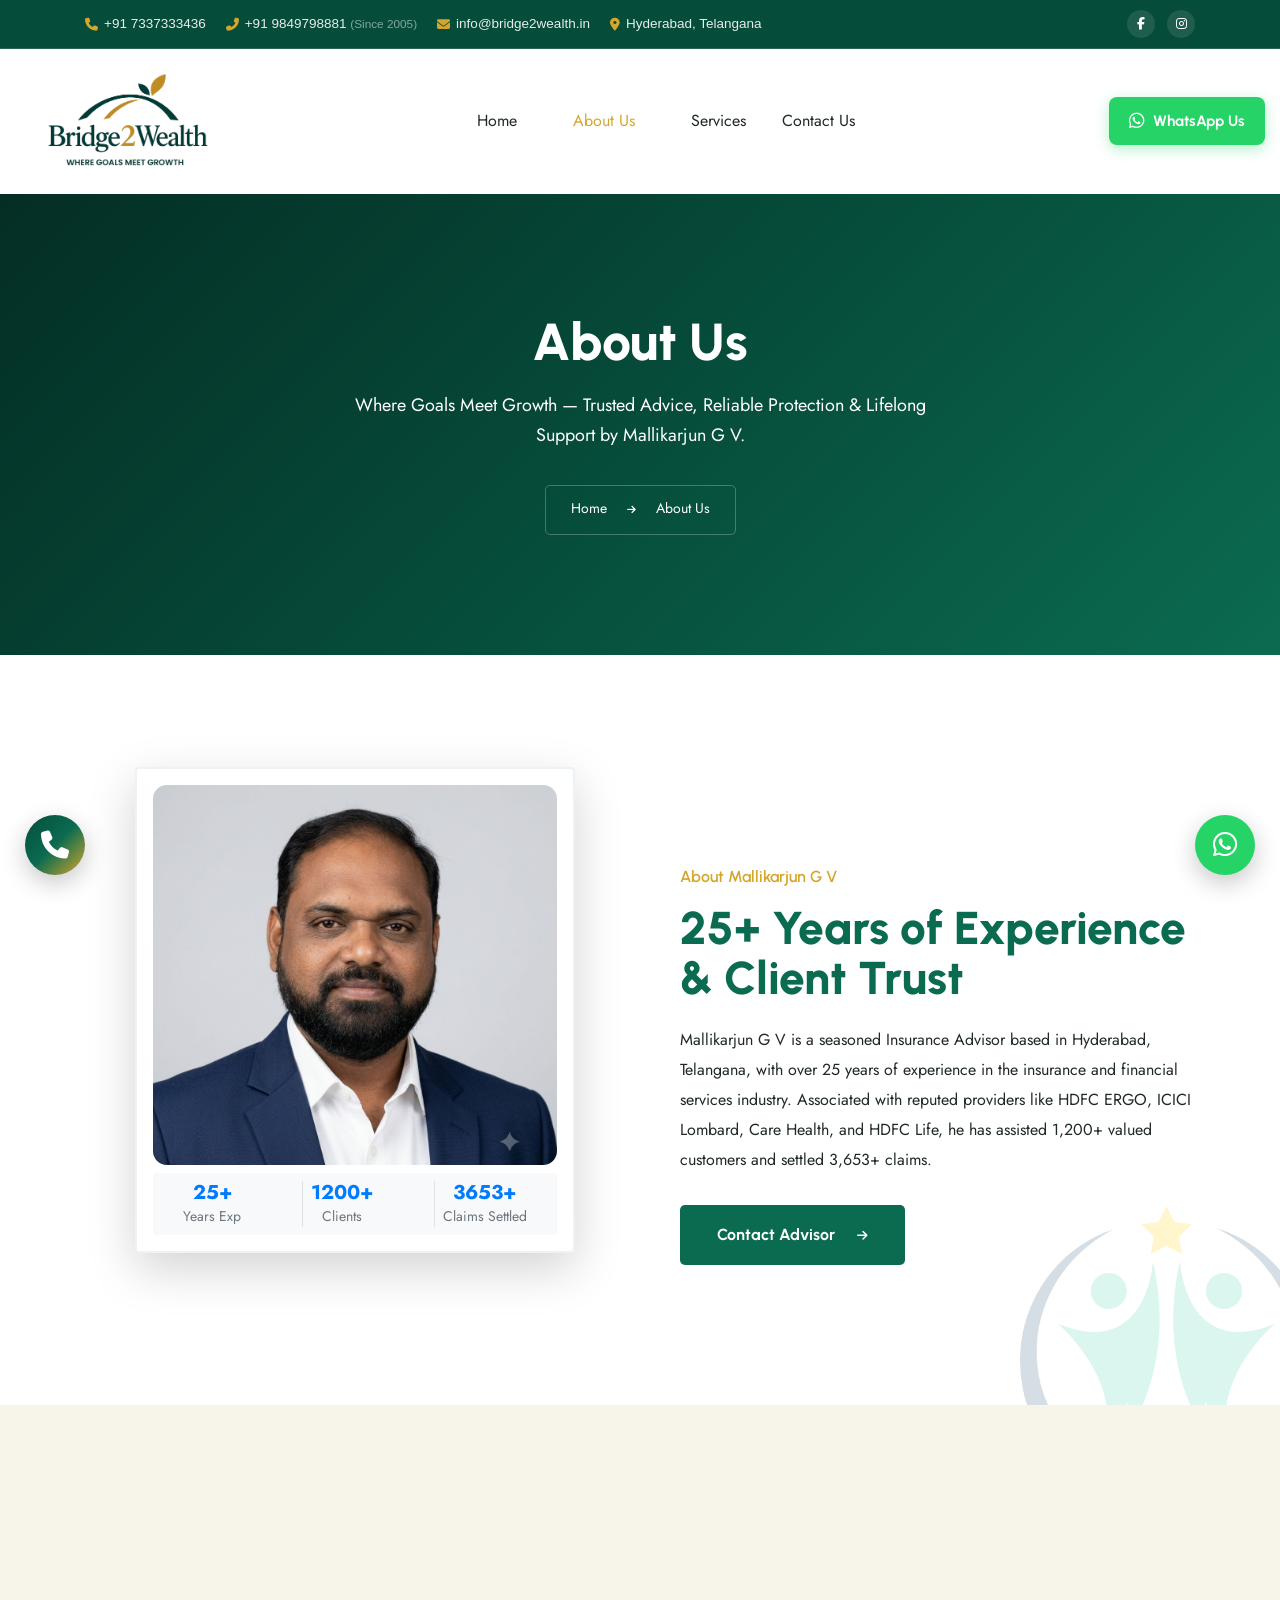
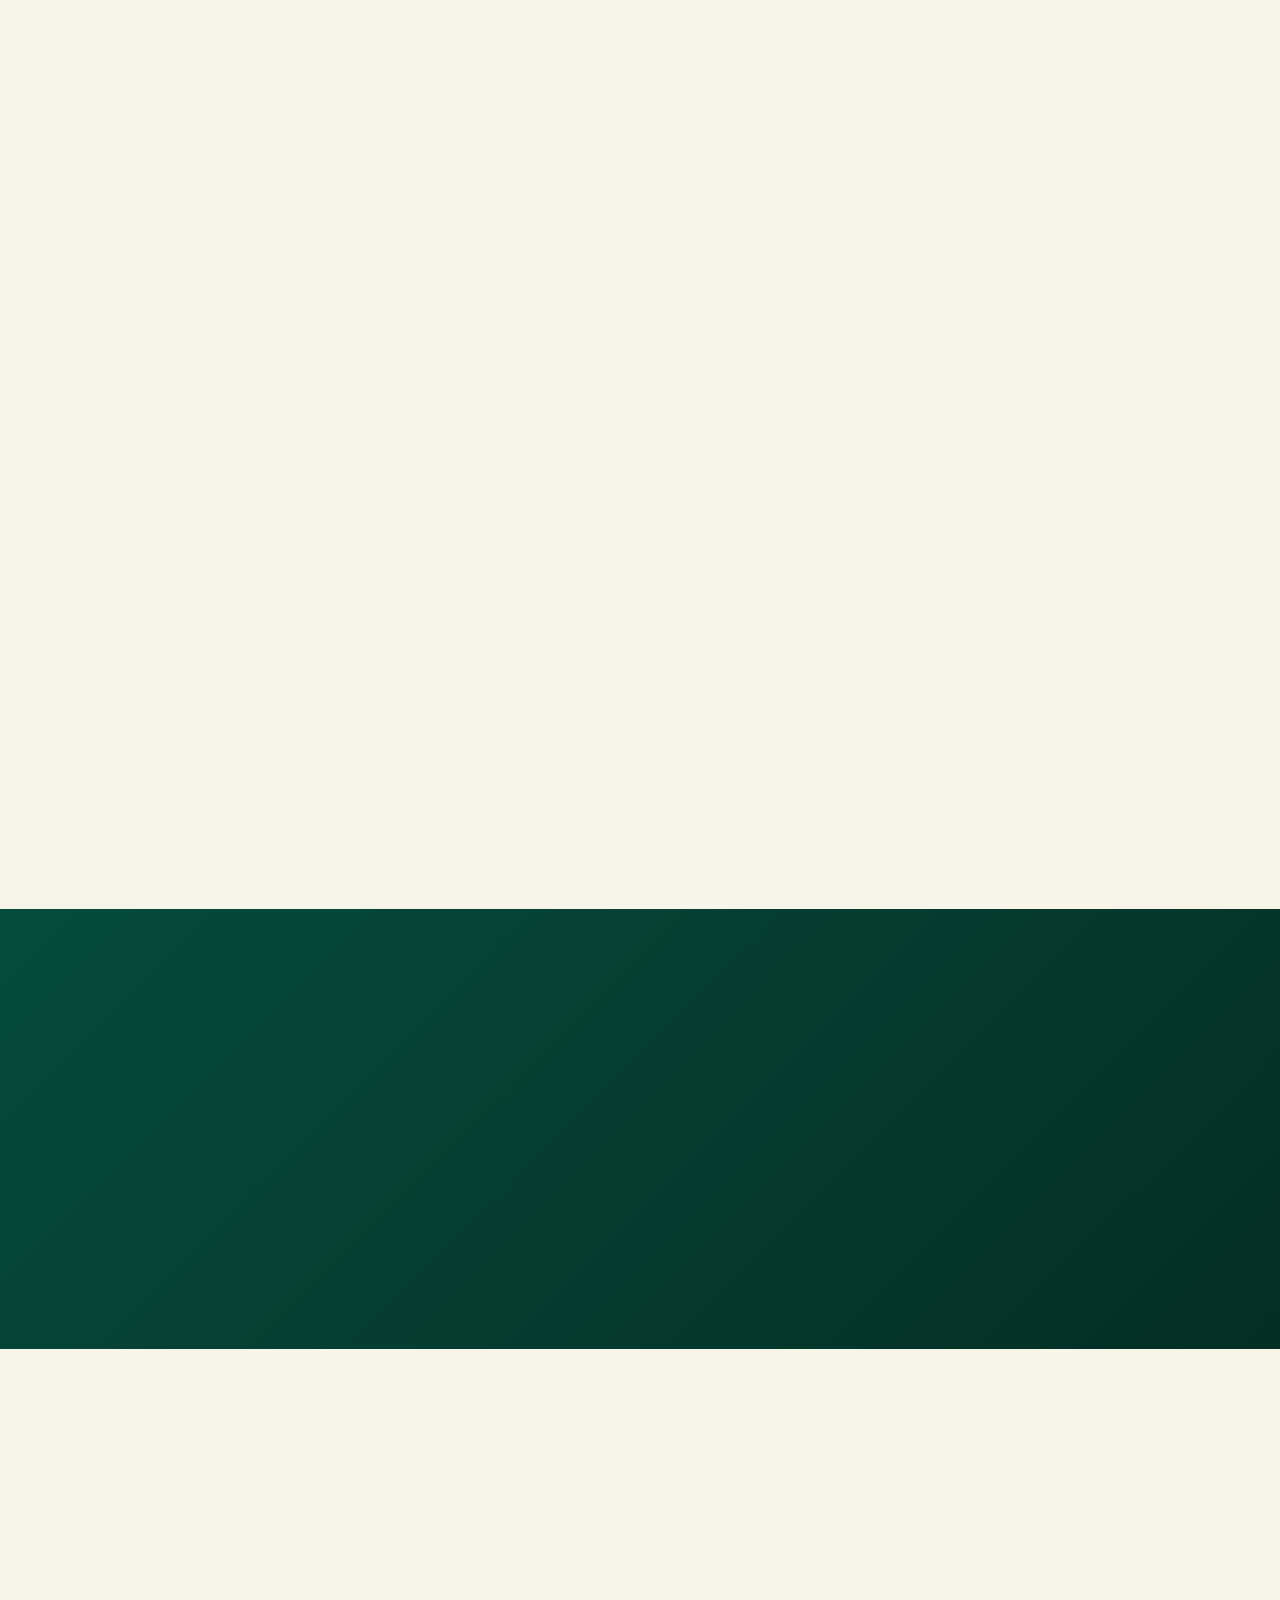
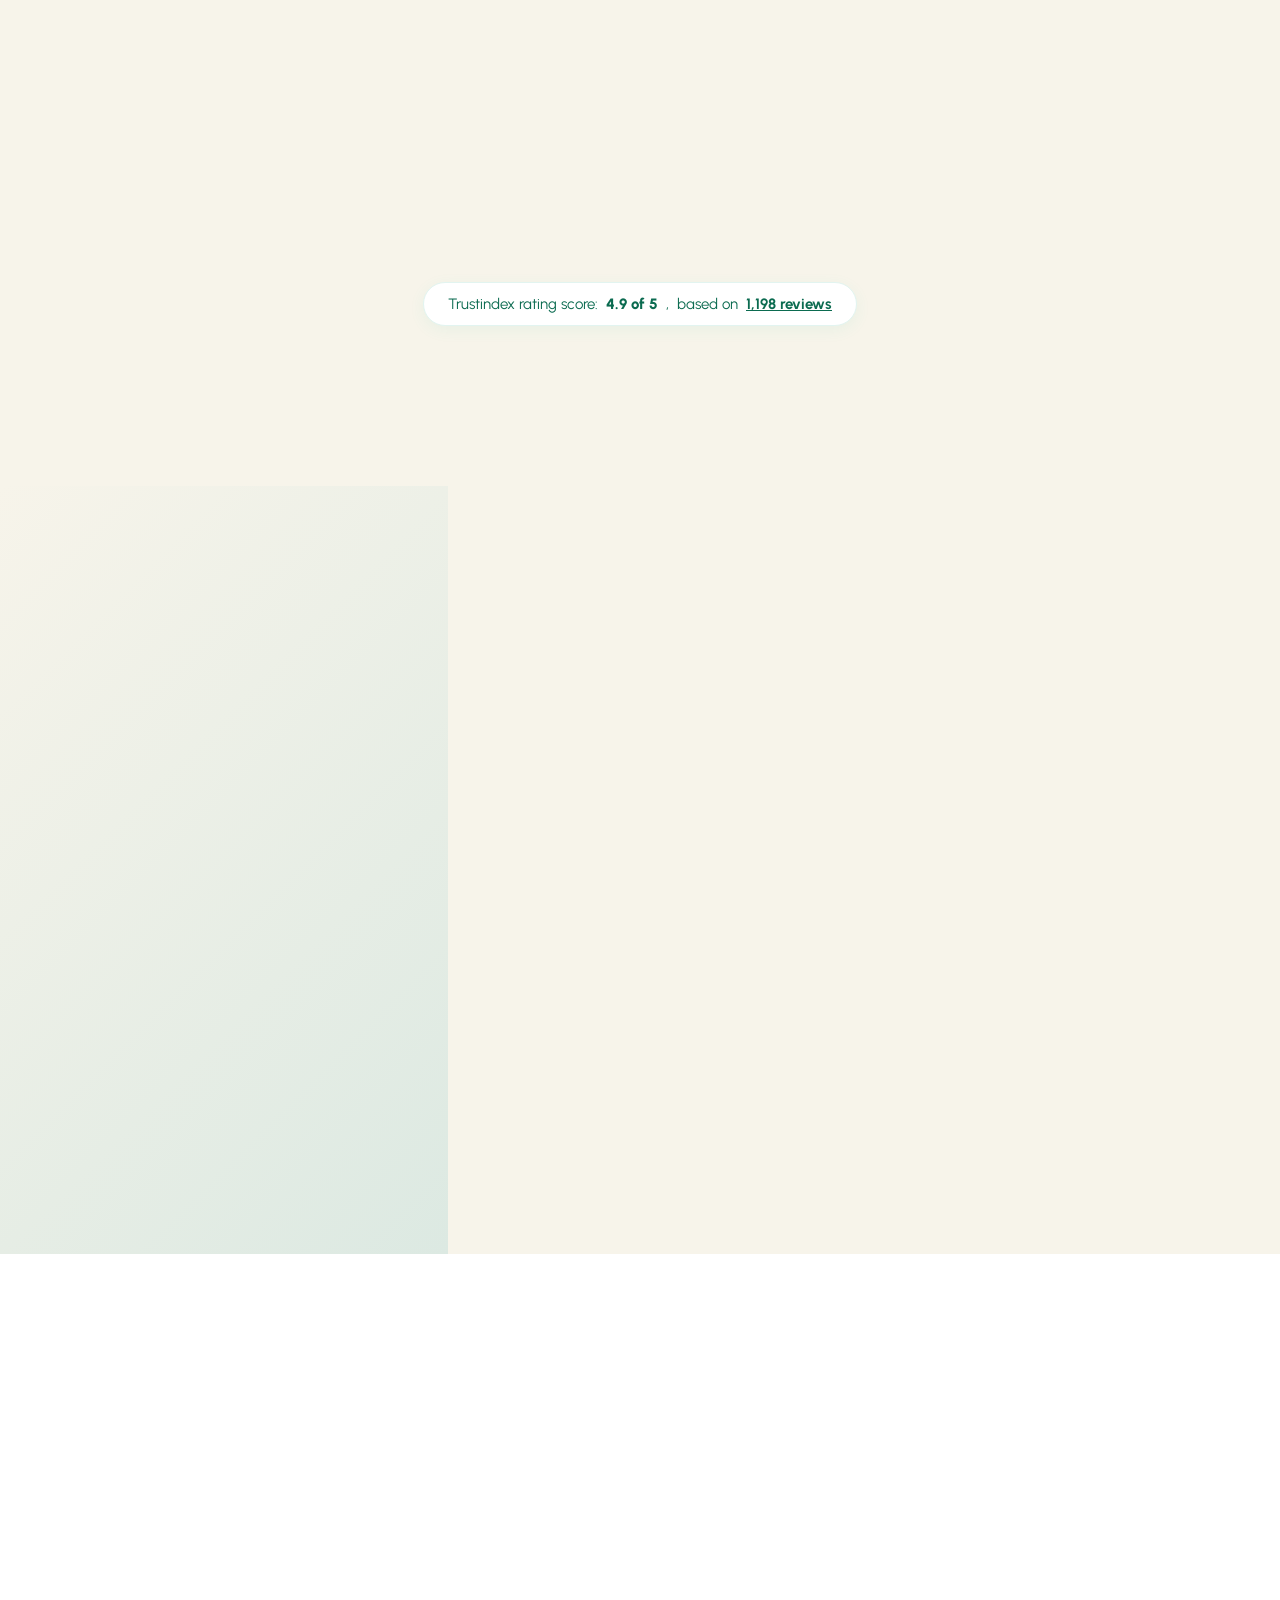
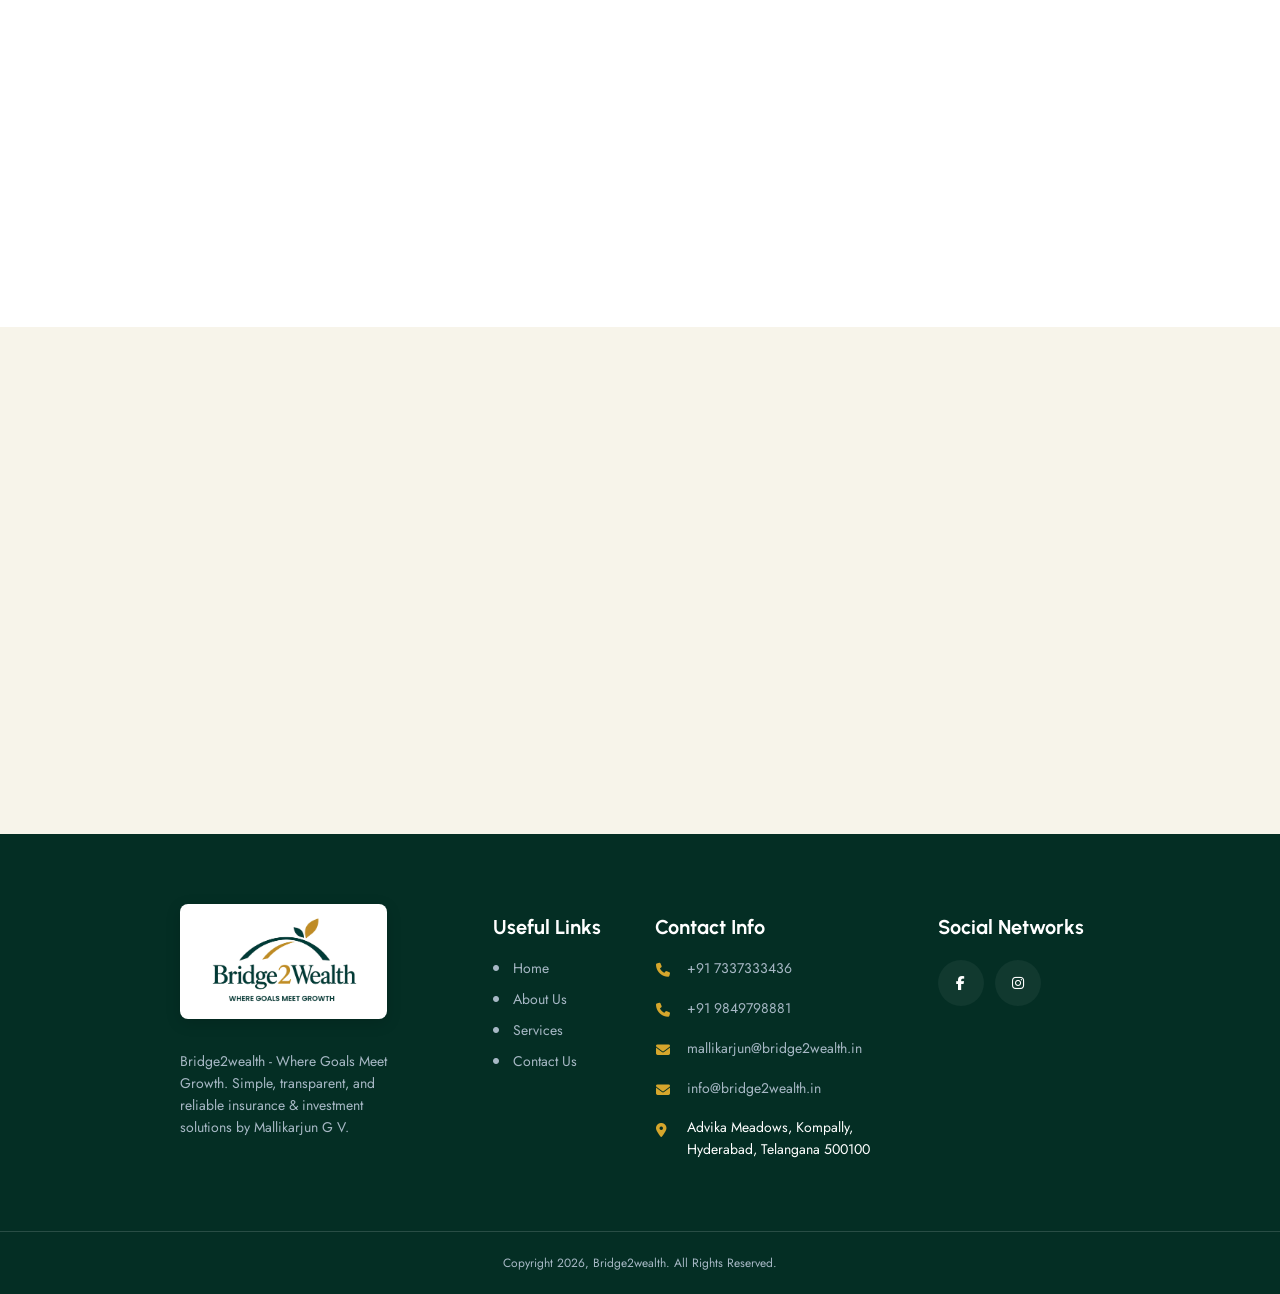
<file: about.html>
<!DOCTYPE html>
<html lang="zxx">

<head>
    <title>About Us | Bridge2wealth - Mallikarjun G V</title>
    <!-- /SEO Ultimate -->
    <meta name="viewport" content="width=device-width, initial-scale=1, maximum-scale=1, user-scalable=0">
    <meta charset="utf-8">
    <link rel="apple-touch-icon" sizes="57x57" href="./assets/images/favicon/apple-icon-57x57.png">
    <link rel="apple-touch-icon" sizes="60x60" href="./assets/images/favicon/apple-icon-60x60.png">
    <link rel="apple-touch-icon" sizes="72x72" href="./assets/images/favicon/apple-icon-72x72.png">
    <link rel="apple-touch-icon" sizes="76x76" href="./assets/images/favicon/apple-icon-76x76.png">
    <link rel="apple-touch-icon" sizes="114x114" href="./assets/images/favicon/apple-icon-114x114.png">
    <link rel="apple-touch-icon" sizes="120x120" href="./assets/images/favicon/apple-icon-120x120.png">
    <link rel="apple-touch-icon" sizes="144x144" href="./assets/images/favicon/apple-icon-144x144.png">
    <link rel="apple-touch-icon" sizes="152x152" href="./assets/images/favicon/apple-icon-152x152.png">
    <link rel="apple-touch-icon" sizes="180x180" href="./assets/images/favicon/apple-icon-180x180.png">
    <link rel="icon" type="image/png" sizes="192x192" href="./assets/images/favicon/android-icon-192x192.png">
    <link rel="icon" type="image/png" sizes="32x32" href="./assets/images/favicon/favicon-32x32.png">
    <link rel="icon" type="image/png" sizes="96x96" href="./assets/images/favicon/favicon-96x96.png">
    <link rel="icon" type="image/png" sizes="16x16" href="./assets/images/favicon/favicon-16x16.png">
    <link rel="manifest" href="./assets/images/favicon/manifest.json">
    <meta name="msapplication-TileColor" content="#ffffff">
    <meta name="msapplication-TileImage" content="/ms-icon-144x144.png">
    <meta name="theme-color" content="#ffffff">
    <!-- Latest compiled and minified CSS -->
    <link href="assets/bootstrap/bootstrap.min.css" rel="stylesheet">
    <link rel="stylesheet" href="./assets/js/bootstrap.min.js">
    <!-- Font Awesome link -->
    <link rel="stylesheet" href="https://cdnjs.cloudflare.com/ajax/libs/font-awesome/6.5.1/css/all.min.css">
    <!-- StyleSheet link CSS -->
    <link href="assets/css/style.css" rel="stylesheet" type="text/css">
    <link href="assets/css/responsive.css" rel="stylesheet" type="text/css">
    <link href="assets/css/owl.carousel.min.css" rel="stylesheet" type="text/css">
    <link href="assets/css/owl.theme.default.min.css" rel="stylesheet" type="text/css">
    <link href="assets/css/aos.css" rel="stylesheet">
    <link href="assets/css/magnific-popup.css" rel="stylesheet" type="text/css">
</head>
<body>
<!-- Back to top button -->
<a id="button"></a>
<div class="top-bar py-2 text-white">
    <div class="container d-flex justify-content-between align-items-center">
        <div class="top-bar-left d-flex align-items-center flex-wrap">
            <a href="tel:+917337333436" class="top-bar-item text-white text-decoration-none">
                <i class="fa-solid fa-phone"></i><span>+91 7337333436</span>
            </a>
            <a href="tel:+919849798881" class="top-bar-item text-white text-decoration-none">
                <i class="fa-solid fa-phone-flip"></i><span>+91 9849798881 <small class="text-white-50">(Since 2005)</small></span>
            </a>
            <a href="mailto:info@bridge2wealth.in" class="top-bar-item text-white text-decoration-none">
                <i class="fa-solid fa-envelope"></i><span>info@bridge2wealth.in</span>
            </a>
            <span class="top-bar-item text-white">
                <i class="fa-solid fa-location-dot"></i><span>Hyderabad, Telangana</span>
            </span>
        </div>
        <div class="top-bar-right d-flex align-items-center">
            <a href="https://www.facebook.com/Bridgee2Wealth" target="_blank" rel="noopener noreferrer" class="top-bar-social text-white" aria-label="Facebook">
                <i class="fa-brands fa-facebook-f"></i>
            </a>
            <a href="https://www.instagram.com/bridge_2_wealth" target="_blank" rel="noopener noreferrer" class="top-bar-social text-white" aria-label="Instagram">
                <i class="fa-brands fa-instagram"></i>
            </a>
        </div>
    </div>
</div>
<div class="sub_banner position-relative">
    <header class="header">
        <div class="container">
            <nav class="navbar navbar-expand-lg navbar-light p-0">
                <a class="navbar-brand d-flex align-items-center text-decoration-none" href="index.html">
                    <figure class="logo mb-0"><img src="assets/images/logo.png" alt="Bridge2wealth" class="img-fluid header-brand-logo"></figure>
                </a>
                <button class="navbar-toggler collapsed" type="button" data-toggle="collapse" data-target="#navbarSupportedContent" aria-controls="navbarSupportedContent"
                    aria-expanded="false" aria-label="Toggle navigation">
                    <span class="navbar-toggler-icon"></span>
                    <span class="navbar-toggler-icon"></span>
                    <span class="navbar-toggler-icon"></span>
                </button>
                <div class="collapse navbar-collapse" id="navbarSupportedContent">
                    <ul class="navbar-nav mx-auto">
                        <li class="nav-item">
                            <a class="nav-link" href="index.html">Home</a>
                        </li>
                        <li class="nav-item active">
                            <a class="nav-link" href="about.html">About Us</a>
                        </li>
                        <li class="nav-item">
                            <a class="nav-link" href="service.html">Services</a>
                        </li>
                        <li class="nav-item">
                            <a class="nav-link" href="contact.html">Contact Us</a>
                        </li>
                    </ul>
                    <div class="">
                        <a class="whatsapp_btn text-decoration-none" href="https://wa.me/917337333436?text=Hi%20Mallikarjun%20G%20V,%20I%20would%20like%20to%20know%20more%20about%20your%20insurance%20services." target="_blank" rel="noopener noreferrer"><i class="fa-brands fa-whatsapp"></i>WhatsApp Us</a>
                    </div>
                </div>
            </nav>
        </div>
    </header>
    <!-- Sub banner -->
    <section class="sub_banner_con position-relative">
        <div class="container position-relative">
            <div class="row">
                <div class="col-xl-8 col-lg-9 col-12 mx-auto">
                    <div class="sub_banner_content" data-aos="fade-up">
                        <h1 class="text-white">About Us</h1>
                        <p class="text-white text-size-18">Where Goals Meet Growth — Trusted Advice, Reliable Protection & Lifelong Support by Mallikarjun G V.</p>
                        <div class="box">
                            <a href="index.html" class="text-decoration-none">
                                <span class="mb-0">Home</span>
                            </a>
                            <i class="arrow fa-solid fa-arrow-right"></i>
                            <span class="mb-0 box_span">About Us</span>
                        </div>
                    </div>
                </div>
            </div>
        </div>
    </section>
</div>
<!-- About -->
<section class="aboutpage-con position-relative">
    <figure class="about-rightimage mb-0">
        <img src="./assets/images/about-rightimage.png" alt="image" class="img-fluid">
    </figure>
    <div class="container">
        <div class="row align-items-center">
            <div class="col-lg-6 col-md-12 col-sm-12 col-12 order-lg-1 order-2 text-center mb-4 mb-lg-0">
                <div class="position-relative d-inline-block mx-auto" data-aos="zoom-in" style="max-width: 440px; width: 100%;">
                    <div class="p-3 bg-white shadow-lg rounded" style="border-radius: 20px; border: 2px solid #edf2f7;">
                        <figure class="mb-2 overflow-hidden rounded" style="border-radius: 14px;">
                            <img src="./assets/images/advisor_hero.jpg" alt="Mallikarjun G V - Insurance & Financial Advisor" class="img-fluid w-100" style="max-height: 380px; object-fit: cover; object-position: top; border-radius: 14px;">
                        </figure>
                        <div class="d-flex justify-content-around align-items-center py-2 bg-light rounded mt-2">
                            <div>
                                <span class="font-weight-bold h5 mb-0 text-primary">25+</span>
                                <small class="d-block text-muted">Years Exp</small>
                            </div>
                            <div class="border-left pl-2">
                                <span class="font-weight-bold h5 mb-0 text-primary">1200+</span>
                                <small class="d-block text-muted">Clients</small>
                            </div>
                            <div class="border-left pl-2">
                                <span class="font-weight-bold h5 mb-0 text-primary">3653+</span>
                                <small class="d-block text-muted">Claims Settled</small>
                            </div>
                        </div>
                    </div>
                </div>
            </div>
            <div class="col-lg-6 col-md-12 col-sm-12 col-12 order-lg-2 order-1">
                <div class="about_content" data-aos="fade-up">
                    <h6>About Mallikarjun G V</h6>
                    <h2>25+ Years of Experience & Client Trust</h2>
                    <p class="text text-size-16">
                        Mallikarjun G V is a seasoned Insurance Advisor based in Hyderabad, Telangana, with over 25 years of experience in the insurance and financial services industry. Associated with reputed providers like HDFC ERGO, ICICI Lombard, Care Health, and HDFC Life, he has assisted 1,200+ valued customers and settled 3,653+ claims.
                    </p>
                    <a href="./contact.html" class="text-decoration-none all_button">Contact Advisor<i class="fa-solid fa-arrow-right"></i></a>
                </div>
            </div>
        </div>
    </div>
</section>
<!-- Partner Advisor Section: Swapna Salla -->
<section class="advisor-partner-con position-relative py-5" style="background: #F7F4EA;">
    <div class="container py-lg-4">
        <div class="row align-items-center">
            <div class="col-lg-5 col-md-12 col-sm-12 col-12 mb-4 mb-lg-0 text-center">
                <div class="position-relative d-inline-block" data-aos="zoom-in">
                    <div class="shadow-lg rounded-circle overflow-hidden p-2 bg-white" style="border: 4px solid var(--e-global-color-accent); width: 300px; height: 300px; margin: 0 auto;">
                        <img src="./assets/images/swapna_salla.jpg" alt="Swapna Salla – Mutual Fund & Insurance Advisor" class="img-fluid rounded-circle" style="width: 100%; height: 100%; object-fit: cover; object-position: top;">
                    </div>
                    <div class="position-absolute bg-white px-3 py-2 rounded shadow-sm border" style="bottom: 10px; right: 10px; border-radius: 20px;">
                        <span class="font-weight-bold text-primary"><i class="fa-solid fa-award text-warning mr-1"></i>10+ Years Exp</span>
                    </div>
                </div>
            </div>
            <div class="col-lg-7 col-md-12 col-sm-12 col-12">
                <div class="about_content pl-lg-4" data-aos="fade-up">
                    <h6 style="color: var(--e-global-color-accent); text-transform: uppercase; font-weight: 700; letter-spacing: 1px; margin-bottom: 8px;">Our Advisory Team</h6>
                    <h2 class="font-weight-bold mb-2 text-dark">Swapna Salla</h2>
                    <h5 class="text-primary font-weight-bold mb-3">Mutual Fund &amp; Insurance Advisor</h5>
                    <p class="text text-size-16 mb-3" style="color: #4a5568; line-height: 1.8;">
                        Swapna is a Mutual Fund ARN Holder, QPFP Certified and PFP expert, and Insurance Advisor with 10+ years of experience in the financial services sector. Dedicated to empowering individuals and families, she provides comprehensive wealth accumulation strategies, customized mutual fund portfolio management, and complete family protection solutions.
                    </p>
                    <div class="row mb-4">
                        <div class="col-sm-6 mb-2">
                            <div class="d-flex align-items-center">
                                <i class="fa-solid fa-circle-check text-success mr-2 fa-lg"></i>
                                <span class="font-weight-bold text-dark">Mutual Fund ARN Holder</span>
                            </div>
                        </div>
                        <div class="col-sm-6 mb-2">
                            <div class="d-flex align-items-center">
                                <i class="fa-solid fa-circle-check text-success mr-2 fa-lg"></i>
                                <span class="font-weight-bold text-dark">QPFP Certified</span>
                            </div>
                        </div>
                        <div class="col-sm-6 mb-2">
                            <div class="d-flex align-items-center">
                                <i class="fa-solid fa-circle-check text-success mr-2 fa-lg"></i>
                                <span class="font-weight-bold text-dark">PFP Expert</span>
                            </div>
                        </div>
                        <div class="col-sm-6 mb-2">
                            <div class="d-flex align-items-center">
                                <i class="fa-solid fa-circle-check text-success mr-2 fa-lg"></i>
                                <span class="font-weight-bold text-dark">10+ Years Experience</span>
                            </div>
                        </div>
                    </div>
                    <div class="d-flex flex-wrap align-items-center">
                        <a href="https://wa.me/917337333436?text=Hi%20Swapna%20Salla,%20I%20would%20like%20to%20know%20more%20about%20your%20Mutual%20Fund%20and%20Insurance%20Advisory%20services." target="_blank" rel="noopener noreferrer" class="whatsapp_btn text-decoration-none mr-3 mb-2">
                            <i class="fa-brands fa-whatsapp"></i>Consult with Swapna
                        </a>
                        <a href="./contact.html" class="text-decoration-none all_button mb-2">
                            Get in Touch<i class="fa-solid fa-arrow-right"></i>
                        </a>
                    </div>
                </div>
            </div>
        </div>
    </div>
</section>
<!-- Benefit -->
<section class="benefit-con aboutbenefit-con position-relative">
    <div class="container">
        <div class="row">
            <div class="col-lg-5 col-md-12 col-sm-12 col-12">
                <div class="benefit_content" data-aos="fade-up">
                    <h6>What We Provide</h6>
                    <h2>Benefits if You Have Our Insurance</h2>
                    <p class="text text-size-18 mb-0">Experience, integrity, and a customer-first approach to help individuals and families protect what matters most.</p>
                </div>
            </div>
            <div class="col-lg-7 col-md-12 col-sm-12 col-12">
                <div class="benefit_wrapper position-relative" data-aos="fade-up">
                   <ul class="list-unstyled mb-0">
                       <li class="beneft-box d-flex align-items-start mb-4 p-3 bg-white shadow-sm rounded" style="border-radius: 12px;">
                             <div class="icon mr-3 p-3 bg-light rounded-circle text-primary">
                                 <i class="fa-solid fa-handshake fa-2x"></i>
                             </div>
                             <div>
                                 <h5>Understanding Customer Needs</h5>
                                 <p class="text-size-16 mb-0">Thoroughly understanding your financial goals before recommending personalized insurance solutions.</p>
                             </div>
                        </li>
                       <li class="beneft-box d-flex align-items-start mb-4 p-3 bg-white shadow-sm rounded" style="border-radius: 12px;">
                             <div class="icon mr-3 p-3 bg-light rounded-circle text-primary">
                                 <i class="fa-solid fa-scale-balanced fa-2x"></i>
                             </div>
                             <div>
                                 <h5>Unbiased & Clear Guidance</h5>
                                 <p class="text-size-16 mb-0">Providing transparent policy details, clear terms, and helping clients choose the most suitable coverage.</p>
                             </div>
                        </li>
                       <li class="beneft-box d-flex align-items-start mb-4 p-3 bg-white shadow-sm rounded" style="border-radius: 12px;">
                             <div class="icon mr-3 p-3 bg-light rounded-circle text-primary">
                                 <i class="fa-solid fa-file-signature fa-2x"></i>
                             </div>
                             <div>
                                 <h5>Dedicated Claim Assistance</h5>
                                 <p class="text-size-16 mb-0">Offering continuous support throughout the policy lifecycle and standing by you during claims.</p>
                             </div>
                         </li>
                   </ul>
                </div>
            </div>
        </div>
    </div>
</section>
<!-- Secure -->
<section class="secure-con position-relative">
    <figure class="secure-leftimage mb-0">
        <img src="assets/images/choose-leftimage.png" alt="image" class="image-fluid">
    </figure>
    <div class="container">
        <div class="row">
            <div class="col-lg-8 col-md-10 col-12 mx-auto">
                <div class="secure_content text-center" data-aos="fade-up">
                    <h6 class="text-white">Secure Your Future</h6>
                    <h2 class="text-white">Let’s Get Started Your Insurance Now With Us</h2>
                    <a href="./contact.html" class="text-decoration-none all_button get_started">Get Started<i class="fa-solid fa-arrow-right"></i></a>
                </div>
            </div>
        </div>
    </div>
</section>
<!-- Testimonial -->
<section class="testimonial-con position-relative">
    <div class="container">
        <div class="row">
            <div class="col-12">
                <div class="testimonial_content text-left" data-aos="fade-up">
                    <h6>Client Testimonials</h6>
                    <h2>Stories of Trust &amp; <span class="highlight">Peace of Mind</span></h2>
                </div>
            </div>
            <div class="col-12 position-relative">
                <div class="testimonial_cards_wrapper" data-aos="fade-up">
                    <button class="testimonial-nav-btn testimonial-nav-prev" type="button" aria-label="Previous Reviews">
                        <i class="fa-solid fa-chevron-left"></i>
                    </button>
                    <button class="testimonial-nav-btn testimonial-nav-next" type="button" aria-label="Next Reviews">
                        <i class="fa-solid fa-chevron-right"></i>
                    </button>

                    <div class="owl-carousel google-reviews-carousel">
                        <!-- Card 1 -->
                        <div class="item">
                            <div class="testimonial-review-card">
                                <div class="testimonial-card-header">
                                    <div class="testimonial-user-info">
                                        <div class="testimonial-avatar avatar-pink">
                                            <span>P</span>
                                        </div>
                                        <div class="testimonial-meta">
                                            <div class="name">Prasad Varma</div>
                                            <span class="date">5 September 2026</span>
                                        </div>
                                    </div>
                                    <div class="google-icon-wrapper">
                                        <svg class="google-svg-icon" viewBox="0 0 24 24">
                                            <path fill="#4285F4" d="M23.745 12.27c0-.7-.06-1.4-.19-2.07H12v4.51h6.6c-.29 1.52-1.14 2.82-2.4 3.68v3.05h3.88c2.27-2.09 3.665-5.17 3.665-9.17z"/>
                                            <path fill="#34A853" d="M12 24c3.24 0 5.95-1.08 7.93-2.91l-3.88-3.05c-1.08.72-2.45 1.16-4.05 1.16-3.12 0-5.77-2.1-6.72-4.93H1.25v3.15C3.26 21.36 7.33 24 12 24z"/>
                                            <path fill="#FBBC05" d="M5.28 14.27c-.25-.72-.38-1.49-.38-2.27s.13-1.55.38-2.27V6.58H1.25C.45 8.18 0 9.99 0 12s.45 3.82 1.25 5.42l4.03-3.15z"/>
                                            <path fill="#EA4335" d="M12 4.75c1.77 0 3.35.61 4.6 1.8l3.42-3.42C17.95 1.19 15.24 0 12 0 7.33 0 3.26 2.64 1.25 6.58l4.03 3.15c.95-2.83 3.6-4.93 6.72-4.93z"/>
                                        </svg>
                                    </div>
                                </div>
                                <div class="testimonial-rating">
                                    <div class="stars-list">
                                        <i class="fa-solid fa-star"></i>
                                        <i class="fa-solid fa-star"></i>
                                        <i class="fa-solid fa-star"></i>
                                        <i class="fa-solid fa-star"></i>
                                        <i class="fa-solid fa-star"></i>
                                    </div>
                                    <i class="fa-solid fa-circle-check verified-check" title="Verified Review"></i>
                                </div>
                                <div class="testimonial-body">
                                    <p class="testimonial-text">Excellent service from Mallikarjun Rao and the team. They were professional, helpful, and responsive throughout the claim process...</p>
                                    <span class="testimonial-readmore">Read more</span>
                                </div>
                            </div>
                        </div>

                        <!-- Card 2 -->
                        <div class="item">
                            <div class="testimonial-review-card">
                                <div class="testimonial-card-header">
                                    <div class="testimonial-user-info">
                                        <div class="testimonial-avatar avatar-teal">
                                            <span>S</span>
                                        </div>
                                        <div class="testimonial-meta">
                                            <div class="name">Suresh Reddy</div>
                                            <span class="date">1 September 2026</span>
                                        </div>
                                    </div>
                                    <div class="google-icon-wrapper">
                                        <svg class="google-svg-icon" viewBox="0 0 24 24">
                                            <path fill="#4285F4" d="M23.745 12.27c0-.7-.06-1.4-.19-2.07H12v4.51h6.6c-.29 1.52-1.14 2.82-2.4 3.68v3.05h3.88c2.27-2.09 3.665-5.17 3.665-9.17z"/>
                                            <path fill="#34A853" d="M12 24c3.24 0 5.95-1.08 7.93-2.91l-3.88-3.05c-1.08.72-2.45 1.16-4.05 1.16-3.12 0-5.77-2.1-6.72-4.93H1.25v3.15C3.26 21.36 7.33 24 12 24z"/>
                                            <path fill="#FBBC05" d="M5.28 14.27c-.25-.72-.38-1.49-.38-2.27s.13-1.55.38-2.27V6.58H1.25C.45 8.18 0 9.99 0 12s.45 3.82 1.25 5.42l4.03-3.15z"/>
                                            <path fill="#EA4335" d="M12 4.75c1.77 0 3.35.61 4.6 1.8l3.42-3.42C17.95 1.19 15.24 0 12 0 7.33 0 3.26 2.64 1.25 6.58l4.03 3.15c.95-2.83 3.6-4.93 6.72-4.93z"/>
                                        </svg>
                                    </div>
                                </div>
                                <div class="testimonial-rating">
                                    <div class="stars-list">
                                        <i class="fa-solid fa-star"></i>
                                        <i class="fa-solid fa-star"></i>
                                        <i class="fa-solid fa-star"></i>
                                        <i class="fa-solid fa-star"></i>
                                        <i class="fa-solid fa-star"></i>
                                    </div>
                                    <i class="fa-solid fa-circle-check verified-check" title="Verified Review"></i>
                                </div>
                                <div class="testimonial-body">
                                    <p class="testimonial-text">Amazing service given by Bridge2wealth. I just want to share with the world, they pick my call in one go and listen to my situation...</p>
                                    <span class="testimonial-readmore">Read more</span>
                                </div>
                            </div>
                        </div>

                        <!-- Card 3 -->
                        <div class="item">
                            <div class="testimonial-review-card">
                                <div class="testimonial-card-header">
                                    <div class="testimonial-user-info">
                                        <div class="testimonial-avatar avatar-purple">
                                            <span>V</span>
                                        </div>
                                        <div class="testimonial-meta">
                                            <div class="name">Venkat Rao Chowdary</div>
                                            <span class="date">25 August 2026</span>
                                        </div>
                                    </div>
                                    <div class="google-icon-wrapper">
                                        <svg class="google-svg-icon" viewBox="0 0 24 24">
                                            <path fill="#4285F4" d="M23.745 12.27c0-.7-.06-1.4-.19-2.07H12v4.51h6.6c-.29 1.52-1.14 2.82-2.4 3.68v3.05h3.88c2.27-2.09 3.665-5.17 3.665-9.17z"/>
                                            <path fill="#34A853" d="M12 24c3.24 0 5.95-1.08 7.93-2.91l-3.88-3.05c-1.08.72-2.45 1.16-4.05 1.16-3.12 0-5.77-2.1-6.72-4.93H1.25v3.15C3.26 21.36 7.33 24 12 24z"/>
                                            <path fill="#FBBC05" d="M5.28 14.27c-.25-.72-.38-1.49-.38-2.27s.13-1.55.38-2.27V6.58H1.25C.45 8.18 0 9.99 0 12s.45 3.82 1.25 5.42l4.03-3.15z"/>
                                            <path fill="#EA4335" d="M12 4.75c1.77 0 3.35.61 4.6 1.8l3.42-3.42C17.95 1.19 15.24 0 12 0 7.33 0 3.26 2.64 1.25 6.58l4.03 3.15c.95-2.83 3.6-4.93 6.72-4.93z"/>
                                        </svg>
                                    </div>
                                </div>
                                <div class="testimonial-rating">
                                    <div class="stars-list">
                                        <i class="fa-solid fa-star"></i>
                                        <i class="fa-solid fa-star"></i>
                                        <i class="fa-solid fa-star"></i>
                                        <i class="fa-solid fa-star"></i>
                                        <i class="fa-solid fa-star"></i>
                                    </div>
                                    <i class="fa-solid fa-circle-check verified-check" title="Verified Review"></i>
                                </div>
                                <div class="testimonial-body">
                                    <p class="testimonial-text">Mallikarjun sir has given the one of the best policy for our family. He supported us and gave us suitable advice for our family...</p>
                                    <span class="testimonial-readmore">Read more</span>
                                </div>
                            </div>
                        </div>

                        <!-- Card 4 -->
                        <div class="item">
                            <div class="testimonial-review-card">
                                <div class="testimonial-card-header">
                                    <div class="testimonial-user-info">
                                        <div class="testimonial-avatar avatar-blue">
                                            <span>L</span>
                                        </div>
                                        <div class="testimonial-meta">
                                            <div class="name">Lakshmi Narayana</div>
                                            <span class="date">21 August 2026</span>
                                        </div>
                                    </div>
                                    <div class="google-icon-wrapper">
                                        <svg class="google-svg-icon" viewBox="0 0 24 24">
                                            <path fill="#4285F4" d="M23.745 12.27c0-.7-.06-1.4-.19-2.07H12v4.51h6.6c-.29 1.52-1.14 2.82-2.4 3.68v3.05h3.88c2.27-2.09 3.665-5.17 3.665-9.17z"/>
                                            <path fill="#34A853" d="M12 24c3.24 0 5.95-1.08 7.93-2.91l-3.88-3.05c-1.08.72-2.45 1.16-4.05 1.16-3.12 0-5.77-2.1-6.72-4.93H1.25v3.15C3.26 21.36 7.33 24 12 24z"/>
                                            <path fill="#FBBC05" d="M5.28 14.27c-.25-.72-.38-1.49-.38-2.27s.13-1.55.38-2.27V6.58H1.25C.45 8.18 0 9.99 0 12s.45 3.82 1.25 5.42l4.03-3.15z"/>
                                            <path fill="#EA4335" d="M12 4.75c1.77 0 3.35.61 4.6 1.8l3.42-3.42C17.95 1.19 15.24 0 12 0 7.33 0 3.26 2.64 1.25 6.58l4.03 3.15c.95-2.83 3.6-4.93 6.72-4.93z"/>
                                        </svg>
                                    </div>
                                </div>
                                <div class="testimonial-rating">
                                    <div class="stars-list">
                                        <i class="fa-solid fa-star"></i>
                                        <i class="fa-solid fa-star"></i>
                                        <i class="fa-solid fa-star"></i>
                                        <i class="fa-solid fa-star"></i>
                                        <i class="fa-solid fa-star"></i>
                                    </div>
                                    <i class="fa-solid fa-circle-check verified-check" title="Verified Review"></i>
                                </div>
                                <div class="testimonial-body">
                                    <p class="testimonial-text">All good. Quick response and genuine guidance on policy renewal and claim queries without any hassle.</p>
                                    <span class="testimonial-readmore">Read more</span>
                                </div>
                            </div>
                        </div>

                        <!-- Card 5 -->
                        <div class="item">
                            <div class="testimonial-review-card">
                                <div class="testimonial-card-header">
                                    <div class="testimonial-user-info">
                                        <div class="testimonial-avatar avatar-teal">
                                            <span>S</span>
                                        </div>
                                        <div class="testimonial-meta">
                                            <div class="name">Srinivasulu Naidu</div>
                                            <span class="date">14 August 2026</span>
                                        </div>
                                    </div>
                                    <div class="google-icon-wrapper">
                                        <svg class="google-svg-icon" viewBox="0 0 24 24">
                                            <path fill="#4285F4" d="M23.745 12.27c0-.7-.06-1.4-.19-2.07H12v4.51h6.6c-.29 1.52-1.14 2.82-2.4 3.68v3.05h3.88c2.27-2.09 3.665-5.17 3.665-9.17z"/>
                                            <path fill="#34A853" d="M12 24c3.24 0 5.95-1.08 7.93-2.91l-3.88-3.05c-1.08.72-2.45 1.16-4.05 1.16-3.12 0-5.77-2.1-6.72-4.93H1.25v3.15C3.26 21.36 7.33 24 12 24z"/>
                                            <path fill="#FBBC05" d="M5.28 14.27c-.25-.72-.38-1.49-.38-2.27s.13-1.55.38-2.27V6.58H1.25C.45 8.18 0 9.99 0 12s.45 3.82 1.25 5.42l4.03-3.15z"/>
                                            <path fill="#EA4335" d="M12 4.75c1.77 0 3.35.61 4.6 1.8l3.42-3.42C17.95 1.19 15.24 0 12 0 7.33 0 3.26 2.64 1.25 6.58l4.03 3.15c.95-2.83 3.6-4.93 6.72-4.93z"/>
                                        </svg>
                                    </div>
                                </div>
                                <div class="testimonial-rating">
                                    <div class="stars-list">
                                        <i class="fa-solid fa-star"></i>
                                        <i class="fa-solid fa-star"></i>
                                        <i class="fa-solid fa-star"></i>
                                        <i class="fa-solid fa-star"></i>
                                        <i class="fa-solid fa-star"></i>
                                    </div>
                                    <i class="fa-solid fa-circle-check verified-check" title="Verified Review"></i>
                                </div>
                                <div class="testimonial-body">
                                    <p class="testimonial-text">Very transparent and clear advice on health insurance for my parents. Highly recommended for genuine insurance solutions.</p>
                                    <span class="testimonial-readmore">Read more</span>
                                </div>
                            </div>
                        </div>
                    </div>
                </div>

                <!-- Trustindex Rating Footer -->
                <div class="text-center">
                    <div class="trustindex-summary">
                        <span>Trustindex rating score:</span>
                        <span class="score">4.9 of 5</span>,
                        <span>based on</span>
                        <a href="https://www.google.com" target="_blank" rel="noopener noreferrer" class="reviews-link">1,198 reviews</a>
                    </div>
                </div>
            </div>
        </div>
    </div>
</section>
<!-- Faq -->
<section class="faq-con position-relative">
    <div class="container">
        <div class="row">
            <div class="col-lg-6 col-md-12 col-sm-12 col-12">
                <div class="faq_wrapper position-relative" data-aos="zoom-in">
                    <figure class="faq-image mb-0">
                        <img src="./assets/images/why_choose_trust.jpg" alt="Client Support & Consultation" class="img-fluid rounded shadow">
                    </figure>
                </div>
            </div>
            <div class="col-lg-6 col-md-12 col-sm-12 col-12">
                <div class="faq_content" data-aos="fade-up">
                    <h6>Faq’s</h6>
                    <h2>Frequently Asked Questions</h2>
                    <p class="text text-size-16">Duisruam est qui dolorem ipsum quia dolor sit amer adipisci velit, sed nuia non numuam.</p>
                    <div class="accordian-section-inner position-relative">
                        <div class="accordian-inner">
                            <div id="faq_accordion">
                                <div class="accordion-card">
                                    <div class="card-header" id="faqheadingOne">
                                        <a href="#" class="btn btn-link collapsed" data-toggle="collapse" data-target="#faqcollapseOne" aria-expanded="false" aria-controls="faqcollapseOne">
                                            <h5 class="mb-0">Q: Can I customize my insurance plan?</h5>
                                        </a>
                                    </div>
                                    <div id="faqcollapseOne" class="collapse" aria-labelledby="faqheadingOne" data-parent="#faq_accordion">
                                        <div class="card-body">
                                            <p class="text-size-16 text-left mb-0">Our experienced insurance agents can help you assess your family's
                                                needs and recommend the appropriate coverage options based on factors such as your family size
                                            </p>
                                        </div>
                                    </div>
                                </div>
                                <div class="accordion-card">
                                    <div class="card-header" id="faqheadingTwo">
                                        <a href="#" class="btn btn-link collapsed" data-toggle="collapse" data-target="#faqcollapseTwo" aria-expanded="false" aria-controls="faqcollapseTwo">
                                            <h5 class="mb-0">Q: What factors can affect my insurance?</h5>
                                        </a>
                                    </div>
                                    <div id="faqcollapseTwo" class="collapse show" aria-labelledby="faqheadingTwo" data-parent="#faq_accordion">
                                        <div class="card-body">
                                            <p class="text-size-16 text-left mb-0">Our experienced insurance agents can help you assess your family's
                                                needs and recommend the appropriate coverage options based on factors such as your family size
                                            </p>
                                        </div>
                                    </div>
                                </div>
                                <div class="accordion-card">
                                    <div class="card-header" id="faqheadingThree">
                                        <a href="#" class="btn btn-link collapsed" data-toggle="collapse" data-target="#faqcollapseThree" aria-expanded="false" aria-controls="faqcollapseThree">
                                            <h5 class="mb-0">Q: How can I determine the right coverage?</h5>
                                        </a>
                                    </div>
                                    <div id="faqcollapseThree" class="collapse" aria-labelledby="faqheadingThree" data-parent="#faq_accordion">
                                        <div class="card-body">
                                            <p class="text-size-16 text-left mb-0">Our experienced insurance agents can help you assess your family's
                                                needs and recommend the appropriate coverage options based on factors such as your family size
                                            </p>
                                        </div>
                                    </div>
                                </div>
                            </div>
                        </div>
                    </div>
                </div>
            </div>
        </div>
    </div>
</section>
<!-- Partner -->
<section class="partner-con">
    <div class="container">
        <div class="row">
            <div class="col-12">
                <div class="partner_content text-center" data-aos="fade-up">
                    <h6>Our Partners</h6>
                    <h2>Our Trusted Partners</h2>
                </div>
            </div>
            <div class="col-12 mt-4" data-aos="fade-up">
                <div class="row justify-content-center text-center">
                    <div class="col-lg-3 col-md-4 col-sm-6 mb-4">
                        <div class="p-3 bg-white shadow-sm rounded border d-flex align-items-center justify-content-center" style="min-height: 80px; border-radius: 10px;">
                            <img src="./assets/images/prudent-logo.png" alt="Prudent" class="img-fluid" style="max-height: 48px; width: auto; object-fit: contain;">
                        </div>
                    </div>
                    <div class="col-lg-3 col-md-4 col-sm-6 mb-4">
                        <div class="p-3 bg-white shadow-sm rounded border d-flex align-items-center justify-content-center" style="min-height: 80px; border-radius: 10px;">
                            <span class="font-weight-bold h5 mb-0 text-primary"><i class="fa-solid fa-shield-halved text-danger mr-2"></i>HDFC ERGO</span>
                        </div>
                    </div>
                    <div class="col-lg-3 col-md-4 col-sm-6 mb-4">
                        <div class="p-3 bg-white shadow-sm rounded border d-flex align-items-center justify-content-center" style="min-height: 80px; border-radius: 10px;">
                            <span class="font-weight-bold h5 mb-0 text-primary"><i class="fa-solid fa-building-columns text-warning mr-2"></i>ICICI Lombard</span>
                        </div>
                    </div>
                    <div class="col-lg-3 col-md-4 col-sm-6 mb-4">
                        <div class="p-3 bg-white shadow-sm rounded border d-flex align-items-center justify-content-center" style="min-height: 80px; border-radius: 10px;">
                            <span class="font-weight-bold h5 mb-0 text-primary"><i class="fa-solid fa-heart-pulse text-success mr-2"></i>Care Health</span>
                        </div>
                    </div>
                    <div class="col-lg-3 col-md-4 col-sm-6 mb-4">
                        <div class="p-3 bg-white shadow-sm rounded border d-flex align-items-center justify-content-center" style="min-height: 80px; border-radius: 10px;">
                            <span class="font-weight-bold h5 mb-0 text-primary"><i class="fa-solid fa-umbrella text-info mr-2"></i>HDFC Life</span>
                        </div>
                    </div>
                    <div class="col-lg-3 col-md-4 col-sm-6 mb-4">
                        <div class="p-3 bg-white shadow-sm rounded border d-flex align-items-center justify-content-center" style="min-height: 80px; border-radius: 10px;">
                            <span class="font-weight-bold h5 mb-0 text-primary"><i class="fa-solid fa-star text-warning mr-2"></i>Star Health</span>
                        </div>
                    </div>
                    <div class="col-lg-3 col-md-4 col-sm-6 mb-4">
                        <div class="p-3 bg-white shadow-sm rounded border d-flex align-items-center justify-content-center" style="min-height: 80px; border-radius: 10px;">
                            <span class="font-weight-bold h5 mb-0 text-primary"><i class="fa-solid fa-hospital text-danger mr-2"></i>Niva Bupa</span>
                        </div>
                    </div>
                    <div class="col-lg-3 col-md-4 col-sm-6 mb-4">
                        <div class="p-3 bg-white shadow-sm rounded border d-flex align-items-center justify-content-center" style="min-height: 80px; border-radius: 10px;">
                            <span class="font-weight-bold h5 mb-0 text-primary"><i class="fa-solid fa-user-shield text-dark mr-2"></i>Tata AIG</span>
                        </div>
                    </div>
                    <div class="col-lg-3 col-md-4 col-sm-6 mb-4">
                        <div class="p-3 bg-white shadow-sm rounded border d-flex align-items-center justify-content-center" style="min-height: 80px; border-radius: 10px;">
                            <span class="font-weight-bold h5 mb-0 text-primary"><i class="fa-solid fa-landmark text-primary mr-2"></i>SBI General</span>
                        </div>
                    </div>
                </div>
            </div>
        </div>
    </div>
</section>
<!-- Contact -->
<section class="contact-con">
    <div class="container">
        <div class="row">
            <div class="col-lg-4 col-md-12 col-sm-12 col-12">
                <div class="contact_content" data-aos="fade-up">
                    <h6>Get a Quote</h6>
                    <h2>Secure Your Family Future With us.</h2>
                    <p class="text-size-18 mb-0">Reiciendis voluptatibus maiores alias perferendis doloribus aseriores.</p>
                </div>
            </div>
            <div class="col-lg-8 col-md-12 col-sm-12 col-12">
                <div class="contact_form" data-aos="fade-up">
                    <form id="contactpage" method="POST">
                        <div class="row">
                            <div class="col-12">
                                <ul class="list-unstyled mb-0">
                                    <li class="">
                                        <div class="form-group float-left small_box position-relative">
                                            <input type="text" class="form_style" placeholder="Name" name="fname" id="fname"> 
                                        </div>
                                    </li>
                                    <li class="">
                                        <div class="form-group float-left small_box position-relative">
                                            <input type="email" class="form_style" placeholder="Email" name="email" id="email">
                                        </div>
                                    </li> 
                                    <li class="">
                                        <div class="form-group float-left position-relative">
                                            <select class="form-control" required>
                                                <option value="" disabled selected hidden>Insurance Type</option>
                                                <option value="Insurance Type">Insurance Type</option>
                                                <option value="Healty Insurance">Healty Insurance</option>
                                                <option value="Auto Insurance">Auto Insurance</option>
                                                <option value="Life Insurance">Life Insurance</option>
                                            </select>
                                        </div>
                                    </li>
                                    <li class="">
                                        <div class=" form-group message">
                                            <textarea class="form_style w-100" placeholder="Message" rows="3" name="msg"></textarea>
                                        </div>
                                    </li>
                                    <li class="button">
                                        <div class="manage-button">
                                            <button type="submit" id="submit" class="submit_now text-white text-decoration-none">Submit Now<i class="fa-solid fa-arrow-right"></i></button>
                                        </div>
                                    </li>
                                </ul>
                            </div>
                        </div>            
                    </form>
                </div>
            </div>
        </div>
    </div>
</section>
<!-- Footer -->
<section class="footer-con position-relative">
    <div class="container position-relative">
        <div class="middle_portion">
            <div class="row">
                <div class="col-xl-10 col-12 mx-auto">
                    <div class="row">
                        <div class="col-lg-3 col-md-3 col-sm-12 col-12">
                            <div class="logo-content">
                                <a href="./index.html" class="footer-logo">
                                    <figure class="mb-0"><img src="./assets/images/footer-logo.png" alt="image"></figure>
                                </a>
                                <p class="text-size-14 mb-0">Bridge2wealth - Where Goals Meet Growth. Simple, transparent, and reliable insurance & investment solutions by Mallikarjun G V.</p>
                            </div>
                        </div>
                        <div class="col-lg-3 col-md-3 col-sm-4 col-6">
                            <div class="links">
                                <h4 class="heading">Useful Links</h4>
                                <ul class="list-unstyled mb-0">
                                    <li><i class="fa-solid fa-circle"></i><a href="./index.html" class="text-decoration-none">Home</a></li>
                                    <li><i class="fa-solid fa-circle"></i><a href="./about.html" class="text-decoration-none">About Us</a></li>
                                    <li><i class="fa-solid fa-circle"></i><a href="./service.html" class="text-decoration-none">Services</a></li>
                                    <li><i class="fa-solid fa-circle"></i><a href="./contact.html" class="text-decoration-none">Contact Us</a></li>
                                </ul>
                            </div>
                        </div>
                        <div class="col-lg-3 col-md-3 col-sm-4 col-6">
                            <div class="contact">
                                <h4 class="heading">Contact Info</h4>
                                <ul class="list-unstyled mb-0">
                                    <li class="text">
                                        <i class="fa-solid fa-phone"></i>
                                        <a href="tel:+917337333436" class="text-decoration-none">+91 7337333436</a>
                                    </li>
                                    <li class="text">
                                        <i class="fa-solid fa-phone"></i>
                                        <a href="tel:+919849798881" class="text-decoration-none">+91 9849798881</a>
                                    </li>
                                    <li class="text">
                                        <i class="fa-solid fa-envelope"></i>
                                        <a href="mailto:mallikarjun@bridge2wealth.in" class="text-decoration-none">mallikarjun@bridge2wealth.in</a>
                                    </li>
                                    <li class="text">
                                        <i class="fa-solid fa-envelope"></i>
                                        <a href="mailto:info@bridge2wealth.in" class="text-decoration-none">info@bridge2wealth.in</a>
                                    </li>
                                    <li class="text">
                                        <i class="fa-solid fa-location-dot"></i>
                                        <p class="address mb-0">
                                            <a href="https://maps.app.goo.gl/uxG6dQk66AHizL2d6" target="_blank" rel="noopener noreferrer" class="text-white text-decoration-none">
                                                Advika Meadows, Kompally, Hyderabad, Telangana 500100
                                            </a>
                                        </p>
                                    </li>
                                </ul>
                            </div>
                        </div>
                        <div class="col-lg-3 col-md-3 col-sm-4 col-6">
                            <div class="icon">
                                <h4 class="heading">Social Networks</h4>
                                <ul class="list-unstyled mb-0 social-icons">
                                    <li><a href="https://www.facebook.com/Bridgee2Wealth" target="_blank" class="text-decoration-none"><i class="fa-brands fa-facebook-f social-networks"></i></a></li>
                                    <li><a href="https://www.instagram.com/bridge_2_wealth" target="_blank" class="text-decoration-none"><i class="fa-brands fa-instagram social-networks"></i></a></li>
                                </ul>
                            </div>
                        </div>
                    </div>
                </div>
            </div>
        </div>
    </div>
    <div class="copyright">
        <p class="mb-0">Copyright 2026, Bridge2wealth. All Rights Reserved.</p>
    </div>
</section>
<!-- Floating Action Buttons -->
<!-- WhatsApp Float Button (Bottom Right) -->
<a href="https://wa.me/917337333436" target="_blank" rel="noopener noreferrer" class="float-btn float-btn-whatsapp btn-glow" aria-label="Chat on WhatsApp">
    <i class="fa-brands fa-whatsapp"></i>
    <span class="float-tooltip">Chat on WhatsApp</span>
</a>

<!-- Call Float Button (Bottom Left) -->
<a href="tel:+917337333436" class="float-btn float-btn-call btn-glow" aria-label="Call Now">
    <i class="fa-solid fa-phone"></i>
    <span class="float-tooltip">Call Now</span>
</a>

<!-- PRE LOADER -->
<div class="loader-mask">
    <div class="loader">
        <div></div>
        <div></div>
    </div>
</div>
<!-- Latest compiled JavaScript -->
<script src="assets/js/jquery-3.7.1.min.js"></script>
<script src="assets/js/popper.min.js"></script>
<script src="assets/js/bootstrap.min.js"></script>
<script src="assets/js/aos.js"></script>
<script src="assets/js/owl.carousel.js"></script>
<script src="assets/js/carousel.js"></script>
<script src="assets/js/animation.js"></script>
<script src="assets/js/back-to-top-button.js"></script>
<script src="assets/js/preloader.js"></script>
<script src="assets/js/contact-form.js"></script>
<script src="assets/js/contact-validate.js"></script>
<script src="assets/js/counter.js"></script>
</body>
</html>
</file>
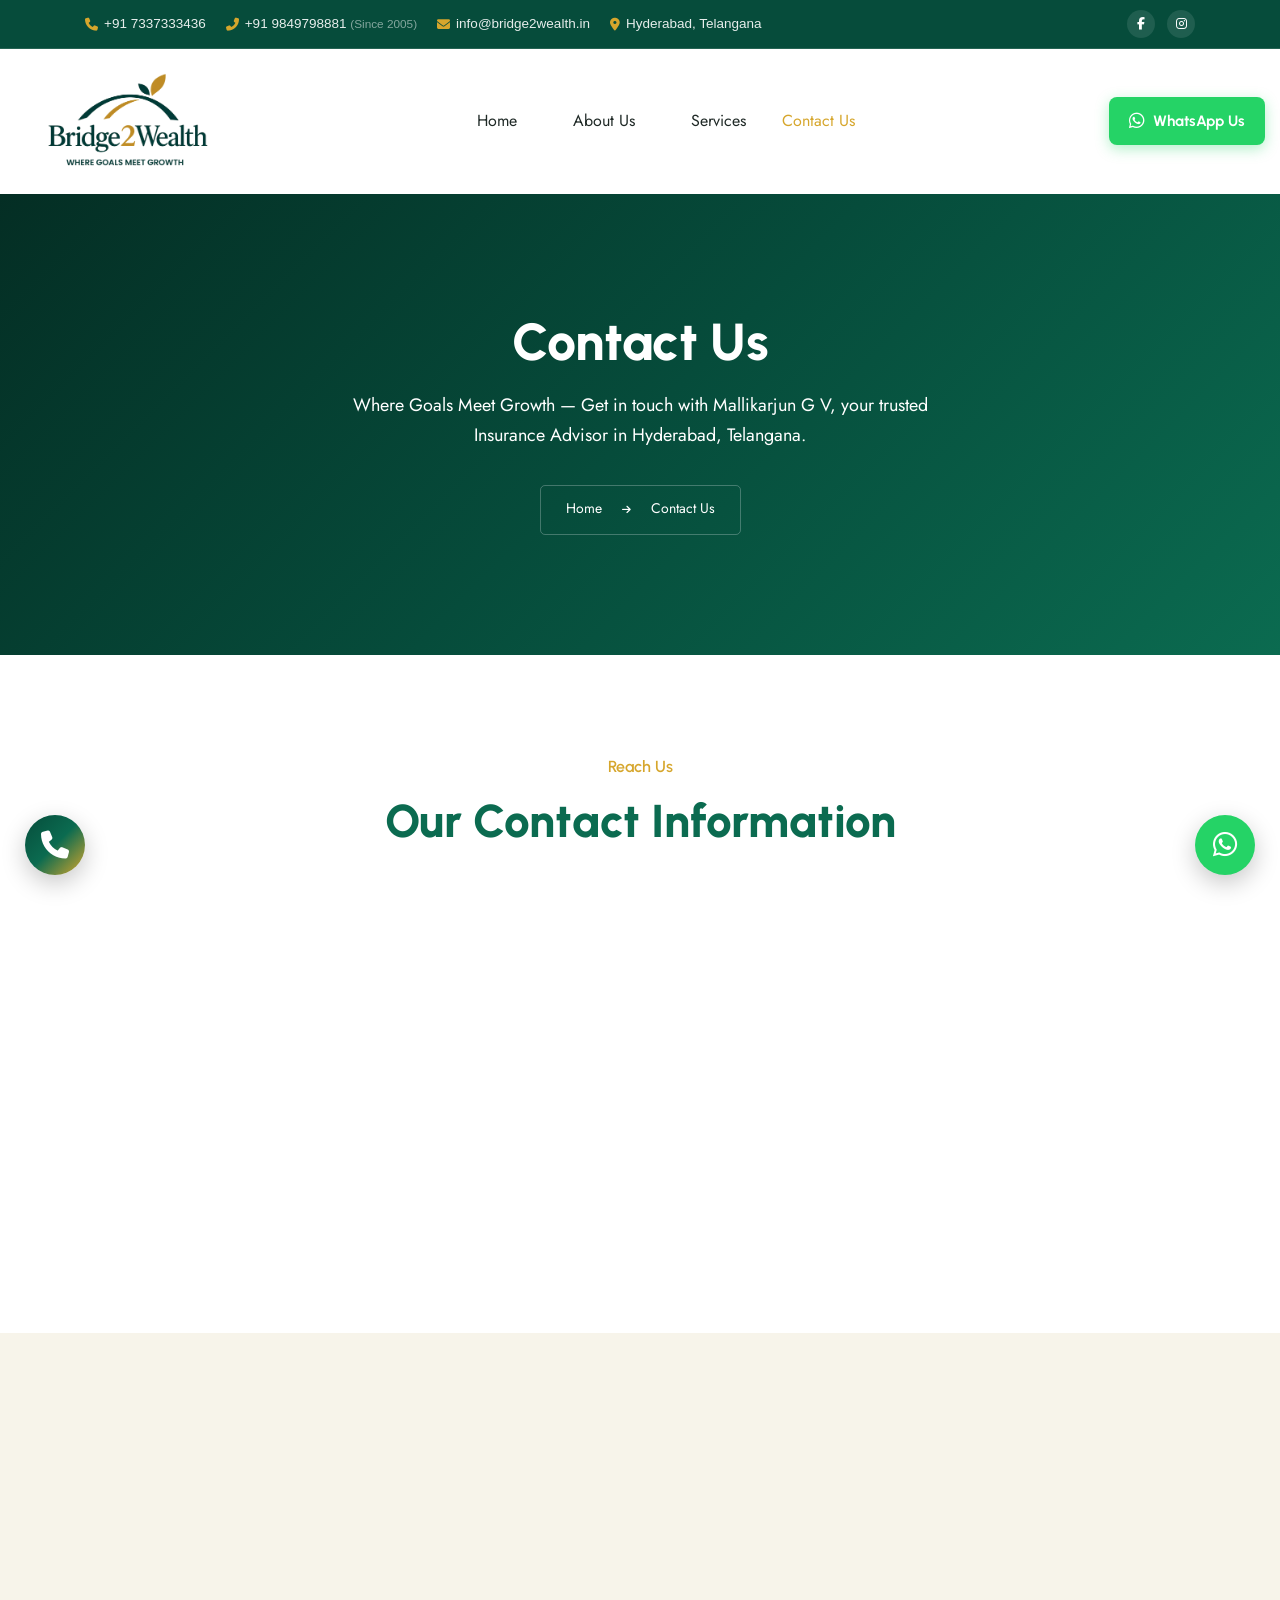
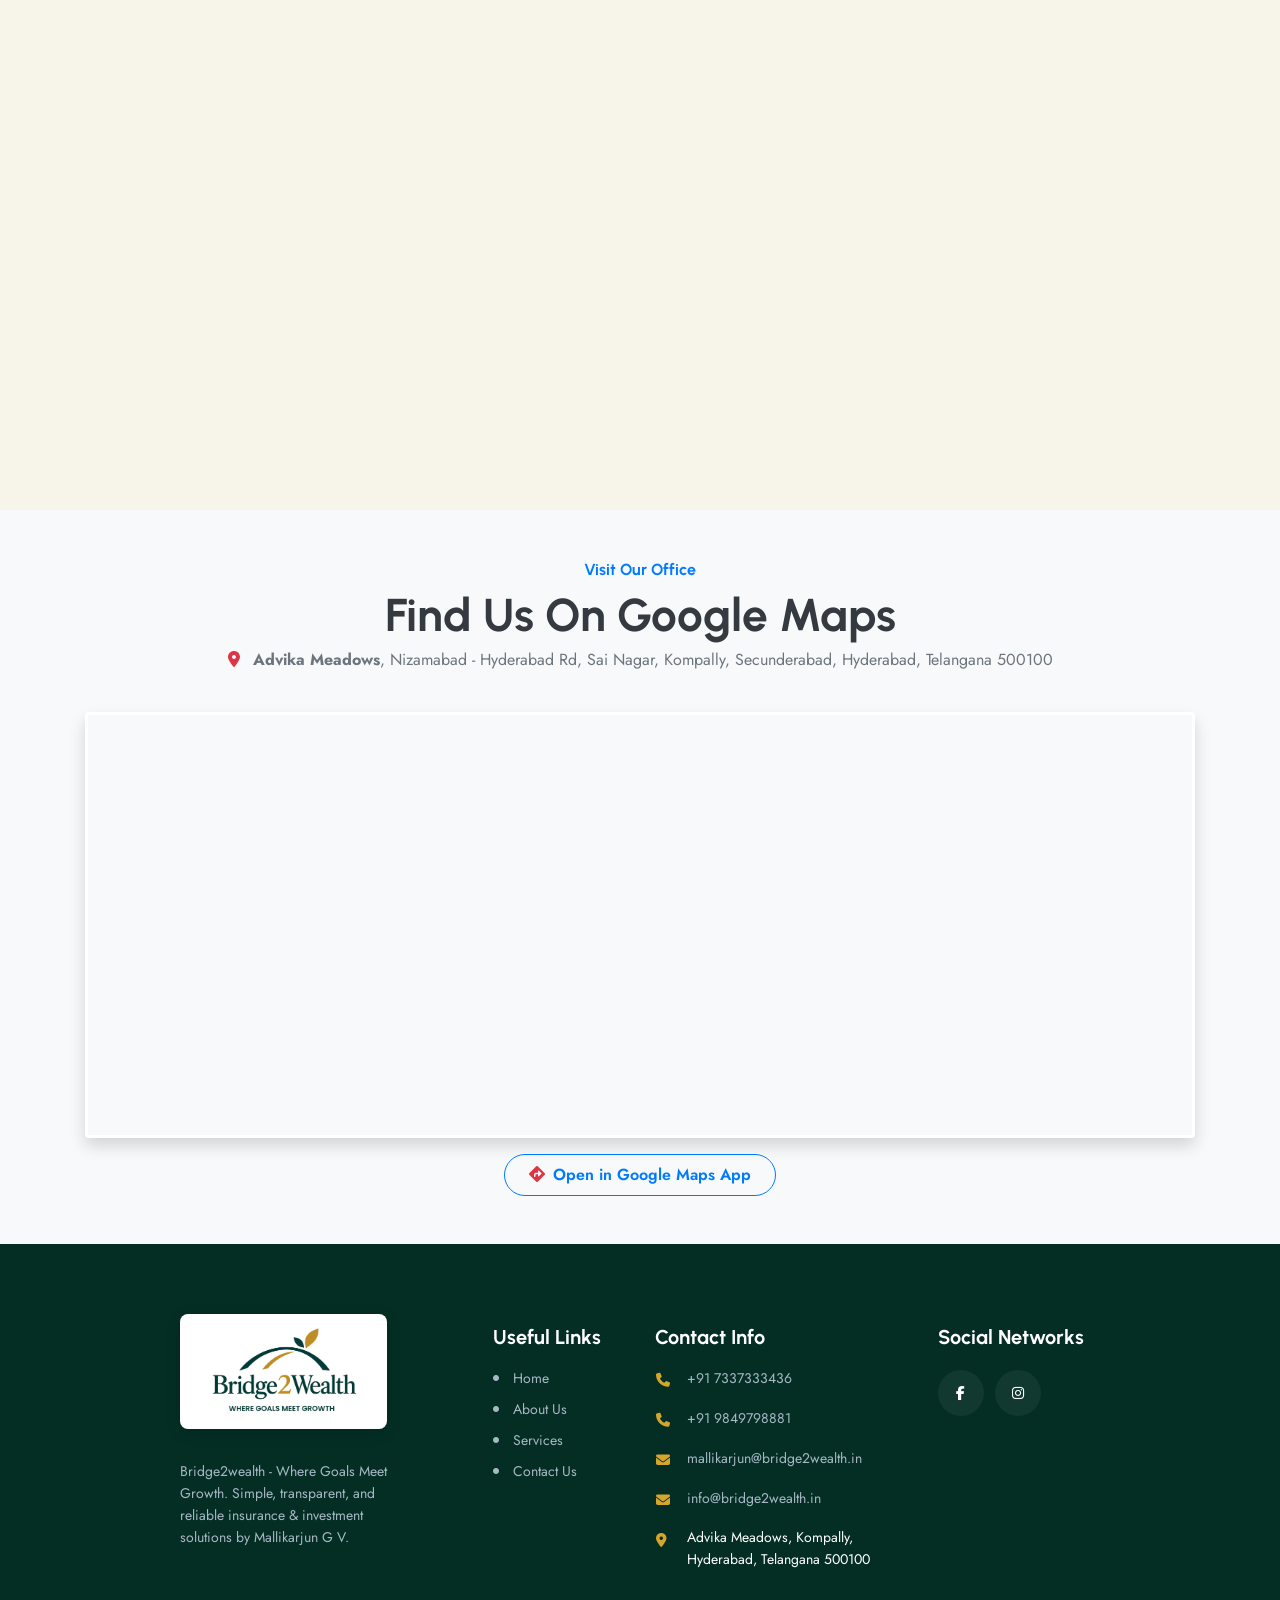
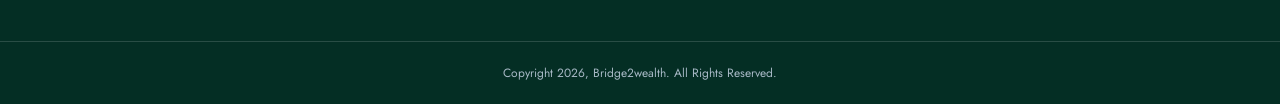
<file: contact.html>
<!DOCTYPE html>
<html lang="zxx">

<head>
    <title>Contact Us | Bridge2wealth - Mallikarjun G V</title>
    <!-- /SEO Ultimate -->
    <meta name="viewport" content="width=device-width, initial-scale=1, maximum-scale=1, user-scalable=0">
    <meta charset="utf-8">
    <link rel="apple-touch-icon" sizes="57x57" href="./assets/images/favicon/apple-icon-57x57.png">
    <link rel="apple-touch-icon" sizes="60x60" href="./assets/images/favicon/apple-icon-60x60.png">
    <link rel="apple-touch-icon" sizes="72x72" href="./assets/images/favicon/apple-icon-72x72.png">
    <link rel="apple-touch-icon" sizes="76x76" href="./assets/images/favicon/apple-icon-76x76.png">
    <link rel="apple-touch-icon" sizes="114x114" href="./assets/images/favicon/apple-icon-114x114.png">
    <link rel="apple-touch-icon" sizes="120x120" href="./assets/images/favicon/apple-icon-120x120.png">
    <link rel="apple-touch-icon" sizes="144x144" href="./assets/images/favicon/apple-icon-144x144.png">
    <link rel="apple-touch-icon" sizes="152x152" href="./assets/images/favicon/apple-icon-152x152.png">
    <link rel="apple-touch-icon" sizes="180x180" href="./assets/images/favicon/apple-icon-180x180.png">
    <link rel="icon" type="image/png" sizes="192x192" href="./assets/images/favicon/android-icon-192x192.png">
    <link rel="icon" type="image/png" sizes="32x32" href="./assets/images/favicon/favicon-32x32.png">
    <link rel="icon" type="image/png" sizes="96x96" href="./assets/images/favicon/favicon-96x96.png">
    <link rel="icon" type="image/png" sizes="16x16" href="./assets/images/favicon/favicon-16x16.png">
    <link rel="manifest" href="./assets/images/favicon/manifest.json">
    <meta name="msapplication-TileColor" content="#ffffff">
    <meta name="msapplication-TileImage" content="/ms-icon-144x144.png">
    <meta name="theme-color" content="#ffffff">
    <!-- Latest compiled and minified CSS -->
    <link href="assets/bootstrap/bootstrap.min.css" rel="stylesheet">
    <link rel="stylesheet" href="./assets/js/bootstrap.min.js">
    <!-- Font Awesome link -->
    <link rel="stylesheet" href="https://cdnjs.cloudflare.com/ajax/libs/font-awesome/6.5.1/css/all.min.css">
    <!-- StyleSheet link CSS -->
    <link href="assets/css/style.css" rel="stylesheet" type="text/css">
    <link href="assets/css/responsive.css" rel="stylesheet" type="text/css">
    <link href="assets/css/owl.carousel.min.css" rel="stylesheet" type="text/css">
    <link href="assets/css/owl.theme.default.min.css" rel="stylesheet" type="text/css">
    <link href="assets/css/aos.css" rel="stylesheet">
    <link href="assets/css/magnific-popup.css" rel="stylesheet" type="text/css">
</head>
<body>
<!-- Back to top button -->
<a id="button"></a>
<div class="top-bar py-2 text-white">
    <div class="container d-flex justify-content-between align-items-center">
        <div class="top-bar-left d-flex align-items-center flex-wrap">
            <a href="tel:+917337333436" class="top-bar-item text-white text-decoration-none">
                <i class="fa-solid fa-phone"></i><span>+91 7337333436</span>
            </a>
            <a href="tel:+919849798881" class="top-bar-item text-white text-decoration-none">
                <i class="fa-solid fa-phone-flip"></i><span>+91 9849798881 <small class="text-white-50">(Since 2005)</small></span>
            </a>
            <a href="mailto:info@bridge2wealth.in" class="top-bar-item text-white text-decoration-none">
                <i class="fa-solid fa-envelope"></i><span>info@bridge2wealth.in</span>
            </a>
            <span class="top-bar-item text-white">
                <i class="fa-solid fa-location-dot"></i><span>Hyderabad, Telangana</span>
            </span>
        </div>
        <div class="top-bar-right d-flex align-items-center">
            <a href="https://www.facebook.com/Bridgee2Wealth" target="_blank" rel="noopener noreferrer" class="top-bar-social text-white" aria-label="Facebook">
                <i class="fa-brands fa-facebook-f"></i>
            </a>
            <a href="https://www.instagram.com/bridge_2_wealth" target="_blank" rel="noopener noreferrer" class="top-bar-social text-white" aria-label="Instagram">
                <i class="fa-brands fa-instagram"></i>
            </a>
        </div>
    </div>
</div>
<div class="sub_banner position-relative">
    <header class="header">
        <div class="container">
            <nav class="navbar navbar-expand-lg navbar-light p-0">
                <a class="navbar-brand d-flex align-items-center text-decoration-none" href="index.html">
                    <figure class="logo mb-0"><img src="assets/images/logo.png" alt="Bridge2wealth" class="img-fluid header-brand-logo"></figure>
                </a>
                <button class="navbar-toggler collapsed" type="button" data-toggle="collapse" data-target="#navbarSupportedContent" aria-controls="navbarSupportedContent"
                    aria-expanded="false" aria-label="Toggle navigation">
                    <span class="navbar-toggler-icon"></span>
                    <span class="navbar-toggler-icon"></span>
                    <span class="navbar-toggler-icon"></span>
                </button>
                <div class="collapse navbar-collapse" id="navbarSupportedContent">
                    <ul class="navbar-nav mx-auto">
                        <li class="nav-item">
                            <a class="nav-link" href="index.html">Home</a>
                        </li>
                        <li class="nav-item">
                            <a class="nav-link" href="about.html">About Us</a>
                        </li>
                        <li class="nav-item">
                            <a class="nav-link" href="service.html">Services</a>
                        </li>
                        <li class="nav-item active">
                            <a class="nav-link" href="contact.html">Contact Us</a>
                        </li>
                    </ul>
                    <div class="">
                        <a class="whatsapp_btn text-decoration-none" href="https://wa.me/917337333436?text=Hi%20Mallikarjun%20G%20V,%20I%20would%20like%20to%20know%20more%20about%20your%20insurance%20services." target="_blank" rel="noopener noreferrer"><i class="fa-brands fa-whatsapp"></i>WhatsApp Us</a>
                    </div>
                </div>
            </nav>
        </div>
    </header>
    <!-- Sub banner -->
    <section class="sub_banner_con position-relative">
        <div class="container position-relative">
            <div class="row">
                <div class="col-xl-8 col-lg-9 col-12 mx-auto">
                    <div class="sub_banner_content" data-aos="fade-up">
                        <h1 class="text-white">Contact Us</h1>
                        <p class="text-white text-size-18">Where Goals Meet Growth — Get in touch with Mallikarjun G V, your trusted Insurance Advisor in Hyderabad, Telangana.</p>
                        <div class="box">
                            <a href="index.html" class="text-decoration-none">
                                <span class="mb-0">Home</span>
                            </a>
                            <i class="arrow fa-solid fa-arrow-right"></i>
                            <span class="mb-0 box_span">Contact Us</span>
                        </div>
                    </div>
                </div>
            </div>
        </div>
    </section>
</div>
<!-- Contact Info -->
<section class="contactinfo-con">
    <div class="container">
        <div class="row">
            <div class="col-12">
                <div class="contactinfo_content text-center" data-aos="fade-up">
                    <h6>Reach Us</h6>
                    <h2>Our Contact Information</h2>
                </div>
            </div>
        </div>
        <div class="row" data-aos="fade-up">
            <div class="col-lg-3 col-md-6 col-sm-12 col-12 mb-4">
                <div class="contact-box p-4 bg-white shadow-sm rounded h-100" style="border-radius: 12px;">
                    <div class="icon mb-3 p-3 bg-light rounded-circle text-primary text-center d-inline-block">
                        <i class="fa-solid fa-location-dot fa-2x"></i>
                    </div>
                    <h4>Our Location</h4>
                    <p class="text-size-15 mb-2 font-weight-bold text-dark">Advika Meadows</p>
                    <p class="text-size-14 text-muted mb-3" style="line-height: 1.5;">Nizamabad - Hyderabad Rd, Sai Nagar, Kompally, Secunderabad, Hyderabad, Telangana 500100</p>
                    <div class="clearfix"></div>
                    <a href="https://maps.app.goo.gl/uxG6dQk66AHizL2d6" target="_blank" rel="noopener noreferrer"
                        class="text-decoration-none button">Get Directions<i class="fa-solid fa-arrow-right"></i>
                    </a>
                </div>
            </div>
            <div class="col-lg-3 col-md-6 col-sm-12 col-12 mb-4">
                <div class="contact-box p-4 bg-white shadow-sm rounded h-100" style="border-radius: 12px;">
                    <div class="icon mb-3 p-3 bg-light rounded-circle text-primary text-center d-inline-block">
                        <i class="fa-solid fa-phone-volume fa-2x"></i>
                    </div>
                    <h4>Phone Number</h4>
                    <a href="tel:+917337333436" class="mb-0 text-decoration-none text-size-16 d-block">+91 7337333436 (Primary)</a>
                    <a href="tel:+919849798881" class="text-decoration-none text-size-16 d-block">+91 9849798881 (Since 2005)</a>
                    <div class="clearfix"></div>
                    <a href="tel:+917337333436" class="text-decoration-none button mt-2">Call us Now<i class="fa-solid fa-arrow-right"></i></a>
                </div>
            </div>
            <div class="col-lg-3 col-md-6 col-sm-12 col-12 mb-4">
                <div class="contact-box p-4 bg-white shadow-sm rounded h-100" style="border-radius: 12px;">
                    <div class="icon mb-3 p-3 bg-light rounded-circle text-primary text-center d-inline-block">
                        <i class="fa-solid fa-envelope fa-2x"></i>
                    </div>
                    <h4>Email Address</h4>
                    <a href="mailto:mallikarjun@bridge2wealth.in" class="mb-0 text-decoration-none text-size-15 d-block" style="word-break: break-all;">mallikarjun@bridge2wealth.in</a>
                    <a href="mailto:info@bridge2wealth.in" class="text-decoration-none text-size-15 d-block mt-1">info@bridge2wealth.in</a>
                    <div class="clearfix"></div>
                    <a href="mailto:info@bridge2wealth.in" class="text-decoration-none button mt-2">Send Email<i class="fa-solid fa-arrow-right"></i></a>
                </div>
            </div>
            <div class="col-lg-3 col-md-6 col-sm-12 col-12 mb-4">
                <div class="contact-box p-4 bg-white shadow-sm rounded h-100" style="border-radius: 12px;">
                    <div class="icon mb-3 p-3 bg-light rounded-circle text-primary text-center d-inline-block">
                        <i class="fa-solid fa-share-nodes fa-2x"></i>
                    </div>
                    <h4>Social Networks</h4>
                    <a href="https://www.facebook.com/Bridgee2Wealth" target="_blank" class="mb-0 text-decoration-none text-size-16 d-block">Facebook: Bridge2wealth</a>
                    <a href="https://www.instagram.com/bridge_2_wealth" target="_blank" class="text-decoration-none text-size-16 d-block">Instagram: bridge_2_wealth</a>
                    <div class="clearfix"></div>
                    <a href="https://www.facebook.com/Bridgee2Wealth" target="_blank" class="text-decoration-none button mt-2">Connect With Us<i class="fa-solid fa-arrow-right"></i></a>
                </div>
            </div>         
        </div>
    </div>
</section>
<!-- Contact -->
<section class="contact-con">
    <div class="container">
        <div class="row">
            <div class="col-lg-4 col-md-12 col-sm-12 col-12">
                <div class="contact_content" data-aos="fade-up">
                    <h6>Get a Quote</h6>
                    <h2>Secure Your Family's Future With Us</h2>
                    <p class="text-size-18 mb-3">Speak directly with Mallikarjun G V for personalized insurance plans and claim support.</p>
                    <figure class="mt-3 mb-0">
                        <img src="./assets/images/about_consultation.jpg" alt="Personal Consultation" class="img-fluid rounded shadow">
                    </figure>
                </div>
            </div>
            <div class="col-lg-8 col-md-12 col-sm-12 col-12">
                <div class="contact_form" data-aos="fade-up">
                    <form id="contactpage" method="POST">
                        <div class="row">
                            <div class="col-md-6 col-12 mb-3">
                                <div class="form-group">
                                    <label for="fname" class="font-weight-bold text-dark mb-1">Your Full Name <span class="text-danger">*</span></label>
                                    <input type="text" class="form_style form-control" placeholder="e.g. Rajesh Kumar" name="fname" id="fname" required> 
                                </div>
                            </div>
                            <div class="col-md-6 col-12 mb-3">
                                <div class="form-group">
                                    <label for="phone" class="font-weight-bold text-dark mb-1">Phone Number <span class="text-danger">*</span></label>
                                    <input type="tel" class="form_style form-control" placeholder="e.g. +91 98765 43210" name="phone" id="phone" required>
                                </div>
                            </div> 
                            <div class="col-md-6 col-12 mb-3">
                                <div class="form-group">
                                    <label for="email" class="font-weight-bold text-dark mb-1">Email Address</label>
                                    <input type="email" class="form_style form-control" placeholder="e.g. name@example.com" name="email" id="email">
                                </div>
                            </div>
                            <div class="col-md-6 col-12 mb-3">
                                <div class="form-group">
                                    <label for="service" class="font-weight-bold text-dark mb-1">Service Interested In</label>
                                    <select class="form_style form-control" name="service" id="service">
                                        <option value="" selected disabled>Select Service Requirement</option>
                                        <option value="Mutual Funds & SIP">Mutual Funds &amp; SIP</option>
                                        <option value="Specialized Investment Funds (SIF)">Specialized Investment Funds (SIF)</option>
                                        <option value="Portfolio Management Services (PMS)">Portfolio Management Services (PMS)</option>
                                        <option value="Alternative Investment Funds (AIF)">Alternative Investment Funds (AIF)</option>
                                        <option value="GIFT City & IFSC Investments">GIFT City &amp; IFSC Investments</option>
                                        <option value="Bonds">Bonds (Corporate &amp; Government)</option>
                                        <option value="Fixed Deposits (FD)">Fixed Deposits (FD)</option>
                                        <option value="Loan against Securities (LAS)">Loan against Securities (LAS)</option>
                                        <option value="Loan against Mutual Funds (LAMF)">Loan against Mutual Funds (LAMF)</option>
                                        <option value="Tax Planning">Tax Planning</option>
                                        <option value="Goal Based Planning">Goal Based Planning</option>
                                        <option value="Retirement Planning">Retirement Planning</option>
                                        <option value="Health Insurance">Health Insurance (Cashless Coverage)</option>
                                        <option value="Life & Term Insurance">Life &amp; Term Insurance</option>
                                        <option value="Motor Insurance">Motor &amp; Vehicle Insurance</option>
                                        <option value="Claim Assistance">Claim Settlement Assistance</option>
                                    </select>
                                </div>
                            </div>
                            <div class="col-12 mb-3">
                                <div class="form-group message mb-0">
                                    <label for="msg" class="font-weight-bold text-dark mb-1">Your Message / Inquiry</label>
                                    <textarea class="form_style form-control w-100" placeholder="Tell us how Mallikarjun G V can assist you with your insurance or investment needs..." rows="4" name="msg" id="msg"></textarea>
                                </div>
                            </div>
                            <div class="col-12 mb-2">
                                <div id="form_result" style="display:none;"></div>
                            </div>
                            <div class="col-12 mt-2">
                                <button type="submit" id="submit" class="submit_now btn w-100 text-white text-decoration-none">
                                    Send via WhatsApp <i class="fa-brands fa-whatsapp ml-2"></i>
                                </button>
                            </div>
                        </div>            
                    </form>
                </div>
            </div>
        </div>
    </div>
</section>
<!-- Map Section -->
<div class="contact_map_con position-relative py-5 bg-light">
    <div class="container">
        <div class="row">
            <div class="col-12 mb-3 text-center">
                <h6 class="text-primary font-weight-bold">Visit Our Office</h6>
                <h2 class="font-weight-bold text-dark mb-2">Find Us On Google Maps</h2>
                <p class="text-muted text-size-16 mb-4">
                    <i class="fa-solid fa-location-dot text-danger mr-2"></i>
                    <strong>Advika Meadows</strong>, Nizamabad - Hyderabad Rd, Sai Nagar, Kompally, Secunderabad, Hyderabad, Telangana 500100
                </p>
            </div>
            <div class="col-12">
                <div class="map-wrapper shadow rounded overflow-hidden" style="border-radius: 16px; border: 3px solid #ffffff;">
                    <iframe 
                        src="https://maps.google.com/maps?q=Advika%20Meadows,%20Kompally,%20Hyderabad&t=&z=15&ie=UTF8&iwloc=&output=embed" 
                        width="100%" 
                        height="420" 
                        style="border:0; display: block;" 
                        allowfullscreen="" 
                        loading="lazy" 
                        referrerpolicy="no-referrer-when-downgrade"
                        title="Bridge2wealth Office Location - Advika Meadows Kompally">
                    </iframe>
                </div>
                <div class="text-center mt-3">
                    <a href="https://maps.app.goo.gl/uxG6dQk66AHizL2d6" target="_blank" rel="noopener noreferrer" class="btn btn-outline-primary px-4 py-2" style="border-radius: 30px; font-weight: 600;">
                        <i class="fa-solid fa-diamond-turn-right mr-2 text-danger"></i>Open in Google Maps App
                    </a>
                </div>
            </div>
        </div>
    </div>
</div>
<!-- Footer -->
<section class="footer-con position-relative">
    <div class="container position-relative">
        <div class="middle_portion">
            <div class="row">
                <div class="col-xl-10 col-12 mx-auto">
                    <div class="row">
                        <div class="col-lg-3 col-md-3 col-sm-12 col-12">
                            <div class="logo-content">
                                <a href="./index.html" class="footer-logo">
                                    <figure class="mb-0"><img src="./assets/images/footer-logo.png" alt="image"></figure>
                                </a>
                                <p class="text-size-14 mb-0">Bridge2wealth - Where Goals Meet Growth. Simple, transparent, and reliable insurance & investment solutions by Mallikarjun G V.</p>
                            </div>
                        </div>
                        <div class="col-lg-3 col-md-3 col-sm-4 col-6">
                            <div class="links">
                                <h4 class="heading">Useful Links</h4>
                                <ul class="list-unstyled mb-0">
                                    <li><i class="fa-solid fa-circle"></i><a href="./index.html" class="text-decoration-none">Home</a></li>
                                    <li><i class="fa-solid fa-circle"></i><a href="./about.html" class="text-decoration-none">About Us</a></li>
                                    <li><i class="fa-solid fa-circle"></i><a href="./service.html" class="text-decoration-none">Services</a></li>
                                    <li><i class="fa-solid fa-circle"></i><a href="./contact.html" class="text-decoration-none">Contact Us</a></li>
                                </ul>
                            </div>
                        </div>
                        <div class="col-lg-3 col-md-3 col-sm-4 col-6">
                            <div class="contact">
                                <h4 class="heading">Contact Info</h4>
                                <ul class="list-unstyled mb-0">
                                    <li class="text">
                                        <i class="fa-solid fa-phone"></i>
                                        <a href="tel:+917337333436" class="text-decoration-none">+91 7337333436</a>
                                    </li>
                                    <li class="text">
                                        <i class="fa-solid fa-phone"></i>
                                        <a href="tel:+919849798881" class="text-decoration-none">+91 9849798881</a>
                                    </li>
                                    <li class="text">
                                        <i class="fa-solid fa-envelope"></i>
                                        <a href="mailto:mallikarjun@bridge2wealth.in" class="text-decoration-none">mallikarjun@bridge2wealth.in</a>
                                    </li>
                                    <li class="text">
                                        <i class="fa-solid fa-envelope"></i>
                                        <a href="mailto:info@bridge2wealth.in" class="text-decoration-none">info@bridge2wealth.in</a>
                                    </li>
                                    <li class="text">
                                        <i class="fa-solid fa-location-dot"></i>
                                        <p class="address mb-0">
                                            <a href="https://maps.app.goo.gl/uxG6dQk66AHizL2d6" target="_blank" rel="noopener noreferrer" class="text-white text-decoration-none">
                                                Advika Meadows, Kompally, Hyderabad, Telangana 500100
                                            </a>
                                        </p>
                                    </li>
                                </ul>
                            </div>
                        </div>
                        <div class="col-lg-3 col-md-3 col-sm-4 col-6">
                            <div class="icon">
                                <h4 class="heading">Social Networks</h4>
                                <ul class="list-unstyled mb-0 social-icons">
                                    <li><a href="https://www.facebook.com/Bridgee2Wealth" target="_blank" class="text-decoration-none"><i class="fa-brands fa-facebook-f social-networks"></i></a></li>
                                    <li><a href="https://www.instagram.com/bridge_2_wealth" target="_blank" class="text-decoration-none"><i class="fa-brands fa-instagram social-networks"></i></a></li>
                                </ul>
                            </div>
                        </div>
                    </div>
                </div>
            </div>
        </div>
    </div>
    <div class="copyright">
        <p class="mb-0">Copyright 2026, Bridge2wealth. All Rights Reserved.</p>
    </div>
</section>
<!-- Floating Action Buttons -->
<!-- WhatsApp Float Button (Bottom Right) -->
<a href="https://wa.me/917337333436" target="_blank" rel="noopener noreferrer" class="float-btn float-btn-whatsapp btn-glow" aria-label="Chat on WhatsApp">
    <i class="fa-brands fa-whatsapp"></i>
    <span class="float-tooltip">Chat on WhatsApp</span>
</a>

<!-- Call Float Button (Bottom Left) -->
<a href="tel:+917337333436" class="float-btn float-btn-call btn-glow" aria-label="Call Now">
    <i class="fa-solid fa-phone"></i>
    <span class="float-tooltip">Call Now</span>
</a>

<!-- PRE LOADER -->
<div class="loader-mask">
    <div class="loader">
        <div></div>
        <div></div>
    </div>
</div>
<!-- Latest compiled JavaScript -->
<script src="assets/js/jquery-3.7.1.min.js"></script>
<script src="assets/js/popper.min.js"></script>
<script src="assets/js/bootstrap.min.js"></script>
<script src="assets/js/aos.js"></script>
<script src="assets/js/owl.carousel.js"></script>
<script src="assets/js/carousel.js"></script>
<script src="assets/js/animation.js"></script>
<script src="assets/js/back-to-top-button.js"></script>
<script src="assets/js/preloader.js"></script>
<script src="assets/js/contact-form.js"></script>
<script src="assets/js/contact-validate.js"></script>
<script src="assets/js/counter.js"></script>
</body>
</html>
</file>
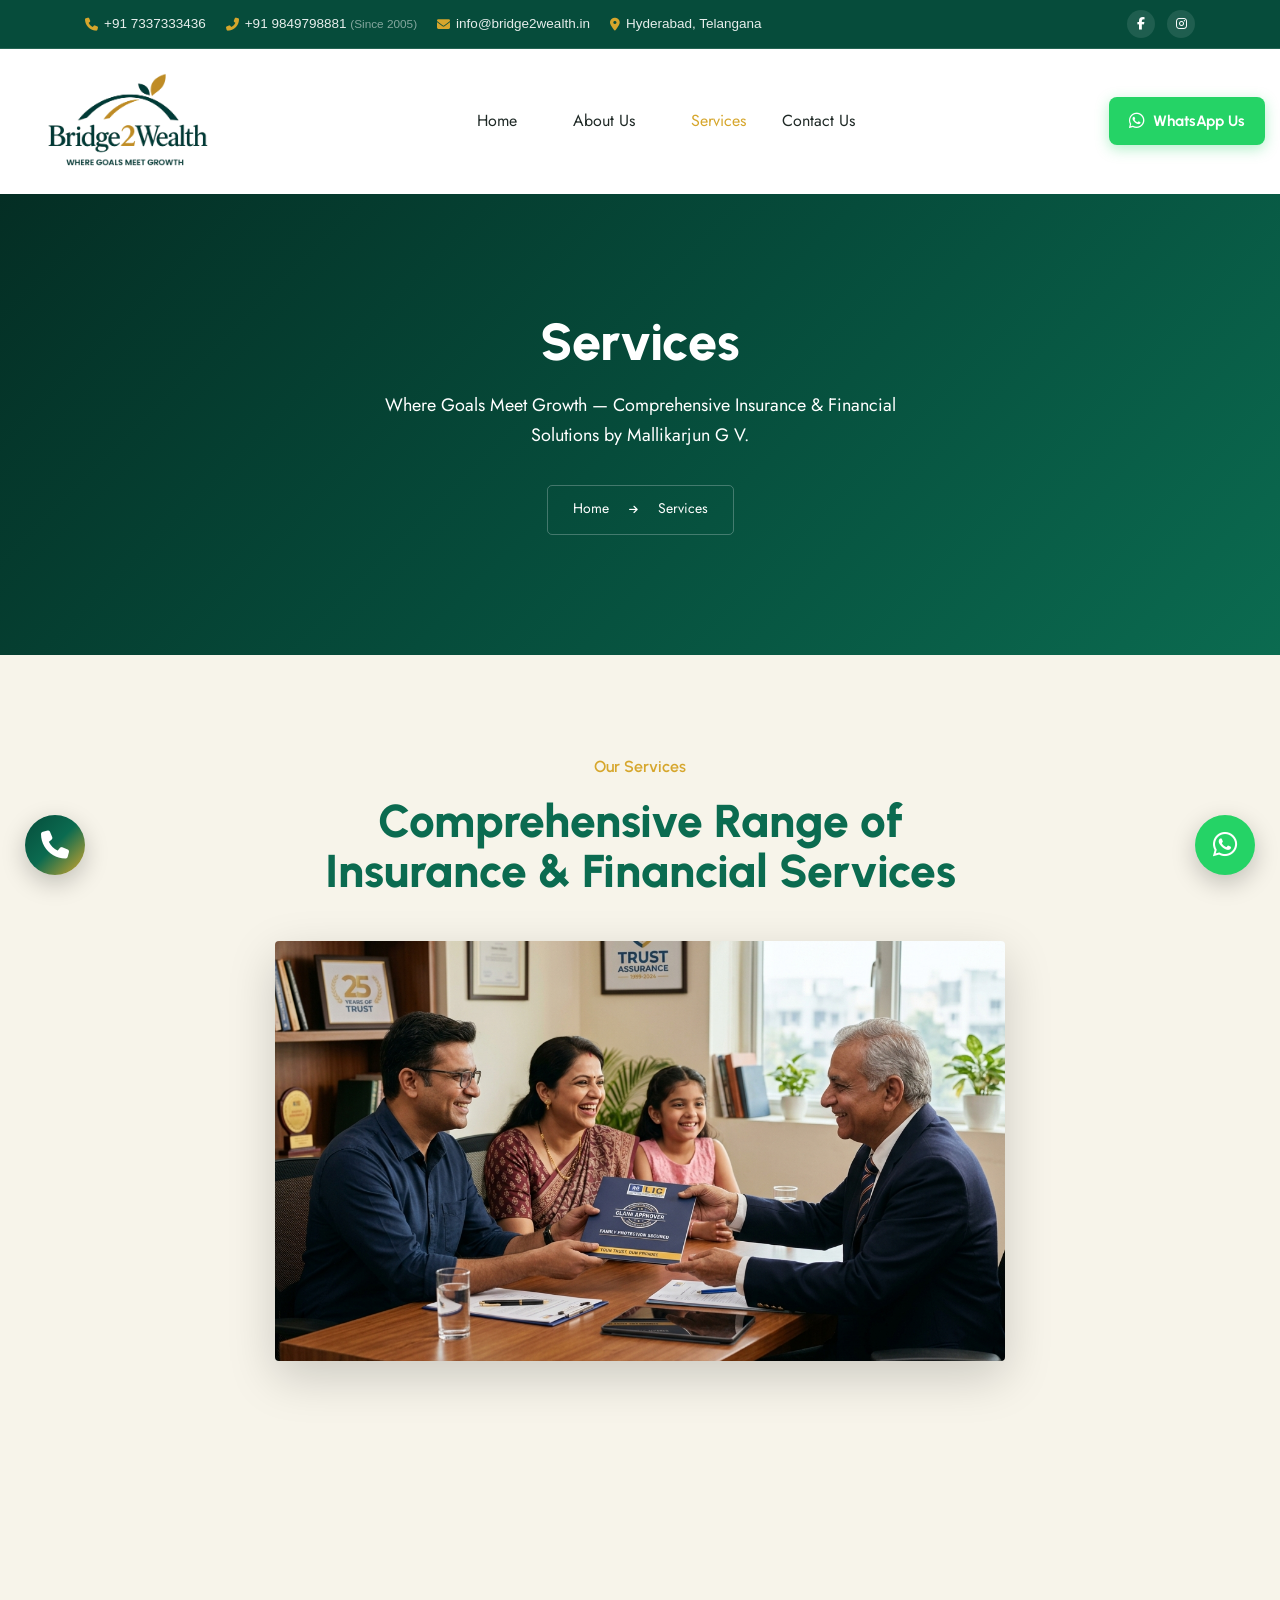
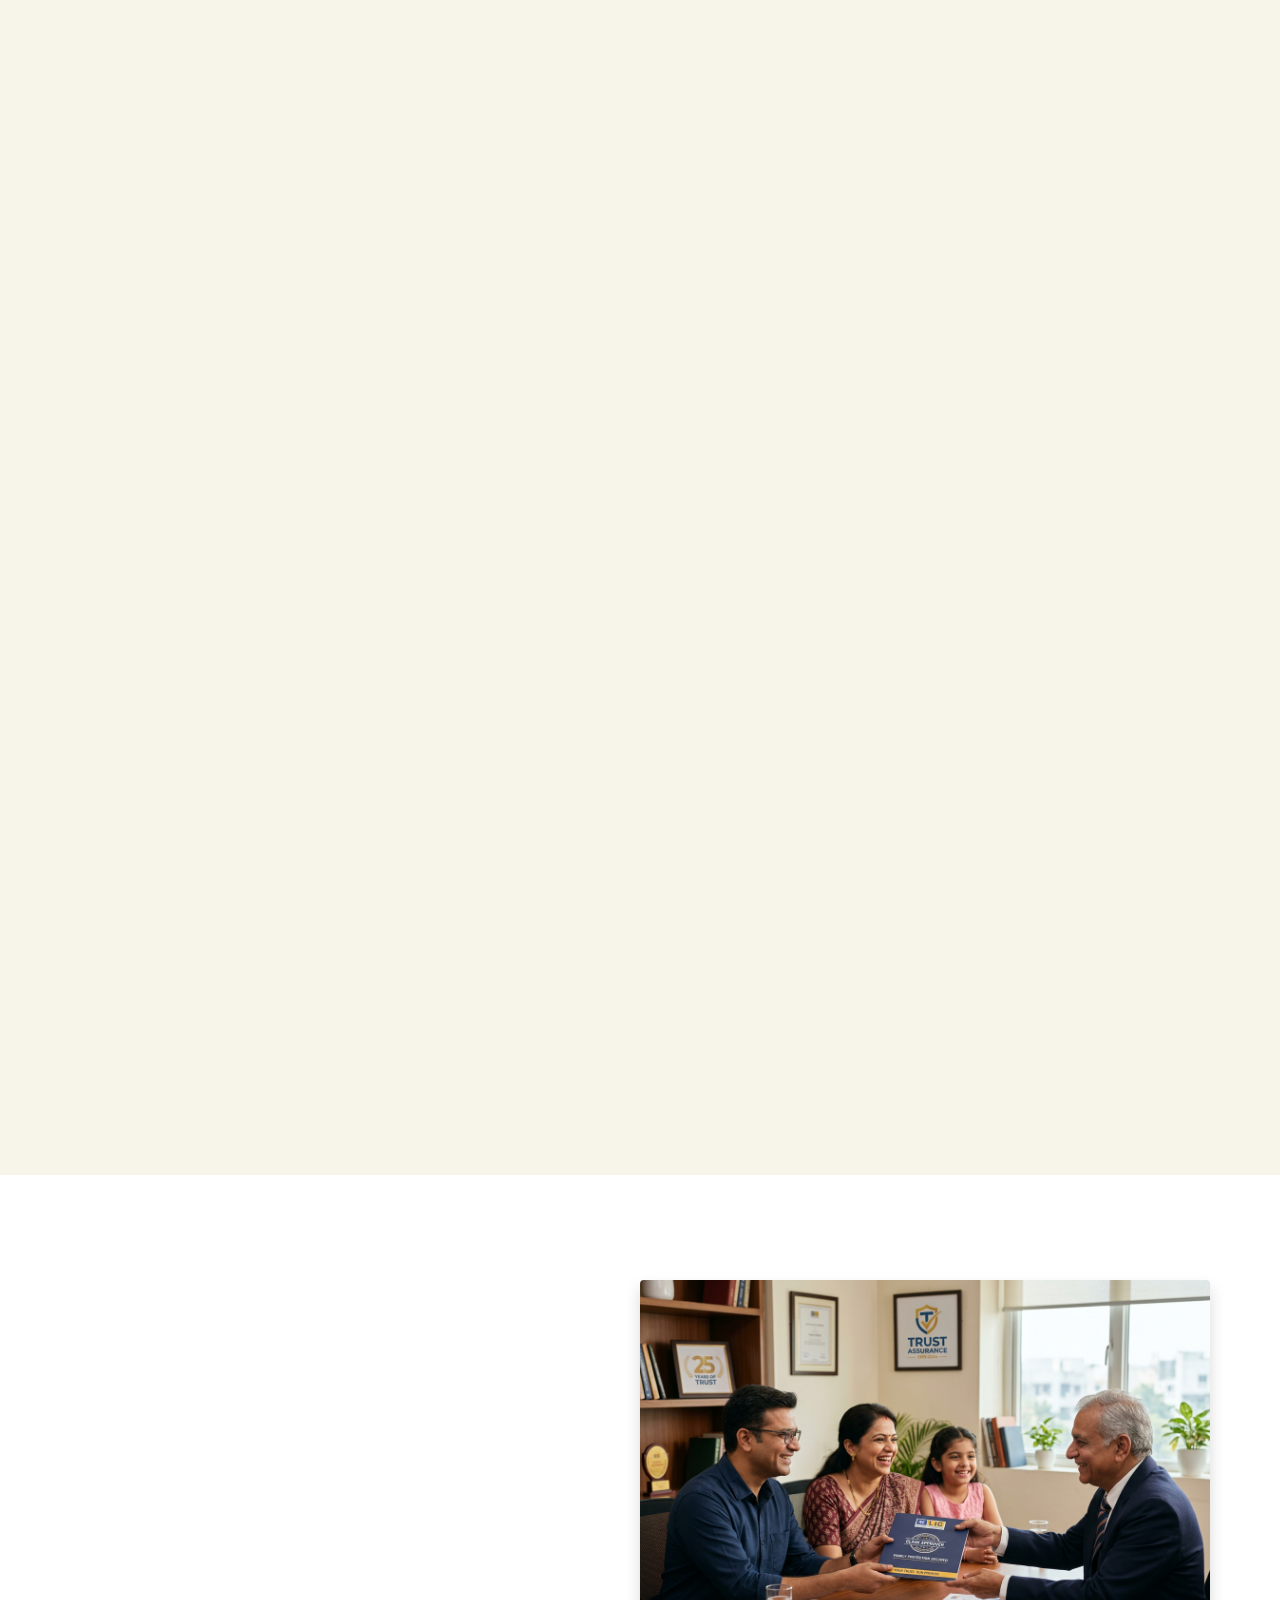
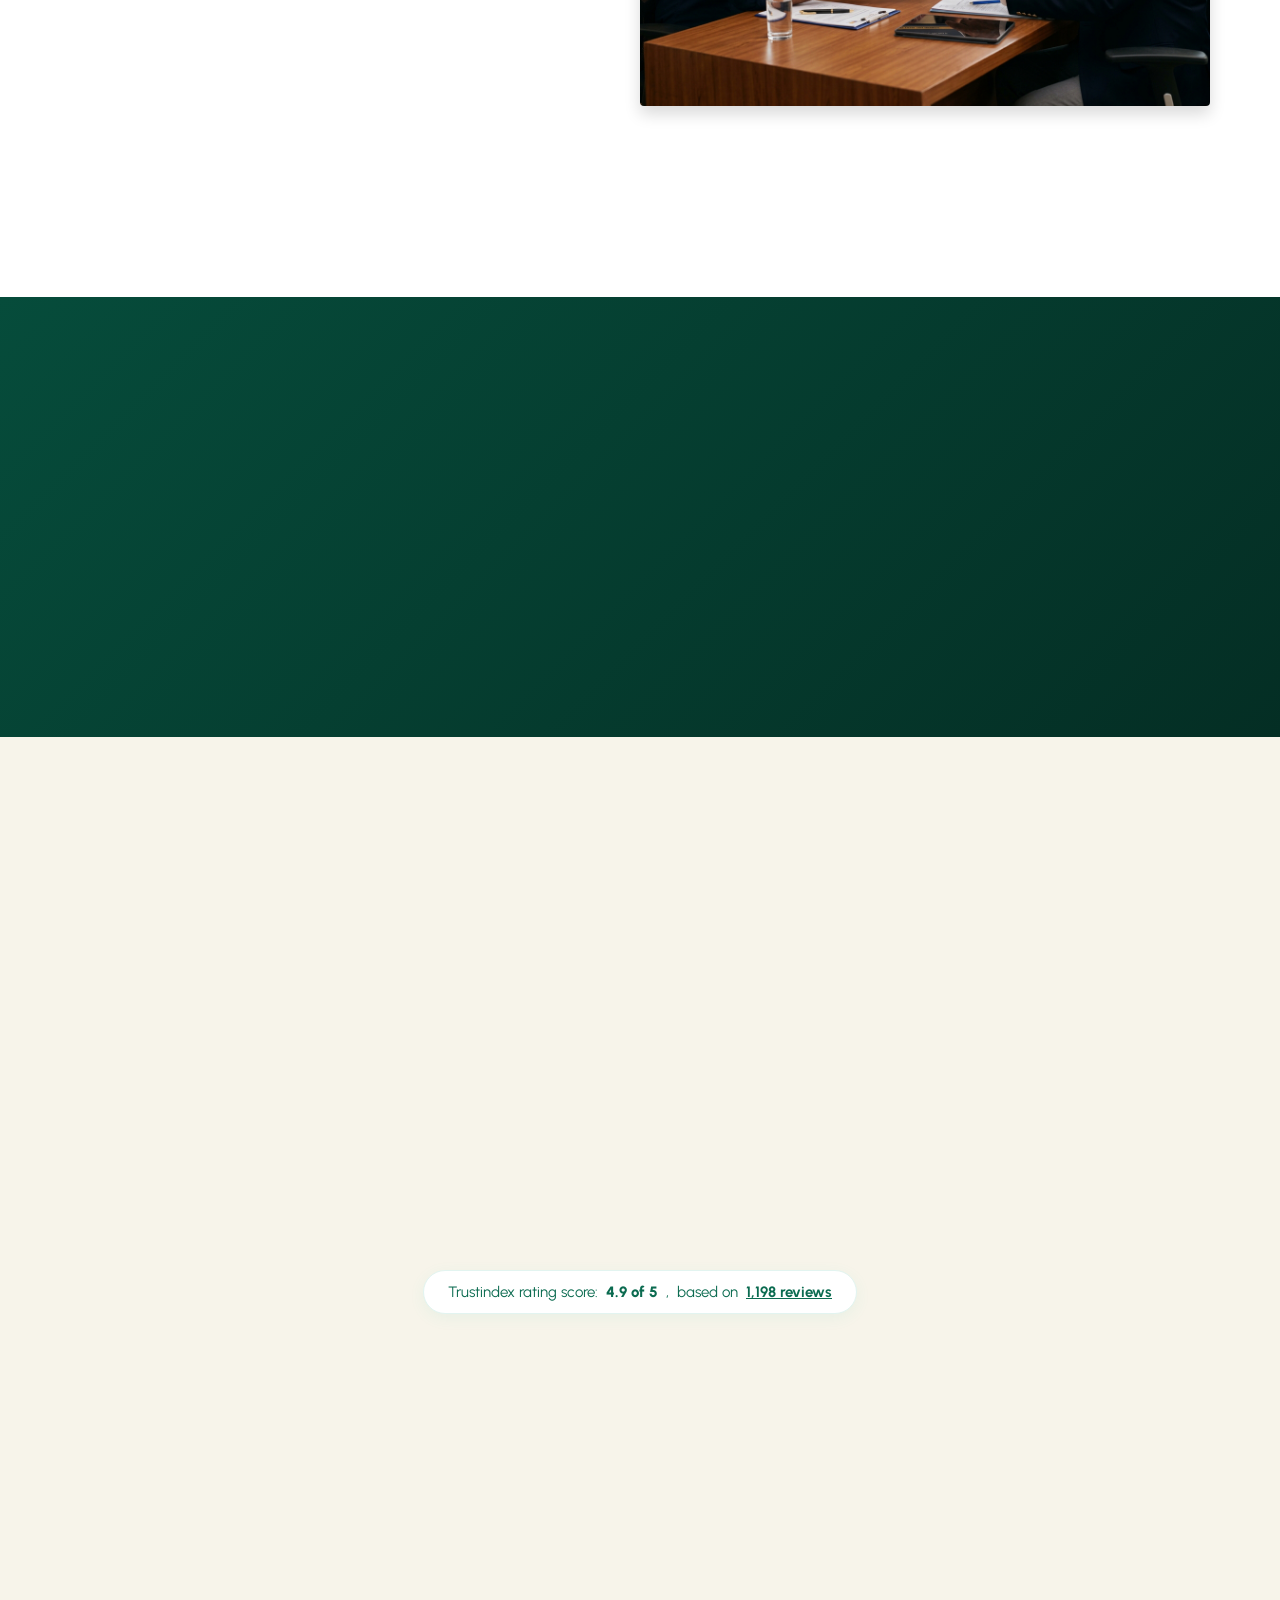
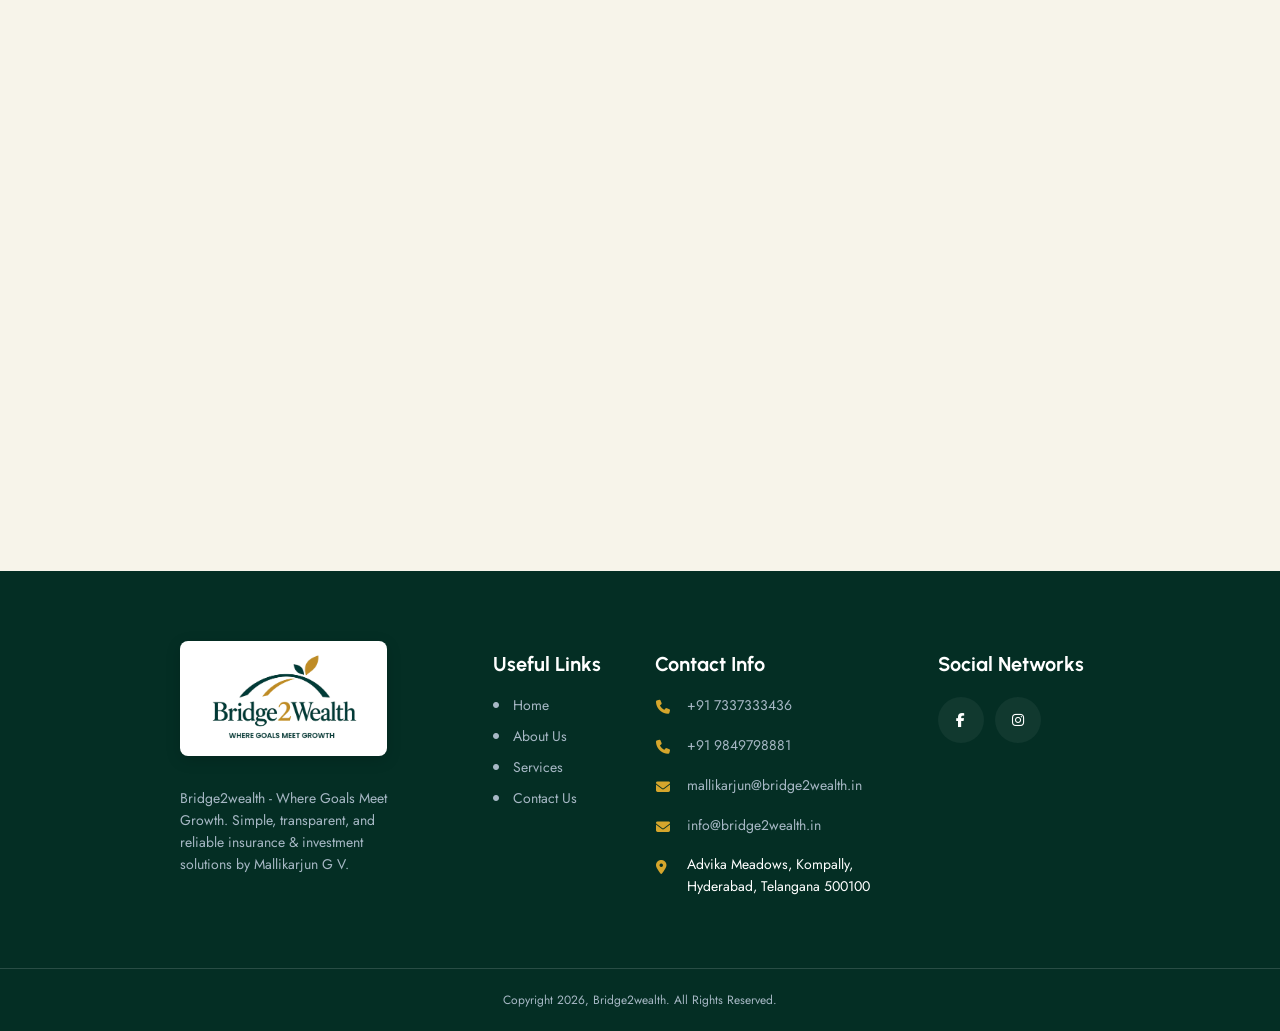
<file: service.html>
<!DOCTYPE html>
<html lang="zxx">

<head>
    <title>Services | Bridge2wealth - Health, Life, Mutual Funds & Claims</title>
    <!-- /SEO Ultimate -->
    <meta name="viewport" content="width=device-width, initial-scale=1, maximum-scale=1, user-scalable=0">
    <meta charset="utf-8">
    <link rel="apple-touch-icon" sizes="57x57" href="./assets/images/favicon/apple-icon-57x57.png">
    <link rel="apple-touch-icon" sizes="60x60" href="./assets/images/favicon/apple-icon-60x60.png">
    <link rel="apple-touch-icon" sizes="72x72" href="./assets/images/favicon/apple-icon-72x72.png">
    <link rel="apple-touch-icon" sizes="76x76" href="./assets/images/favicon/apple-icon-76x76.png">
    <link rel="apple-touch-icon" sizes="114x114" href="./assets/images/favicon/apple-icon-114x114.png">
    <link rel="apple-touch-icon" sizes="120x120" href="./assets/images/favicon/apple-icon-120x120.png">
    <link rel="apple-touch-icon" sizes="144x144" href="./assets/images/favicon/apple-icon-144x144.png">
    <link rel="apple-touch-icon" sizes="152x152" href="./assets/images/favicon/apple-icon-152x152.png">
    <link rel="apple-touch-icon" sizes="180x180" href="./assets/images/favicon/apple-icon-180x180.png">
    <link rel="icon" type="image/png" sizes="192x192" href="./assets/images/favicon/android-icon-192x192.png">
    <link rel="icon" type="image/png" sizes="32x32" href="./assets/images/favicon/favicon-32x32.png">
    <link rel="icon" type="image/png" sizes="96x96" href="./assets/images/favicon/favicon-96x96.png">
    <link rel="icon" type="image/png" sizes="16x16" href="./assets/images/favicon/favicon-16x16.png">
    <link rel="manifest" href="./assets/images/favicon/manifest.json">
    <meta name="msapplication-TileColor" content="#ffffff">
    <meta name="msapplication-TileImage" content="/ms-icon-144x144.png">
    <meta name="theme-color" content="#ffffff">
    <!-- Latest compiled and minified CSS -->
    <link href="assets/bootstrap/bootstrap.min.css" rel="stylesheet">
    <link rel="stylesheet" href="./assets/js/bootstrap.min.js">
    <!-- Font Awesome link -->
    <link rel="stylesheet" href="https://cdnjs.cloudflare.com/ajax/libs/font-awesome/6.5.1/css/all.min.css">
    <!-- StyleSheet link CSS -->
    <link href="assets/css/style.css" rel="stylesheet" type="text/css">
    <link href="assets/css/responsive.css" rel="stylesheet" type="text/css">
    <link href="assets/css/owl.carousel.min.css" rel="stylesheet" type="text/css">
    <link href="assets/css/owl.theme.default.min.css" rel="stylesheet" type="text/css">
    <link href="assets/css/aos.css" rel="stylesheet">
    <link href="assets/css/magnific-popup.css" rel="stylesheet" type="text/css">
</head>
<body>
<!-- Back to top button -->
<a id="button"></a>
<div class="top-bar py-2 text-white">
    <div class="container d-flex justify-content-between align-items-center">
        <div class="top-bar-left d-flex align-items-center flex-wrap">
            <a href="tel:+917337333436" class="top-bar-item text-white text-decoration-none">
                <i class="fa-solid fa-phone"></i><span>+91 7337333436</span>
            </a>
            <a href="tel:+919849798881" class="top-bar-item text-white text-decoration-none">
                <i class="fa-solid fa-phone-flip"></i><span>+91 9849798881 <small class="text-white-50">(Since 2005)</small></span>
            </a>
            <a href="mailto:info@bridge2wealth.in" class="top-bar-item text-white text-decoration-none">
                <i class="fa-solid fa-envelope"></i><span>info@bridge2wealth.in</span>
            </a>
            <span class="top-bar-item text-white">
                <i class="fa-solid fa-location-dot"></i><span>Hyderabad, Telangana</span>
            </span>
        </div>
        <div class="top-bar-right d-flex align-items-center">
            <a href="https://www.facebook.com/Bridgee2Wealth" target="_blank" rel="noopener noreferrer" class="top-bar-social text-white" aria-label="Facebook">
                <i class="fa-brands fa-facebook-f"></i>
            </a>
            <a href="https://www.instagram.com/bridge_2_wealth" target="_blank" rel="noopener noreferrer" class="top-bar-social text-white" aria-label="Instagram">
                <i class="fa-brands fa-instagram"></i>
            </a>
        </div>
    </div>
</div>
<div class="sub_banner position-relative">
    <header class="header">
        <div class="container">
            <nav class="navbar navbar-expand-lg navbar-light p-0">
                <a class="navbar-brand d-flex align-items-center text-decoration-none" href="index.html">
                    <figure class="logo mb-0"><img src="assets/images/logo.png" alt="Bridge2wealth" class="img-fluid header-brand-logo"></figure>
                </a>
                <button class="navbar-toggler collapsed" type="button" data-toggle="collapse" data-target="#navbarSupportedContent" aria-controls="navbarSupportedContent"
                    aria-expanded="false" aria-label="Toggle navigation">
                    <span class="navbar-toggler-icon"></span>
                    <span class="navbar-toggler-icon"></span>
                    <span class="navbar-toggler-icon"></span>
                </button>
                <div class="collapse navbar-collapse" id="navbarSupportedContent">
                    <ul class="navbar-nav mx-auto">
                        <li class="nav-item">
                            <a class="nav-link" href="index.html">Home</a>
                        </li>
                        <li class="nav-item">
                            <a class="nav-link" href="about.html">About Us</a>
                        </li>
                        <li class="nav-item active">
                            <a class="nav-link" href="service.html">Services</a>
                        </li>
                        <li class="nav-item">
                            <a class="nav-link" href="contact.html">Contact Us</a>
                        </li>
                    </ul>
                    <div class="">
                        <a class="whatsapp_btn text-decoration-none" href="https://wa.me/917337333436?text=Hi%20Mallikarjun%20G%20V,%20I%20would%20like%20to%20know%20more%20about%20your%20insurance%20services." target="_blank" rel="noopener noreferrer"><i class="fa-brands fa-whatsapp"></i>WhatsApp Us</a>
                    </div>
                </div>
            </nav>
        </div>
    </header>
    <!-- Sub banner -->
    <section class="sub_banner_con position-relative">
        <div class="container position-relative">
            <div class="row">
                <div class="col-xl-8 col-lg-9 col-12 mx-auto">
                    <div class="sub_banner_content" data-aos="fade-up">
                        <h1 class="text-white">Services</h1>
                        <p class="text-white text-size-18">Where Goals Meet Growth — Comprehensive Insurance & Financial Solutions by Mallikarjun G V.</p>
                        <div class="box">
                            <a href="index.html" class="text-decoration-none">
                                <span class="mb-0">Home</span>
                            </a>
                            <i class="arrow fa-solid fa-arrow-right"></i>
                            <span class="mb-0 box_span">Services</span>
                        </div>
                    </div>
                </div>
            </div>
        </div>
    </section>
</div>
<!-- Service -->
<section class="service-con position-relative">
    <div class="container">
        <div class="row">
            <div class="col-xl-8 col-lg-10 col-12 mx-auto">
                <div class="service_content text-center mb-4" data-aos="fade-up">
                    <h6>Our Services</h6>
                    <h2>Comprehensive Range of Insurance & Financial Services</h2>
                    <figure class="mt-4 mb-3">
                        <img src="./assets/images/why_choose_trust.jpg" alt="Bridge2wealth Family Protection & Trust" class="img-fluid rounded shadow-lg" style="border-radius: 16px; max-height: 420px; width: 100%; object-fit: cover;">
                    </figure>
                </div>
            </div>
        </div>
        <div class="row" data-aos="fade-up">
            <div class="col-lg-4 col-md-6 col-sm-6 col-12 mb-4">
                <div class="service-box h-100 shadow-sm rounded p-3" style="background: #ffffff; border: 1px solid #eef2f6; border-radius: 12px; transition: transform 0.3s ease;">
                    <figure class="service-img mb-3">
                        <img src="./assets/images/service_health_insurance.jpg" alt="Health Insurance" class="img-fluid rounded" style="height: 200px; width: 100%; object-fit: cover; border-radius: 8px;">
                    </figure>
                    <h4>Health Insurance</h4>
                    <p class="text-size-16">Individual, Family, Senior Citizen, Critical Illness, Personal Accident, and OPD/Maternity coverage.</p>
                    <a href="./contact.html" class="text-decoration-none learn_more">Get Quote<i class="fa-solid fa-arrow-right"></i></a>
                </div>
            </div>
            <div class="col-lg-4 col-md-6 col-sm-6 col-12 mb-4">
                <div class="service-box h-100 shadow-sm rounded p-3" style="background: #ffffff; border: 1px solid #eef2f6; border-radius: 12px; transition: transform 0.3s ease;">
                    <figure class="service-img mb-3">
                        <img src="./assets/images/service_life_insurance.jpg" alt="Life Insurance" class="img-fluid rounded" style="height: 200px; width: 100%; object-fit: cover; border-radius: 8px;">
                    </figure>
                    <h4>Life Insurance</h4>
                    <p class="text-size-16">Term Insurance Plans, Endowment Plans, ULIPs, Money Back Plans, and Whole Life protection.</p>
                    <a href="./contact.html" class="text-decoration-none learn_more">Get Quote<i class="fa-solid fa-arrow-right"></i></a>
                </div>
            </div>
            <div class="col-lg-4 col-md-6 col-sm-6 col-12 mb-4">
                <div class="service-box h-100 shadow-sm rounded p-3" style="background: #ffffff; border: 1px solid #eef2f6; border-radius: 12px; transition: transform 0.3s ease;">
                    <figure class="service-img mb-3">
                        <img src="./assets/images/service_mutual_funds.jpg" alt="Mutual Funds" class="img-fluid rounded" style="height: 200px; width: 100%; object-fit: cover; border-radius: 8px;">
                    </figure>
                    <h4>Mutual Funds</h4>
                    <p class="text-size-16">AMFI-registered Mutual Fund Distribution, SIP investments, account opening, KYC & nominee registration.</p>
                    <a href="./contact.html" class="text-decoration-none learn_more">Get Quote<i class="fa-solid fa-arrow-right"></i></a>
                </div>
            </div>
            <div class="col-lg-4 col-md-6 col-sm-6 col-12 mb-4">
                <div class="service-box h-100 shadow-sm rounded p-3" style="background: #ffffff; border: 1px solid #eef2f6; border-radius: 12px; transition: transform 0.3s ease;">
                    <figure class="service-img mb-3">
                        <img src="./assets/images/about_consultation.jpg" alt="Financial Consultation" class="img-fluid rounded" style="height: 200px; width: 100%; object-fit: cover; border-radius: 8px;">
                    </figure> 
                    <h4>Financial Consultation</h4>
                    <p class="text-size-16">1-on-1 personalized financial planning, retirement strategy, and investment portfolio guidance.</p>
                    <a href="./contact.html" class="text-decoration-none learn_more">Book Consultation<i class="fa-solid fa-arrow-right"></i></a>
                </div> 
            </div>
            <div class="col-lg-4 col-md-6 col-sm-6 col-12 mb-4">
                <div class="service-box h-100 shadow-sm rounded p-3" style="background: #ffffff; border: 1px solid #eef2f6; border-radius: 12px; transition: transform 0.3s ease;">
                    <figure class="service-img mb-3">
                        <img src="./assets/images/service_claims_assistance.jpg" alt="Claims Assistance" class="img-fluid rounded" style="height: 200px; width: 100%; object-fit: cover; border-radius: 8px;">
                    </figure>
                    <h4>Claims Assistance</h4>
                    <p class="text-size-16">Dedicated claims assistance team to support policyholders through smooth, hassle-free claim settlements.</p>
                    <a href="./contact.html" class="text-decoration-none learn_more">Get Support<i class="fa-solid fa-arrow-right"></i></a>
                </div>
            </div>
            <div class="col-lg-4 col-md-6 col-sm-6 col-12 mb-4">            
                <div class="service-box h-100 shadow-sm rounded p-3" style="background: #ffffff; border: 1px solid #eef2f6; border-radius: 12px; transition: transform 0.3s ease;">
                    <figure class="service-img mb-3">
                        <img src="./assets/images/service_finance_education.jpg" alt="Personal Finance Education" class="img-fluid rounded" style="height: 200px; width: 100%; object-fit: cover; border-radius: 8px;">
                    </figure>
                    <h4>Personal Finance Education</h4>
                    <p class="text-size-16">Financial literacy workshops, money management hub, and women's financial empowerment sessions.</p>
                    <a href="./contact.html" class="text-decoration-none learn_more">Learn More<i class="fa-solid fa-arrow-right"></i></a>
                </div>
            </div>
            <!-- SIF (Specialized Investment Fund) -->
            <div class="col-lg-4 col-md-6 col-sm-6 col-12 mb-4">
                <div class="service-box h-100 shadow-sm rounded p-3" style="background: #ffffff; border: 1px solid #eef2f6; border-radius: 12px; transition: transform 0.3s ease;">
                    <figure class="service-img mb-3">
                        <img src="./assets/images/service_sif_pms.jpg" alt="Specialized Investment Funds (SIF)" class="img-fluid rounded" style="height: 200px; width: 100%; object-fit: cover; border-radius: 8px;">
                    </figure>
                    <h4>Specialized Investment Funds (SIF)</h4>
                    <p class="text-size-16">Curated specialized investment vehicles tailored for qualified investors seeking exposure to targeted sectors and niche asset classes.</p>
                    <a href="./contact.html" class="text-decoration-none learn_more">Explore SIF<i class="fa-solid fa-arrow-right"></i></a>
                </div>
            </div>
            <!-- PMS (Portfolio Management Services) -->
            <div class="col-lg-4 col-md-6 col-sm-6 col-12 mb-4">
                <div class="service-box h-100 shadow-sm rounded p-3" style="background: #ffffff; border: 1px solid #eef2f6; border-radius: 12px; transition: transform 0.3s ease;">
                    <figure class="service-img mb-3">
                        <img src="./assets/images/service_pms.jpg" alt="Portfolio Management Services (PMS)" class="img-fluid rounded" style="height: 200px; width: 100%; object-fit: cover; border-radius: 8px;">
                    </figure>
                    <h4>Portfolio Management Services (PMS)</h4>
                    <p class="text-size-16">Bespoke equity and asset portfolios managed by experienced fund managers for High-Net-Worth Individuals with direct stock ownership.</p>
                    <a href="./contact.html" class="text-decoration-none learn_more">Learn More<i class="fa-solid fa-arrow-right"></i></a>
                </div>
            </div>
            <!-- AIF (Alternative Investment Funds) -->
            <div class="col-lg-4 col-md-6 col-sm-6 col-12 mb-4">
                <div class="service-box h-100 shadow-sm rounded p-3" style="background: #ffffff; border: 1px solid #eef2f6; border-radius: 12px; transition: transform 0.3s ease;">
                    <figure class="service-img mb-3">
                        <img src="./assets/images/service_aif.jpg" alt="Alternative Investment Funds (AIF)" class="img-fluid rounded" style="height: 200px; width: 100%; object-fit: cover; border-radius: 8px;">
                    </figure>
                    <h4>Alternative Investment Funds (AIF)</h4>
                    <p class="text-size-16">Access Category I, II, and III AIFs covering private equity, venture debt, pre-IPO opportunities, and sophisticated hedge strategies.</p>
                    <a href="./contact.html" class="text-decoration-none learn_more">Explore AIF<i class="fa-solid fa-arrow-right"></i></a>
                </div>
            </div>
            <!-- GIFT City & IFSC -->
            <div class="col-lg-4 col-md-6 col-sm-6 col-12 mb-4">
                <div class="service-box h-100 shadow-sm rounded p-3" style="background: #ffffff; border: 1px solid #eef2f6; border-radius: 12px; transition: transform 0.3s ease;">
                    <figure class="service-img mb-3">
                        <img src="./assets/images/service_gift_city.jpg" alt="GIFT City & IFSC Investments" class="img-fluid rounded" style="height: 200px; width: 100%; object-fit: cover; border-radius: 8px;">
                    </figure>
                    <h4>GIFT City &amp; IFSC Investments</h4>
                    <p class="text-size-16">Global investment gateway via Gujarat International Finance Tec-City (GIFT City IFSC) for dollar-denominated assets and overseas diversification.</p>
                    <a href="./contact.html" class="text-decoration-none learn_more">Learn More<i class="fa-solid fa-arrow-right"></i></a>
                </div>
            </div>
            <!-- Bonds -->
            <div class="col-lg-4 col-md-6 col-sm-6 col-12 mb-4">
                <div class="service-box h-100 shadow-sm rounded p-3" style="background: #ffffff; border: 1px solid #eef2f6; border-radius: 12px; transition: transform 0.3s ease;">
                    <figure class="service-img mb-3">
                        <img src="./assets/images/service_bonds_fd.jpg" alt="Bonds" class="img-fluid rounded" style="height: 200px; width: 100%; object-fit: cover; border-radius: 8px;">
                    </figure>
                    <h4>Government &amp; Corporate Bonds</h4>
                    <p class="text-size-16">High-rated Corporate, PSU, Sovereign Gold Bonds, and 54EC Capital Gains tax-saving bonds offering stable, predictable yields.</p>
                    <a href="./contact.html" class="text-decoration-none learn_more">View Bonds<i class="fa-solid fa-arrow-right"></i></a>
                </div>
            </div>
            <!-- Fixed Deposits (FD) -->
            <div class="col-lg-4 col-md-6 col-sm-6 col-12 mb-4">
                <div class="service-box h-100 shadow-sm rounded p-3" style="background: #ffffff; border: 1px solid #eef2f6; border-radius: 12px; transition: transform 0.3s ease;">
                    <figure class="service-img mb-3">
                        <img src="./assets/images/service_fd.jpg" alt="Fixed Deposits" class="img-fluid rounded" style="height: 200px; width: 100%; object-fit: cover; border-radius: 8px;">
                    </figure>
                    <h4>Fixed Deposits (FD)</h4>
                    <p class="text-size-16">Top-rated Corporate Fixed Deposits and NBFC instruments offering attractive interest rates above standard bank deposits with flexible payout options.</p>
                    <a href="./contact.html" class="text-decoration-none learn_more">Compare FDs<i class="fa-solid fa-arrow-right"></i></a>
                </div>
            </div>
            <!-- Loan against Securities (LAS) -->
            <div class="col-lg-4 col-md-6 col-sm-6 col-12 mb-4">
                <div class="service-box h-100 shadow-sm rounded p-3" style="background: #ffffff; border: 1px solid #eef2f6; border-radius: 12px; transition: transform 0.3s ease;">
                    <figure class="service-img mb-3">
                        <img src="./assets/images/service_loan_securities.jpg" alt="Loan against Securities" class="img-fluid rounded" style="height: 200px; width: 100%; object-fit: cover; border-radius: 8px;">
                    </figure>
                    <h4>Loan against Securities (LAS)</h4>
                    <p class="text-size-16">Pledge your shares, bonds, or eligible securities to secure instant liquidity for personal or business needs without selling your portfolio.</p>
                    <a href="./contact.html" class="text-decoration-none learn_more">Apply for LAS<i class="fa-solid fa-arrow-right"></i></a>
                </div>
            </div>
            <!-- Loan against Mutual Funds (LAMF) -->
            <div class="col-lg-4 col-md-6 col-sm-6 col-12 mb-4">
                <div class="service-box h-100 shadow-sm rounded p-3" style="background: #ffffff; border: 1px solid #eef2f6; border-radius: 12px; transition: transform 0.3s ease;">
                    <figure class="service-img mb-3">
                        <img src="./assets/images/service_lamf.jpg" alt="Loan against Mutual Funds" class="img-fluid rounded" style="height: 200px; width: 100%; object-fit: cover; border-radius: 8px;">
                    </figure>
                    <h4>Loan against Mutual Funds (LAMF)</h4>
                    <p class="text-size-16">Instant digital credit limit against equity &amp; debt mutual funds. Keep your investments growing and compounding while meeting urgent cash needs.</p>
                    <a href="./contact.html" class="text-decoration-none learn_more">Apply for LAMF<i class="fa-solid fa-arrow-right"></i></a>
                </div>
            </div>
            <!-- Tax Planning -->
            <div class="col-lg-4 col-md-6 col-sm-6 col-12 mb-4">
                <div class="service-box h-100 shadow-sm rounded p-3" style="background: #ffffff; border: 1px solid #eef2f6; border-radius: 12px; transition: transform 0.3s ease;">
                    <figure class="service-img mb-3">
                        <img src="./assets/images/service_tax_planning.jpg" alt="Tax Planning" class="img-fluid rounded" style="height: 200px; width: 100%; object-fit: cover; border-radius: 8px;">
                    </figure>
                    <h4>Tax Planning &amp; Optimization</h4>
                    <p class="text-size-16">Strategic advisory aligning Section 80C, 80D, capital gains management, ELSS funds, and tax-efficient portfolio restructuring.</p>
                    <a href="./contact.html" class="text-decoration-none learn_more">Plan Taxes<i class="fa-solid fa-arrow-right"></i></a>
                </div>
            </div>
            <!-- Goal Based Planning -->
            <div class="col-lg-4 col-md-6 col-sm-6 col-12 mb-4">
                <div class="service-box h-100 shadow-sm rounded p-3" style="background: #ffffff; border: 1px solid #eef2f6; border-radius: 12px; transition: transform 0.3s ease;">
                    <figure class="service-img mb-3">
                        <img src="./assets/images/service_goal_planning.jpg" alt="Goal Based Planning" class="img-fluid rounded" style="height: 200px; width: 100%; object-fit: cover; border-radius: 8px;">
                    </figure>
                    <h4>Goal Based Planning</h4>
                    <p class="text-size-16">Structured roadmap mapping timelines and asset allocation for child higher education, marriage, property acquisition, and family milestones.</p>
                    <a href="./contact.html" class="text-decoration-none learn_more">Start Planning<i class="fa-solid fa-arrow-right"></i></a>
                </div>
            </div>
            <!-- Retirement Planning -->
            <div class="col-lg-4 col-md-6 col-sm-6 col-12 mb-4">
                <div class="service-box h-100 shadow-sm rounded p-3" style="background: #ffffff; border: 1px solid #eef2f6; border-radius: 12px; transition: transform 0.3s ease;">
                    <figure class="service-img mb-3">
                        <img src="./assets/images/service_retirement.jpg" alt="Retirement Planning" class="img-fluid rounded" style="height: 200px; width: 100%; object-fit: cover; border-radius: 8px;">
                    </figure>
                    <h4>Retirement Planning</h4>
                    <p class="text-size-16">Create a sustainable, inflation-protected pension corpus and systematic withdrawal plan ensuring lifetime financial independence.</p>
                    <a href="./contact.html" class="text-decoration-none learn_more">Plan Retirement<i class="fa-solid fa-arrow-right"></i></a>
                </div>
            </div>
        </div>
    </div>
</section>
<!-- Choose -->
<section class="servicechoose-con position-relative">
    <div class="container">
        <div class="row">
            <div class="col-lg-6 col-md-12 col-sm-12 col-12 order-lg-1 order-2">
                <div class="choose_content" data-aos="fade-up">
                    <h6>Why Choose Us</h6>
                    <h2>Why Clients Trust Bridge2wealth</h2>
                    <p class="text-size-18">With 25+ years of experience, integrity, and a customer-first approach, Mallikarjun G V helps families protect what matters most.</p>
                </div>
                <div class="content" data-aos="fade-up">
                    <div class="upper_portion">
                        <div class="choose-box d-flex align-items-center p-2 mr-3 mb-3 bg-white rounded shadow-sm">
                            <div class="icon mr-3 p-3 bg-light rounded-circle text-primary">
                                <i class="fa-solid fa-award fa-2x"></i>
                            </div>
                            <div class="box-content">
                                <span class="value font-weight-bold h4 mb-0 text-primary"><span class="number counter">25</span>+</span>
                                <span class="text d-block text-muted">Years Experience</span>
                            </div>
                        </div>
                        <div class="choose-box d-flex align-items-center p-2 mb-3 bg-white rounded shadow-sm">
                            <div class="icon mr-3 p-3 bg-light rounded-circle text-primary">
                                <i class="fa-solid fa-users fa-2x"></i>
                            </div>
                            <div class="box-content">
                                <span class="value font-weight-bold h4 mb-0 text-primary"><span class="number counter">1200</span>+</span>
                                <span class="text d-block text-muted">Valued Clients</span>
                            </div>
                        </div>
                    </div>
                    <div class="lower_portion d-flex flex-wrap mt-3">
                        <div class="choose-box d-flex align-items-center p-2 mr-3 mb-3 bg-white rounded shadow-sm">
                            <div class="icon mr-3 p-3 bg-light rounded-circle text-primary">
                                <i class="fa-solid fa-hand-holding-hand fa-2x"></i>
                            </div>
                            <div class="box-content">
                                <span class="value font-weight-bold h4 mb-0 text-primary"><span class="number counter">3653</span>+</span>
                                <span class="text d-block text-muted">Claims Settled</span>
                            </div>
                        </div>
                        <div class="choose-box d-flex align-items-center p-2 mb-3 bg-white rounded shadow-sm">
                            <div class="icon mr-3 p-3 bg-light rounded-circle text-primary">
                                <i class="fa-solid fa-headset fa-2x"></i>
                            </div>
                            <div class="box-content">
                                <span class="value font-weight-bold h4 mb-0 text-primary"><span class="number counter">100</span>%</span>
                                <span class="text d-block text-muted">Dedicated Support</span>
                            </div>
                        </div>
                    </div>
                </div>
            </div>
            <div class="col-lg-6 col-md-12 col-sm-12 col-12 order-lg-2 order-1">
                <div class="choose_wrapper position-relative" data-aos="zoom-in">
                    <figure class="choose-image mb-0">
                        <img src="./assets/images/why_choose_trust.jpg" alt="Why Choose Bridge2wealth" class="img-fluid rounded shadow">
                    </figure>
                </div>
            </div>
        </div>
    </div>
</section>
<!-- Secure -->
<section class="secure-con position-relative">
    <figure class="secure-leftimage mb-0">
        <img src="assets/images/choose-leftimage.png" alt="image" class="image-fluid">
    </figure>
    <div class="container">
        <div class="row">
            <div class="col-lg-8 col-md-10 col-12 mx-auto">
                <div class="secure_content text-center" data-aos="fade-up">
                    <h6 class="text-white">Secure Your Future</h6>
                    <h2 class="text-white">Let’s Get Started Your Insurance Now With Us</h2>
                    <a href="./contact.html" class="text-decoration-none all_button get_started">Get Started<i class="fa-solid fa-arrow-right"></i></a>
                </div>
            </div>
        </div>
    </div>
</section>
<!-- Testimonial -->
<section class="testimonial-con position-relative">
    <div class="container">
        <div class="row">
            <div class="col-12">
                <div class="testimonial_content text-left" data-aos="fade-up">
                    <h6>Client Testimonials</h6>
                    <h2>Stories of Trust &amp; <span class="highlight">Peace of Mind</span></h2>
                </div>
            </div>
            <div class="col-12 position-relative">
                <div class="testimonial_cards_wrapper" data-aos="fade-up">
                    <button class="testimonial-nav-btn testimonial-nav-prev" type="button" aria-label="Previous Reviews">
                        <i class="fa-solid fa-chevron-left"></i>
                    </button>
                    <button class="testimonial-nav-btn testimonial-nav-next" type="button" aria-label="Next Reviews">
                        <i class="fa-solid fa-chevron-right"></i>
                    </button>

                    <div class="owl-carousel google-reviews-carousel">
                        <!-- Card 1 -->
                        <div class="item">
                            <div class="testimonial-review-card">
                                <div class="testimonial-card-header">
                                    <div class="testimonial-user-info">
                                        <div class="testimonial-avatar avatar-pink">
                                            <span>P</span>
                                        </div>
                                        <div class="testimonial-meta">
                                            <div class="name">Prasad Varma</div>
                                            <span class="date">5 September 2026</span>
                                        </div>
                                    </div>
                                    <div class="google-icon-wrapper">
                                        <svg class="google-svg-icon" viewBox="0 0 24 24">
                                            <path fill="#4285F4" d="M23.745 12.27c0-.7-.06-1.4-.19-2.07H12v4.51h6.6c-.29 1.52-1.14 2.82-2.4 3.68v3.05h3.88c2.27-2.09 3.665-5.17 3.665-9.17z"/>
                                            <path fill="#34A853" d="M12 24c3.24 0 5.95-1.08 7.93-2.91l-3.88-3.05c-1.08.72-2.45 1.16-4.05 1.16-3.12 0-5.77-2.1-6.72-4.93H1.25v3.15C3.26 21.36 7.33 24 12 24z"/>
                                            <path fill="#FBBC05" d="M5.28 14.27c-.25-.72-.38-1.49-.38-2.27s.13-1.55.38-2.27V6.58H1.25C.45 8.18 0 9.99 0 12s.45 3.82 1.25 5.42l4.03-3.15z"/>
                                            <path fill="#EA4335" d="M12 4.75c1.77 0 3.35.61 4.6 1.8l3.42-3.42C17.95 1.19 15.24 0 12 0 7.33 0 3.26 2.64 1.25 6.58l4.03 3.15c.95-2.83 3.6-4.93 6.72-4.93z"/>
                                        </svg>
                                    </div>
                                </div>
                                <div class="testimonial-rating">
                                    <div class="stars-list">
                                        <i class="fa-solid fa-star"></i>
                                        <i class="fa-solid fa-star"></i>
                                        <i class="fa-solid fa-star"></i>
                                        <i class="fa-solid fa-star"></i>
                                        <i class="fa-solid fa-star"></i>
                                    </div>
                                    <i class="fa-solid fa-circle-check verified-check" title="Verified Review"></i>
                                </div>
                                <div class="testimonial-body">
                                    <p class="testimonial-text">Excellent service from Mallikarjun Rao and the team. They were professional, helpful, and responsive throughout the claim process...</p>
                                    <span class="testimonial-readmore">Read more</span>
                                </div>
                            </div>
                        </div>

                        <!-- Card 2 -->
                        <div class="item">
                            <div class="testimonial-review-card">
                                <div class="testimonial-card-header">
                                    <div class="testimonial-user-info">
                                        <div class="testimonial-avatar avatar-teal">
                                            <span>S</span>
                                        </div>
                                        <div class="testimonial-meta">
                                            <div class="name">Suresh Reddy</div>
                                            <span class="date">1 September 2026</span>
                                        </div>
                                    </div>
                                    <div class="google-icon-wrapper">
                                        <svg class="google-svg-icon" viewBox="0 0 24 24">
                                            <path fill="#4285F4" d="M23.745 12.27c0-.7-.06-1.4-.19-2.07H12v4.51h6.6c-.29 1.52-1.14 2.82-2.4 3.68v3.05h3.88c2.27-2.09 3.665-5.17 3.665-9.17z"/>
                                            <path fill="#34A853" d="M12 24c3.24 0 5.95-1.08 7.93-2.91l-3.88-3.05c-1.08.72-2.45 1.16-4.05 1.16-3.12 0-5.77-2.1-6.72-4.93H1.25v3.15C3.26 21.36 7.33 24 12 24z"/>
                                            <path fill="#FBBC05" d="M5.28 14.27c-.25-.72-.38-1.49-.38-2.27s.13-1.55.38-2.27V6.58H1.25C.45 8.18 0 9.99 0 12s.45 3.82 1.25 5.42l4.03-3.15z"/>
                                            <path fill="#EA4335" d="M12 4.75c1.77 0 3.35.61 4.6 1.8l3.42-3.42C17.95 1.19 15.24 0 12 0 7.33 0 3.26 2.64 1.25 6.58l4.03 3.15c.95-2.83 3.6-4.93 6.72-4.93z"/>
                                        </svg>
                                    </div>
                                </div>
                                <div class="testimonial-rating">
                                    <div class="stars-list">
                                        <i class="fa-solid fa-star"></i>
                                        <i class="fa-solid fa-star"></i>
                                        <i class="fa-solid fa-star"></i>
                                        <i class="fa-solid fa-star"></i>
                                        <i class="fa-solid fa-star"></i>
                                    </div>
                                    <i class="fa-solid fa-circle-check verified-check" title="Verified Review"></i>
                                </div>
                                <div class="testimonial-body">
                                    <p class="testimonial-text">Amazing service given by Bridge2wealth. I just want to share with the world, they pick my call in one go and listen to my situation...</p>
                                    <span class="testimonial-readmore">Read more</span>
                                </div>
                            </div>
                        </div>

                        <!-- Card 3 -->
                        <div class="item">
                            <div class="testimonial-review-card">
                                <div class="testimonial-card-header">
                                    <div class="testimonial-user-info">
                                        <div class="testimonial-avatar avatar-purple">
                                            <span>V</span>
                                        </div>
                                        <div class="testimonial-meta">
                                            <div class="name">Venkat Rao Chowdary</div>
                                            <span class="date">25 August 2026</span>
                                        </div>
                                    </div>
                                    <div class="google-icon-wrapper">
                                        <svg class="google-svg-icon" viewBox="0 0 24 24">
                                            <path fill="#4285F4" d="M23.745 12.27c0-.7-.06-1.4-.19-2.07H12v4.51h6.6c-.29 1.52-1.14 2.82-2.4 3.68v3.05h3.88c2.27-2.09 3.665-5.17 3.665-9.17z"/>
                                            <path fill="#34A853" d="M12 24c3.24 0 5.95-1.08 7.93-2.91l-3.88-3.05c-1.08.72-2.45 1.16-4.05 1.16-3.12 0-5.77-2.1-6.72-4.93H1.25v3.15C3.26 21.36 7.33 24 12 24z"/>
                                            <path fill="#FBBC05" d="M5.28 14.27c-.25-.72-.38-1.49-.38-2.27s.13-1.55.38-2.27V6.58H1.25C.45 8.18 0 9.99 0 12s.45 3.82 1.25 5.42l4.03-3.15z"/>
                                            <path fill="#EA4335" d="M12 4.75c1.77 0 3.35.61 4.6 1.8l3.42-3.42C17.95 1.19 15.24 0 12 0 7.33 0 3.26 2.64 1.25 6.58l4.03 3.15c.95-2.83 3.6-4.93 6.72-4.93z"/>
                                        </svg>
                                    </div>
                                </div>
                                <div class="testimonial-rating">
                                    <div class="stars-list">
                                        <i class="fa-solid fa-star"></i>
                                        <i class="fa-solid fa-star"></i>
                                        <i class="fa-solid fa-star"></i>
                                        <i class="fa-solid fa-star"></i>
                                        <i class="fa-solid fa-star"></i>
                                    </div>
                                    <i class="fa-solid fa-circle-check verified-check" title="Verified Review"></i>
                                </div>
                                <div class="testimonial-body">
                                    <p class="testimonial-text">Mallikarjun sir has given the one of the best policy for our family. He supported us and gave us suitable advice for our family...</p>
                                    <span class="testimonial-readmore">Read more</span>
                                </div>
                            </div>
                        </div>

                        <!-- Card 4 -->
                        <div class="item">
                            <div class="testimonial-review-card">
                                <div class="testimonial-card-header">
                                    <div class="testimonial-user-info">
                                        <div class="testimonial-avatar avatar-blue">
                                            <span>L</span>
                                        </div>
                                        <div class="testimonial-meta">
                                            <div class="name">Lakshmi Narayana</div>
                                            <span class="date">21 August 2026</span>
                                        </div>
                                    </div>
                                    <div class="google-icon-wrapper">
                                        <svg class="google-svg-icon" viewBox="0 0 24 24">
                                            <path fill="#4285F4" d="M23.745 12.27c0-.7-.06-1.4-.19-2.07H12v4.51h6.6c-.29 1.52-1.14 2.82-2.4 3.68v3.05h3.88c2.27-2.09 3.665-5.17 3.665-9.17z"/>
                                            <path fill="#34A853" d="M12 24c3.24 0 5.95-1.08 7.93-2.91l-3.88-3.05c-1.08.72-2.45 1.16-4.05 1.16-3.12 0-5.77-2.1-6.72-4.93H1.25v3.15C3.26 21.36 7.33 24 12 24z"/>
                                            <path fill="#FBBC05" d="M5.28 14.27c-.25-.72-.38-1.49-.38-2.27s.13-1.55.38-2.27V6.58H1.25C.45 8.18 0 9.99 0 12s.45 3.82 1.25 5.42l4.03-3.15z"/>
                                            <path fill="#EA4335" d="M12 4.75c1.77 0 3.35.61 4.6 1.8l3.42-3.42C17.95 1.19 15.24 0 12 0 7.33 0 3.26 2.64 1.25 6.58l4.03 3.15c.95-2.83 3.6-4.93 6.72-4.93z"/>
                                        </svg>
                                    </div>
                                </div>
                                <div class="testimonial-rating">
                                    <div class="stars-list">
                                        <i class="fa-solid fa-star"></i>
                                        <i class="fa-solid fa-star"></i>
                                        <i class="fa-solid fa-star"></i>
                                        <i class="fa-solid fa-star"></i>
                                        <i class="fa-solid fa-star"></i>
                                    </div>
                                    <i class="fa-solid fa-circle-check verified-check" title="Verified Review"></i>
                                </div>
                                <div class="testimonial-body">
                                    <p class="testimonial-text">All good. Quick response and genuine guidance on policy renewal and claim queries without any hassle.</p>
                                    <span class="testimonial-readmore">Read more</span>
                                </div>
                            </div>
                        </div>

                        <!-- Card 5 -->
                        <div class="item">
                            <div class="testimonial-review-card">
                                <div class="testimonial-card-header">
                                    <div class="testimonial-user-info">
                                        <div class="testimonial-avatar avatar-teal">
                                            <span>S</span>
                                        </div>
                                        <div class="testimonial-meta">
                                            <div class="name">Srinivasulu Naidu</div>
                                            <span class="date">14 August 2026</span>
                                        </div>
                                    </div>
                                    <div class="google-icon-wrapper">
                                        <svg class="google-svg-icon" viewBox="0 0 24 24">
                                            <path fill="#4285F4" d="M23.745 12.27c0-.7-.06-1.4-.19-2.07H12v4.51h6.6c-.29 1.52-1.14 2.82-2.4 3.68v3.05h3.88c2.27-2.09 3.665-5.17 3.665-9.17z"/>
                                            <path fill="#34A853" d="M12 24c3.24 0 5.95-1.08 7.93-2.91l-3.88-3.05c-1.08.72-2.45 1.16-4.05 1.16-3.12 0-5.77-2.1-6.72-4.93H1.25v3.15C3.26 21.36 7.33 24 12 24z"/>
                                            <path fill="#FBBC05" d="M5.28 14.27c-.25-.72-.38-1.49-.38-2.27s.13-1.55.38-2.27V6.58H1.25C.45 8.18 0 9.99 0 12s.45 3.82 1.25 5.42l4.03-3.15z"/>
                                            <path fill="#EA4335" d="M12 4.75c1.77 0 3.35.61 4.6 1.8l3.42-3.42C17.95 1.19 15.24 0 12 0 7.33 0 3.26 2.64 1.25 6.58l4.03 3.15c.95-2.83 3.6-4.93 6.72-4.93z"/>
                                        </svg>
                                    </div>
                                </div>
                                <div class="testimonial-rating">
                                    <div class="stars-list">
                                        <i class="fa-solid fa-star"></i>
                                        <i class="fa-solid fa-star"></i>
                                        <i class="fa-solid fa-star"></i>
                                        <i class="fa-solid fa-star"></i>
                                        <i class="fa-solid fa-star"></i>
                                    </div>
                                    <i class="fa-solid fa-circle-check verified-check" title="Verified Review"></i>
                                </div>
                                <div class="testimonial-body">
                                    <p class="testimonial-text">Very transparent and clear advice on health insurance for my parents. Highly recommended for genuine insurance solutions.</p>
                                    <span class="testimonial-readmore">Read more</span>
                                </div>
                            </div>
                        </div>
                    </div>
                </div>

                <!-- Trustindex Rating Footer -->
                <div class="text-center">
                    <div class="trustindex-summary">
                        <span>Trustindex rating score:</span>
                        <span class="score">4.9 of 5</span>,
                        <span>based on</span>
                        <a href="https://www.google.com" target="_blank" rel="noopener noreferrer" class="reviews-link">1,198 reviews</a>
                    </div>
                </div>
            </div>
        </div>
    </div>
</section>
<!-- Contact -->
<section class="contact-con">
    <div class="container">
        <div class="row">
            <div class="col-lg-4 col-md-12 col-sm-12 col-12">
                <div class="contact_content" data-aos="fade-up">
                    <h6>Get a Quote</h6>
                    <h2>Secure Your Family Future With us.</h2>
                    <p class="text-size-18 mb-0">Reiciendis voluptatibus maiores alias perferendis doloribus aseriores.</p>
                </div>
            </div>
            <div class="col-lg-8 col-md-12 col-sm-12 col-12">
                <div class="contact_form" data-aos="fade-up">
                    <form id="contactpage" method="POST">
                        <div class="row">
                            <div class="col-md-6 col-12 mb-3">
                                <div class="form-group">
                                    <label for="fname" class="font-weight-bold text-dark mb-1">Your Full Name <span class="text-danger">*</span></label>
                                    <input type="text" class="form_style form-control" placeholder="e.g. Rajesh Kumar" name="fname" id="fname" required> 
                                </div>
                            </div>
                            <div class="col-md-6 col-12 mb-3">
                                <div class="form-group">
                                    <label for="phone" class="font-weight-bold text-dark mb-1">Phone Number <span class="text-danger">*</span></label>
                                    <input type="tel" class="form_style form-control" placeholder="e.g. +91 98765 43210" name="phone" id="phone" required>
                                </div>
                            </div> 
                            <div class="col-md-6 col-12 mb-3">
                                <div class="form-group">
                                    <label for="email" class="font-weight-bold text-dark mb-1">Email Address</label>
                                    <input type="email" class="form_style form-control" placeholder="e.g. name@example.com" name="email" id="email">
                                </div>
                            </div>
                            <div class="col-md-6 col-12 mb-3">
                                <div class="form-group">
                                    <label for="service" class="font-weight-bold text-dark mb-1">Service Interested In</label>
                                    <select class="form_style form-control" name="service" id="service">
                                        <option value="" selected disabled>Select Service Requirement</option>
                                        <option value="Health Insurance">Health Insurance (Cashless Coverage)</option>
                                        <option value="Life & Term Insurance">Life & Term Insurance</option>
                                        <option value="Mutual Funds & Wealth">Mutual Funds & Wealth Planning</option>
                                        <option value="Motor Insurance">Motor & Vehicle Insurance</option>
                                        <option value="Claim Assistance">Claim Settlement Assistance</option>
                                    </select>
                                </div>
                            </div>
                            <div class="col-12 mb-3">
                                <div class="form-group message mb-0">
                                    <label for="msg" class="font-weight-bold text-dark mb-1">Your Message / Inquiry</label>
                                    <textarea class="form_style form-control w-100" placeholder="Tell us how Mallikarjun G V can assist you with your insurance or investment needs..." rows="4" name="msg" id="msg"></textarea>
                                </div>
                            </div>
                            <div class="col-12 mb-2">
                                <div id="form_result" style="display:none;"></div>
                            </div>
                            <div class="col-12 mt-2">
                                <button type="submit" id="submit" class="submit_now btn w-100 text-white text-decoration-none">
                                    Send via WhatsApp <i class="fa-brands fa-whatsapp ml-2"></i>
                                </button>
                            </div>
                        </div>            
                    </form>
                </div>
            </div>
        </div>
    </div>
</section>
<!-- Footer -->
<section class="footer-con position-relative">
    <div class="container position-relative">
        <div class="middle_portion">
            <div class="row">
                <div class="col-xl-10 col-12 mx-auto">
                    <div class="row">
                        <div class="col-lg-3 col-md-3 col-sm-12 col-12">
                            <div class="logo-content">
                                <a href="./index.html" class="footer-logo">
                                    <figure class="mb-0"><img src="./assets/images/footer-logo.png" alt="image"></figure>
                                </a>
                                <p class="text-size-14 mb-0">Bridge2wealth - Where Goals Meet Growth. Simple, transparent, and reliable insurance & investment solutions by Mallikarjun G V.</p>
                            </div>
                        </div>
                        <div class="col-lg-3 col-md-3 col-sm-4 col-6">
                            <div class="links">
                                <h4 class="heading">Useful Links</h4>
                                <ul class="list-unstyled mb-0">
                                    <li><i class="fa-solid fa-circle"></i><a href="./index.html" class="text-decoration-none">Home</a></li>
                                    <li><i class="fa-solid fa-circle"></i><a href="./about.html" class="text-decoration-none">About Us</a></li>
                                    <li><i class="fa-solid fa-circle"></i><a href="./service.html" class="text-decoration-none">Services</a></li>
                                    <li><i class="fa-solid fa-circle"></i><a href="./contact.html" class="text-decoration-none">Contact Us</a></li>
                                </ul>
                            </div>
                        </div>
                        <div class="col-lg-3 col-md-3 col-sm-4 col-6">
                            <div class="contact">
                                <h4 class="heading">Contact Info</h4>
                                <ul class="list-unstyled mb-0">
                                    <li class="text">
                                        <i class="fa-solid fa-phone"></i>
                                        <a href="tel:+917337333436" class="text-decoration-none">+91 7337333436</a>
                                    </li>
                                    <li class="text">
                                        <i class="fa-solid fa-phone"></i>
                                        <a href="tel:+919849798881" class="text-decoration-none">+91 9849798881</a>
                                    </li>
                                    <li class="text">
                                        <i class="fa-solid fa-envelope"></i>
                                        <a href="mailto:mallikarjun@bridge2wealth.in" class="text-decoration-none">mallikarjun@bridge2wealth.in</a>
                                    </li>
                                    <li class="text">
                                        <i class="fa-solid fa-envelope"></i>
                                        <a href="mailto:info@bridge2wealth.in" class="text-decoration-none">info@bridge2wealth.in</a>
                                    </li>
                                    <li class="text">
                                        <i class="fa-solid fa-location-dot"></i>
                                        <p class="address mb-0">
                                            <a href="https://maps.app.goo.gl/uxG6dQk66AHizL2d6" target="_blank" rel="noopener noreferrer" class="text-white text-decoration-none">
                                                Advika Meadows, Kompally, Hyderabad, Telangana 500100
                                            </a>
                                        </p>
                                    </li>
                                </ul>
                            </div>
                        </div>
                        <div class="col-lg-3 col-md-3 col-sm-4 col-6">
                            <div class="icon">
                                <h4 class="heading">Social Networks</h4>
                                <ul class="list-unstyled mb-0 social-icons">
                                    <li><a href="https://www.facebook.com/Bridgee2Wealth" target="_blank" class="text-decoration-none"><i class="fa-brands fa-facebook-f social-networks"></i></a></li>
                                    <li><a href="https://www.instagram.com/bridge_2_wealth" target="_blank" class="text-decoration-none"><i class="fa-brands fa-instagram social-networks"></i></a></li>
                                </ul>
                            </div>
                        </div>
                    </div>
                </div>
            </div>
        </div>
    </div>
    <div class="copyright">
        <p class="mb-0">Copyright 2026, Bridge2wealth. All Rights Reserved.</p>
    </div>
</section>
<!-- Floating Action Buttons -->
<!-- WhatsApp Float Button (Bottom Right) -->
<a href="https://wa.me/917337333436" target="_blank" rel="noopener noreferrer" class="float-btn float-btn-whatsapp btn-glow" aria-label="Chat on WhatsApp">
    <i class="fa-brands fa-whatsapp"></i>
    <span class="float-tooltip">Chat on WhatsApp</span>
</a>

<!-- Call Float Button (Bottom Left) -->
<a href="tel:+917337333436" class="float-btn float-btn-call btn-glow" aria-label="Call Now">
    <i class="fa-solid fa-phone"></i>
    <span class="float-tooltip">Call Now</span>
</a>

<!-- PRE LOADER -->
<div class="loader-mask">
    <div class="loader">
        <div></div>
        <div></div>
    </div>
</div>
<!-- Latest compiled JavaScript -->
<script src="assets/js/jquery-3.7.1.min.js"></script>
<script src="assets/js/popper.min.js"></script>
<script src="assets/js/bootstrap.min.js"></script>
<script src="assets/js/aos.js"></script>
<script src="assets/js/owl.carousel.js"></script>
<script src="assets/js/carousel.js"></script>
<script src="assets/js/animation.js"></script>
<script src="assets/js/back-to-top-button.js"></script>
<script src="assets/js/preloader.js"></script>
<script src="assets/js/contact-form.js"></script>
<script src="assets/js/contact-validate.js"></script>
<script src="assets/js/counter.js"></script>
</body>
</html>
</file>
<file: assets/css/style.css>
/*------------------------------------------------------------------
[Master Stylesheet]

Project:  Insurerity
-------------------------------------------------------------------*/
/*------------------------------------------------------------------
[Table of contents]

1. Body
2. Header  / .header
3. Banner  /.banner-con
4. Benefit  /.benefit-con
5. About  /.about-con
6. Service  /.service-con
7. Choose  /.choose-con
8. Pricing  /.pricing-con
9. Faq  /.faq-con
10. Testimonial  /.testimonial-con
11. Contact  /.contact-con
12. Footer  /.footer-con

*/
/*------------------------------------------------------------------
# [Color Codes]

#    --e-global-color-primary: #141430;
#    --e-global-color-secondary: #2a2a2a;
#    --e-global-color-accent: #3dceb2;
#    --e-global-color-text: #6a6a6a;
#	 --e-global-color-white: #ffffff;
#    --e-global-color-black: #000000;
#    --e-global-color-dark-moderate-blue: #2d5a7a;
#    --e-global-color-very-dark-mostly-black-blue: #10202c;
#    --e-global-color-grayish-blue: #a7b8c5;
#    --e-global-color-light-grayish-cyan: #f5fefc;
#    --e-global-color-very-light-gray: #e2e2e2;
#    --e-global-color-light-moderate-blue: #4b7797;
#    --e-global-color-light-yellow: #ffbf44;
#    --e-global-color-nav-text: #0f0200;
#    --e-global-color-very-dark-gray-mostly-black: #282828;
#    --e-global-color-star-yellow: #fbc729;
#    --e-global-color-pure-red: #ff0000;

*/
/*------------------------------------------------------------------
# [Typography]
 
Body copy: "Jost", sans-serif;
Heading: "Urbanist", sans-serif;;
*/


@import url('https://fonts.googleapis.com/css2?family=Jost:ital,wght@0,100..900;1,100..900&family=Urbanist:ital,wght@0,100..900;1,100..900&display=swap');

body {
    /* font-family: "Urbanist", sans-serif; */
    font-family: "Jost", sans-serif;
}

:root {
    --e-global-color-primary: #064C3B;
    --e-global-color-secondary: #0B6B50;
    --e-global-color-accent: #D6A62C;
    --e-global-color-cta: #E5B93F;
    --e-global-color-text: #1F2926;
    --e-global-color-white: #ffffff;
    --e-global-color-black: #000000;
    --e-global-color-cards: #FFFDF8;
    --e-global-color-cream: #F7F4EA;
    --e-global-color-sage: #DCE9E2;
    --e-global-color-dark-moderate-blue: #0B6B50;
    --e-global-color-very-dark-mostly-black-blue: #042E24;
    --e-global-color-grayish-blue: #a7b8c5;
    --e-global-color-light-grayish-cyan: #F7F4EA;
    --e-global-color-very-light-gray: #e2e2e2;
    --e-global-color-light-moderate-blue: #0B6B50;
    --e-global-color-light-yellow: #E5B93F;
    --e-global-color-nav-text: #1F2926;
    --e-global-color-very-dark-gray-mostly-black: #1F2926;
    --e-global-color-star-yellow: #D6A62C;
    --e-global-color-pure-red: #ff0000;
}

h1 {
    font-size: 66px;
    line-height: 70px;
    font-weight: 800;
    font-family: "Urbanist", sans-serif;
}

h2 {
    font-size: 46px;
    line-height: 50px;
    font-weight: 800;
    color: var(--e-global-color-secondary);
    font-family: "Urbanist", sans-serif;
}

h3 {
    font-size: 22px;
    line-height: 26px;
    font-weight: 700;
    font-family: "Urbanist", sans-serif;
}

h4 {
    font-size: 20px;
    line-height: 26px;
    font-weight: 700;
    font-family: "Urbanist", sans-serif;
}

h5 {
    font-size: 18px;
    line-height: 26px;
    font-weight: 700;
    font-family: "Urbanist", sans-serif;
}

h6 {
    font-size: 16px;
    line-height: 24px;
    font-weight: 600;
    color: var(--e-global-color-accent);
    font-family: "Urbanist", sans-serif;
}

p {
    font-size: 20px;
    line-height: 34px;
    font-weight: 400;
    color: var(--e-global-color-text);
}

.text-size-18 {
    font-size: 18px;
    line-height: 30px;
    font-weight: 400;
    color: var(--e-global-color-text);
}

.text-size-16 {
    font-size: 16px;
    line-height: 24px;
    font-weight: 400;
    color: var(--e-global-color-text);
}

.text-size-14 {
    font-size: 14px;
    line-height: 22px;
    font-weight: 400;
    color: var(--e-global-color-text);
}

.all_button {
    font-size: 16px;
    line-height: 16px;
    font-weight: 700;
    text-align: center;
    border-radius: 5px;
    position: relative;
    display: inline-block;
    color: var(--e-global-color-white);
    background: var(--e-global-color-accent);
    font-family: "Urbanist", sans-serif;
    transition: all 0.3s ease-in-out;
}

.all_button:hover {
    color: var(--e-global-color-white);
    background: var(--e-global-color-dark-moderate-blue);
}

.all_button i {
    font-size: 12px;
    margin-left: 22px;
    transition: all 0.3s ease-in-out;
    color: var(--e-global-color-white);
}

.all_button:hover i {
    transform: translateX(4px);
}

html {
    scroll-behavior: smooth;
}

/* Top Bar */
.top-bar {
    background-color: #064C3B;
    font-size: 13.5px;
    font-family: 'Poppins', sans-serif;
    border-bottom: 1px solid rgba(220, 233, 226, 0.15);
    position: relative;
    z-index: 10;
}

.top-bar .container {
    padding-top: 2px;
    padding-bottom: 2px;
}

.top-bar-left {
    gap: 8px 20px;
}

.top-bar-item {
    display: inline-flex;
    align-items: center;
    gap: 6px;
    font-size: 13.5px;
    color: rgba(255, 255, 255, 0.9) !important;
    transition: color 0.2s ease;
}

.top-bar-item:hover {
    color: var(--e-global-color-accent) !important;
}

.top-bar-item i {
    font-size: 13px;
    color: var(--e-global-color-accent);
}

.top-bar-right {
    gap: 12px;
}

.top-bar-social {
    display: inline-flex;
    align-items: center;
    justify-content: center;
    width: 28px;
    height: 28px;
    border-radius: 50%;
    background: rgba(255, 255, 255, 0.1);
    color: #ffffff !important;
    font-size: 12.5px;
    transition: all 0.25s ease;
}

.top-bar-social:hover {
    background: var(--e-global-color-accent);
    color: #ffffff !important;
    transform: translateY(-2px);
}

/* Home Page */

.header {
    padding: 14px 0px;
    position: relative;
    z-index: 5;
}

.header .logo img {
    max-height: 105px;
    width: auto;
    max-width: 240px;
    object-fit: contain;
    display: block;
    transition: transform 0.25s ease;
}

.navbar-collapse ul {
    text-align: center;
    align-items: center;
    display: inherit;
}

.navbar-expand-lg {
    position: relative;
    z-index: 1;
}

.navbar-brand {
    margin-left: 0;
    margin-right: 0;
    padding-top: 0;
    padding-bottom: 0;
    padding-left: 15px;
}

.header .logo {
    display: flex;
    align-items: center;
}

.navbar-nav li {
    margin: 0 20px;
    position: relative;
    transition: all 0.3s ease-in-out;
}

.navbar-nav li:first-child {
    margin-left: 0;
}

.navbar-nav .nav-item a {
    font-size: 16px;
    line-height: 16px;
    font-weight: 400;
    color: var(--e-global-color-nav-text) !important;
    transition: all 0.3s ease-in-out;
}

.navbar-nav .nav-item a:hover {
    color: var(--e-global-color-accent) !important;
    background-color: transparent;
}

.navbar-nav .active>a {
    color: var(--e-global-color-accent) !important;
}

.navbar-nav li:last-child {
    margin-right: 0;
    padding-right: 0;
    margin-left: 0;
}

.header .whatsapp_btn {
    font-size: 15px;
    line-height: 16px;
    font-weight: 700;
    min-width: 155px;
    height: 48px;
    padding: 14px 20px;
    border-radius: 8px;
    position: relative;
    text-align: center;
    display: inline-flex;
    align-items: center;
    justify-content: center;
    font-family: "Urbanist", sans-serif;
    color: var(--e-global-color-white) !important;
    background-color: #25D366;
    box-shadow: 0 4px 14px rgba(37, 211, 102, 0.35);
    transition: all 0.3s ease-in-out;
}

.header .whatsapp_btn i {
    font-size: 18px;
    margin-right: 8px;
    color: var(--e-global-color-white);
    transition: all 0.3s ease-in-out;
}

.header .whatsapp_btn:hover {
    color: var(--e-global-color-white) !important;
    background-color: #128C7E;
    box-shadow: 0 6px 20px rgba(18, 140, 126, 0.45);
    transform: translateY(-2px);
}

.header .contact_us {
    font-size: 16px;
    line-height: 16px;
    font-weight: 700;
    min-width: 164px;
    height: 52px;
    padding: 18px;
    border-radius: 5px;
    position: relative;
    text-align: center;
    display: inline-block;
    font-family: "Urbanist", sans-serif;
    color: var(--e-global-color-white) !important;
    background-color: var(--e-global-color-dark-moderate-blue);
    transition: all 0.3s ease-in-out;
}

.header .contact_us i {
    font-size: 12px;
    margin-left: 24px;
    transition: all 0.3s ease-in-out;
    color: var(--e-global-color-white);
}

.header .contact_us:hover {
    color: var(--e-global-color-white) !important;
    background-color: var(--e-global-color-accent);
}

.header .contact_us:hover i {
    transform: translateX(4px);
    color: var(--e-global-color-white);
}

.navbar-collapse .drop-down-pages {
    text-align: left;
    margin-left: 0;
}

.navbar-nav .dropdown-menu {
    position: absolute;
    left: 0;
    top: 62px;
    min-width: 212px;
    padding: 0;
    border: none;
    border-radius: 10px;
    box-shadow: 0px 0px 100px rgb(0 0 0 / 10%);
    background-color: var(--e-global-color-white);
}

.navbar-nav .drop-down-pages li {
    margin: 0;
    border-bottom: 1px solid var(--e-global-color-white);
}

.navbar-nav .drop-down-pages .nav-item a {
    font-size: 16px;
    line-height: 16px;
    font-weight: 400;
    padding: 10px 20px;
    color: var(--e-global-color-nav-text) !important;
    transition: all 0.3s ease-in-out;
}

.navbar-nav .drop-down-pages li:hover::after {
    display: none;
}

.navbar-nav .drop-down-pages li:first-child a::before {
    content: '';
    width: 24px;
    height: 12px;
    position: absolute;
    background-image: url(../images/nav-node.png);
    top: -12px;
    left: 8%;
    transition: all 0.3s ease-in-out;
}

.navbar-nav .drop-down-pages li:first-child a:hover::before {
    background-image: url(../images/nav-node-hover.png);
}

.navbar-nav .drop-down-pages .active:first-child>a::before {
    background-image: url(../images/nav-node-hover.png);
}

.navbar-nav .drop-down-pages li:last-child {
    margin: 0;
    border: none;
    display: block !important;
}

.navbar-nav .nav-item .dropdown-item:hover {
    border-radius: 0;
    color: var(--e-global-color-white) !important;
    background-color: var(--e-global-color-accent) !important;
}

.navbar-nav .drop-down-pages .active>a {
    border-radius: 0;
    color: var(--e-global-color-white) !important;
    background-color: var(--e-global-color-accent) !important;
}

.dropdown-item.active,
.dropdown-item:active {
    border-radius: 0;
    color: var(--e-global-color-white) !important;
    background-color: var(--e-global-color-accent) !important;
}

.navbar-nav .drop-down-pages .active>a:hover {
    border-radius: 0;
    color: var(--e-global-color-white) !important;
    background-color: var(--e-global-color-accent) !important;
}

.navbar-nav .drop-down-pages .nav-item:first-child a:hover {
    border-radius: 10px 10px 0 0;
}

.navbar-nav .drop-down-pages .active:first-child>a {
    border-radius: 10px 10px 0 0;
}

.navbar-nav .drop-down-pages .nav-item:last-child a:hover {
    border-radius: 0 0 10px 10px;
}

.navbar-nav .drop-down-pages .active:last-child>a {
    border-radius: 0 0 10px 10px;
}

.navbar-expand-lg .drop-down-pages .nav-link {
    padding-left: 0;
}

/* Banner */

.family_banner_outer {
    background-color: var(--e-global-color-white);
}

.banner-con {
    background-color: #03261e;
    overflow: hidden;
    position: relative;
}

.banner-con .container {
    position: relative;
    z-index: 2;
}

.banner-con::before {
    content: "";
    width: 60%;
    height: 100%;
    left: 0;
    top: 0;
    position: absolute;
    background: linear-gradient(135deg, #03261e 0%, #064C3B 65%, #0B6B50 100%);
    clip-path: polygon(0 0, 100% 0, 84% 100%, 0% 100%);
    z-index: 0;
}

.banner-con::after {
    content: "";
    width: 50%;
    height: 100%;
    right: 0;
    top: 0;
    position: absolute;
    background:
        radial-gradient(circle at 80% 20%, rgba(229, 185, 63, 0.18) 0%, rgba(247, 244, 234, 0.5) 35%, transparent 75%),
        linear-gradient(135deg, #F7F4EA 0%, #edf3ef 55%, #dce9e2 100%);
    z-index: 0;
}

.banner-con .banner_content {
    width: 100%;
    max-width: 700px;
    padding: 40px 0px 40px 12px;
    margin: 0;
    position: relative;
    z-index: 3;
}

.banner-con .banner_wrapper {
    z-index: 3;
    padding: 20px 0;
    transform: translateX(-35px);
    position: relative;
}

.banner-con .banner_content h5 {
    padding-left: 84px;
    margin-bottom: 18px;
    font-size: 24px;
    line-height: 32px;
    font-weight: 700;
    letter-spacing: 0.5px;
    position: relative;
}

.banner-con .banner_content h5::before {
    content: "";
    left: 0;
    top: 0;
    bottom: 0;
    margin: auto 0;
    width: 67px;
    height: 2px;
    position: absolute;
    background-color: var(--e-global-color-accent);
}

.banner-con .banner_content h1 {
    margin-bottom: 25px;
}

.banner-con .banner_content p {
    margin-bottom: 40px;
}

.banner-con .banner_content .all_button {
    width: 184px;
    padding: 21px;
}

.banner-con .banner_content .get_started {
    margin-right: 12px;
    border: 1px solid var(--e-global-color-accent);
}

.banner-con .banner_content .get_started:hover {
    border: 1px solid rgb(255 255 255 / 40%);
    background-color: transparent;
}

.banner-con .banner_content .get_quote {
    border: 1px solid rgb(255 255 255 / 40%);
    background-color: transparent;
}

.banner-con .banner_content .get_quote:hover {
    border: 1px solid var(--e-global-color-accent);
    background-color: var(--e-global-color-accent);
}

.banner-con .banner_wrapper {
    z-index: 1;
}

.banner-con .banner_wrapper .icon {
    width: 115px;
    height: 115px;
    line-height: 115px;
    border-radius: 100%;
    text-align: center;
    background-color: var(--e-global-color-accent);
    transition: all 0.3s ease-in-out;
}

.banner-con .banner_wrapper .icon:hover {
    transform: translateY(-5px);
}

.banner-con .banner_wrapper .banner-icon1 {
    position: relative;
    left: -192px;
    top: 132px;
}

.banner-con .banner_wrapper .banner-icon2 {
    position: absolute;
    right: -158px;
    bottom: -466px;
}

.banner-con .banner_wrapper .box {
    position: relative;
    right: auto;
    bottom: auto;
    width: 100%;
    max-width: 440px;
    height: auto;
    margin: 0 auto;
    padding: 16px;
    border-radius: 24px;
    text-align: center;
    background: rgba(255, 255, 255, 0.96);
    backdrop-filter: blur(12px);
    box-shadow: 0 20px 50px rgba(0, 50, 120, 0.25);
    border: 2px solid rgba(255, 255, 255, 0.9);
}

.banner-con .banner_wrapper .box .value {
    font-size: 32px;
    line-height: 40px;
    font-weight: 800;
    display: block;
    margin-bottom: 5px;
    color: var(--e-global-color-accent);
    font-family: "Urbanist", sans-serif;
}

.banner-con .banner_wrapper .box .review {
    font-size: 14px;
    line-height: 20px;
    font-weight: 400;
    display: block;
    margin-bottom: 14px;
    color: var(--e-global-color-text);
}

.banner-con .banner_wrapper .box figure {
    margin: 0 -12px;
    display: inline-block;
}

.banner-con .banner_wrapper .box figure:first-child {
    margin-left: 0;
}

.banner-con .banner_wrapper .box figure:last-child {
    margin-right: 0;
}

.banner-con .banner_wrapper .box img {
    border-radius: 100%;
    border: 2px solid var(--e-global-color-white);
}

/* Benefit */

.benefit-con {
    padding: 165px 0 120px;
    background-color: var(--e-global-color-light-grayish-cyan);
}

.benefit-con .benefit_content h6 {
    margin-bottom: 14px;
}

.benefit-con .benefit_content h2 {
    margin-bottom: 28px;
}

.benefit-con .benefit_wrapper ul {
    display: flex;
}

.benefit-con .benefit_wrapper ul li {
    padding: 0 35px;
    transition: all 0.3s ease-in-out;
}

.benefit-con .benefit_wrapper ul li:first-child {
    padding-left: 0;
}

.benefit-con .benefit_wrapper ul li:last-child {
    padding-right: 0;
    margin-bottom: 0;
}

.benefit-con .benefit_wrapper ul li .icon {
    width: 87px;
    height: 87px;
    line-height: 87px;
    margin-bottom: 22px;
    border-radius: 100%;
    text-align: center;
    box-shadow: 0 1px 94px 1px rgb(0 0 0 / 10%);
    transition: all 0.3s ease-in-out;
}

.benefit-con .benefit_wrapper ul li:hover .icon {
    transform: translateY(-5px);
}

/* About */

.about-con {
    padding: 140px 0;
}

.about-con .about-rightimage {
    position: absolute;
    right: 0;
    bottom: 0;
}

.about-con .about-rightimage img {
    opacity: 20%;
}

.about-con .about_content {
    padding: 70px 0 0px 25px;
}

.about-con .about_content h6 {
    margin-bottom: 14px;
}

.about-con .about_content h2 {
    margin-bottom: 22px;
}

.about-con .about_content .text {
    line-height: 30px;
    margin-bottom: 30px;
}

.about-con .about_content a {
    padding: 22px 37px;
    background-color: var(--e-global-color-dark-moderate-blue);
}

.about-con .about_content a:hover {
    background-color: var(--e-global-color-accent);
}

.about-con .about_wrapper .image img {
    border-radius: 20px;
}

.about-con .about_wrapper .about-image1 {
    position: relative;
    left: 0;
    top: 0;
}

.about-con .about_wrapper .about-image2 {
    position: absolute;
    right: 0;
    top: 75px;
}

.about-con .about_wrapper .box {
    top: 190px;
    right: 158px;
    width: 193px;
    height: 166px;
    padding: 20px 25px;
    position: absolute;
    border-radius: 20px;
    background-color: var(--e-global-color-accent);
}

.about-con .about_wrapper .box .about-quoteimage {
    margin-bottom: 10px;
}

.about-con .about_wrapper .box h6 {
    line-height: 22px;
    font-weight: 700;
    margin-bottom: 6px;
}

.about-con .about_wrapper .box span {
    font-size: 14px;
    line-height: 20px;
    font-weight: 400;
    padding-left: 28px;
    position: relative;
}

.about-con .about_wrapper .box span::before {
    content: "";
    top: 11px;
    left: 0;
    width: 18px;
    height: 1px;
    position: absolute;
    background-color: var(--e-global-color-white);
}

/* Service */

.service-con {
    padding: 135px 0 110px;
    background-color: var(--e-global-color-light-grayish-cyan);
}

.service-con .service_content h6 {
    margin-bottom: 17px;
}

.service-con .service_content h2 {
    margin-bottom: 52px;
}

.service-con .service-box {
    padding: 42px 40px;
    margin-bottom: 30px;
    background-color: var(--e-global-color-white);
    border: 1px solid var(--e-global-color-white);
    box-shadow: 0 1px 94px 1px rgb(0 0 0 / 2%);
    border-radius: 20px;
    cursor: pointer;
    transition: all 0.3s ease-in-out;
}

.service-con .service-box:hover {
    border: 1px solid var(--e-global-color-accent);
}

.service-con .service-box .icon {
    margin-bottom: 26px;
    display: inline-block;
    transition: all 0.3s ease-in-out;
}

.service-con .service-box:hover .icon {
    transform: translateY(-5px);
}

.service-con .service-box h4 {
    margin-bottom: 14px;
}

.service-con .service-box p {
    margin-bottom: 22px;
}

.service-con .service-box .learn_more {
    font-size: 14px;
    line-height: 14px;
    font-weight: 600;
    text-align: center;
    position: relative;
    display: inline-block;
    font-family: "Urbanist", sans-serif;
    color: var(--e-global-color-accent);
    transition: all 0.3s ease-in-out;
}

.service-con .service-box .learn_more i {
    font-size: 12px;
    margin-left: 14px;
    transition: all 0.3s ease-in-out;
    color: var(--e-global-color-accent);
}

.service-con .service-box .learn_more:hover {
    color: var(--e-global-color-text);
}

.service-con .service-box .learn_more:hover i {
    transform: translateX(4px);
    color: var(--e-global-color-text);
}

/* Choose */

.choose-con {
    padding: 135px 0 140px;
    background-color: var(--e-global-color-black);
}

.choose-con:before {
    content: "";
    position: absolute;
    opacity: 100%;
    width: 100%;
    height: 100%;
    top: 0;
    background: linear-gradient(135deg, #064C3B 0%, #042E24 100%);
}

.choose-con .choose-leftimage {
    position: absolute;
    left: 0;
    bottom: 102px;
}

.choose-con .choose-leftimage img {
    opacity: 15%;
}

.choose-con .choose_content {
    padding-right: 140px;
}

.choose-con .choose_content h6 {
    margin-bottom: 16px;
}

.choose-con .choose_content h2 {
    margin-bottom: 22px;
}

.choose-con .choose_content p {
    margin-bottom: 44px;
}

.choose-con .choose_content .get_started {
    padding: 21px 33px;
}

.choose-con .choose_wrapper {
    padding-top: 118px;
    text-align: right;
}

.choose-con .choose_wrapper ul li {
    margin: 0 28px;
    display: inline-block;
    text-align: left;
}

.choose-con .choose_wrapper ul li:first-child {
    margin-left: 0;
}

.choose-con .choose_wrapper ul li:last-child {
    margin-right: 0;
}

.choose-con .choose_wrapper span {
    color: var(--e-global-color-white);
}

.choose-con .choose_wrapper .value {
    margin-bottom: 12px;
}

.choose-con .choose_wrapper .value span {
    font-size: 46px;
    line-height: 46px;
    font-weight: 700;
    font-family: "Urbanist", sans-serif;
}

.choose-con .choose_wrapper .text {
    font-size: 16px;
    line-height: 16px;
    font-weight: 400;
}

/* Pricing */

.pricing-con {
    padding: 135px 0 140px;
}

.pricing-con .pricing_content h6 {
    margin-bottom: 16px;
}

.pricing-con .pricing_content h2 {
    margin-bottom: 50px;
}

.pricing-con .pricing-box {
    padding: 45px 40px;
    background-color: var(--e-global-color-white);
    box-shadow: 0 12px 105px 12px rgb(0 0 0 / 3%);
    border-radius: 20px;
    cursor: pointer;
    transition: all 0.3s ease-in-out;
}

.pricing-con .pricing-box .content {
    padding-bottom: 30px;
    margin-bottom: 35px;
    border-bottom: 1px solid var(--e-global-color-very-light-gray);
}

.pricing-con .pricing-box .value {
    margin-bottom: 22px;
}

.pricing-con .pricing-box sup,
.pricing-con .pricing-box span {
    display: inline-block;
    color: var(--e-global-color-secondary);
    font-family: "Urbanist", sans-serif;
    transition: all 0.3s ease-in-out;
}

.pricing-con .pricing-box .dollar {
    font-size: 20px;
    line-height: 20px;
    font-weight: 800;
}

.pricing-con .pricing-box .number {
    font-size: 46px;
    line-height: 46px;
    font-weight: 800;
}

.pricing-con .pricing-box .month {
    font-size: 16px;
    line-height: 16px;
    font-weight: 500;
}

.pricing-con .pricing-box h4 {
    margin-bottom: 12px;
    transition: all 0.3s ease-in-out;
}

.pricing-con .pricing-box p {
    transition: all 0.3s ease-in-out;
}

.pricing-con .pricing-box ul {
    margin-bottom: 32px;
}

.pricing-con .pricing-box ul li {
    position: relative;
    margin-bottom: 16px;
}

.pricing-con .pricing-box ul li:last-child {
    margin-bottom: 0 !important;
}

.pricing-con .pricing-box ul li i {
    font-size: 9px;
    width: 15px;
    height: 15px;
    line-height: 13px;
    top: 6px;
    left: 0;
    text-align: center;
    border-radius: 100%;
    position: absolute;
    color: var(--e-global-color-accent);
    border: 1px solid var(--e-global-color-accent);
}

.pricing-con .pricing-box ul li p {
    padding-left: 30px;
    color: var(--e-global-color-secondary);
}

.pricing-con .pricing-box .get_started {
    padding: 18px;
    display: block;
}

.pricing-con .pricing-box .get_started:hover {
    color: var(--e-global-color-secondary);
    background-color: var(--e-global-color-white);
}

.pricing-con .pricing-box .get_started:hover i {
    color: var(--e-global-color-secondary);
}

.pricing-con .pricing-box:hover {
    background-color: var(--e-global-color-dark-moderate-blue);
}

.pricing-con .pricing-box:hover sup,
.pricing-con .pricing-box:hover span,
.pricing-con .pricing-box:hover h4,
.pricing-con .pricing-box:hover p {
    color: var(--e-global-color-white);
}

.pricing-con .pricing-box:hover .content {
    border-bottom: 1px solid var(--e-global-color-light-moderate-blue);
}

/* Faq */

.faq-con {
    padding: 135px 0 140px;
    background-color: var(--e-global-color-light-grayish-cyan);
}

.faq-con::before {
    content: "";
    position: absolute;
    left: 0;
    top: 0;
    width: 35%;
    height: 100%;
    background: linear-gradient(135deg, #F7F4EA 0%, #DCE9E2 100%);
}

.faq-con .faq_wrapper .faq-image {
    position: relative;
    top: 0;
    left: 0;
}

.faq-con .faq_wrapper .faq-image img {
    border-radius: 20px;
}

.faq-con .faq_content {
    padding-left: 50px;
}

.faq-con .faq_content h6 {
    margin-bottom: 14px;
}

.faq-con .faq_content h2 {
    margin-bottom: 22px;
}

.faq-con .faq_content .text {
    margin-bottom: 40px;
}

.faq-con .accordion-card {
    margin-bottom: 20px;
    width: 100%;
}

.faq-con .accordion-card:last-child {
    margin-bottom: 0;
}

.faq-con .accordion-card .btn-link {
    background-color: var(--e-global-color-white);
    border: 1px solid var(--e-global-color-accent);
    box-shadow: 0px 12px 105px 12px rgb(0 0 0 / 3%);
    color: var(--e-global-color-accent);
}

.faq-con .accordion-card .collapsed {
    background-color: var(--e-global-color-white);
    border: 1px solid var(--e-global-color-white);
    color: var(--e-global-color-very-dark-gray-mostly-black);
}

.faq-con .accordion-card:has(.show) .btn-link {
    border: 1px solid var(--e-global-color-accent);
    color: var(--e-global-color-accent) !important;
}

.faq-con .accordian-inner .card-header {
    padding: 0;
    margin-bottom: 0;
    background: none;
    border: none;
}

.faq-con .accordian-inner .card-header a {
    padding: 17px 24px 17px 26px;
}

.faq-con .accordian-inner .card-body {
    padding: 22px 0px 0 28px;
}

.faq-con .accordion-card a.btn.btn-link:focus {
    outline: none;
}

.faq-con .accordian-inner .accordion-card i {
    position: absolute;
    right: 20px;
    margin: -6px 0;
}

.faq-con .accordian-inner .accordion-card .btn {
    text-decoration: none;
    text-align: left;
    display: block;
    border-radius: 10px;
}

.faq-con .accordion-card a.btn.btn-link {
    position: relative;
}

.faq-con .accordion-card .btn-link:before {
    content: "\f062";
    font-size: 15px;
    top: 17px;
    right: 24px;
    position: absolute;
    font-family: 'FontAwesome';
    color: var(--e-global-color-accent);
}

.faq-con .accordion-card .collapsed:before {
    content: "\f061";
    color: var(--e-global-color-very-dark-gray-mostly-black);
}

.faq-con .accordion-card:has(.show) .btn-link:before {
    content: "\f062";
    color: var(--e-global-color-accent);
}

/* Testimonial - Google Reviews Style */

.testimonial-con {
    padding: 110px 0 115px;
    background-color: var(--e-global-color-light-grayish-cyan);
    position: relative;
    overflow: hidden;
}

.testimonial-con .testimonial_content h6 {
    margin-bottom: 12px;
    font-weight: 700;
    letter-spacing: 0.5px;
    text-transform: uppercase;
}

.testimonial-con .testimonial_content h2 {
    font-size: 44px;
    line-height: 52px;
    font-weight: 800;
    color: var(--e-global-color-secondary);
    font-family: "Urbanist", sans-serif;
    margin-bottom: 0;
}

.testimonial-con .testimonial_content h2 .highlight {
    color: var(--e-global-color-accent);
}

/* Trustindex Summary Bar */
.trustindex-summary {
    display: inline-flex;
    align-items: center;
    gap: 8px;
    font-size: 15px;
    color: var(--e-global-color-secondary);
    font-family: "Urbanist", sans-serif;
    background: #ffffff;
    padding: 10px 24px;
    border-radius: 30px;
    border: 1px solid #e2f4f0;
    box-shadow: 0 4px 15px rgba(61, 206, 178, 0.08);
}

.trustindex-summary .score {
    font-weight: 800;
    color: var(--e-global-color-secondary);
}

.trustindex-summary .reviews-link {
    font-weight: 700;
    color: var(--e-global-color-secondary);
    text-decoration: underline;
    transition: color 0.2s ease;
}

.trustindex-summary .reviews-link:hover {
    color: var(--e-global-color-accent);
}

/* Testimonial Cards Carousel - Equal Height Architecture */
.testimonial_cards_wrapper {
    position: relative;
    margin: 40px 0 35px;
}

.google-reviews-carousel.owl-carousel .owl-stage {
    display: flex !important;
    align-items: stretch !important;
}

.google-reviews-carousel.owl-carousel .owl-item {
    display: flex !important;
    flex: 1 0 auto;
    height: auto;
}

.google-reviews-carousel .item {
    display: flex !important;
    flex-direction: column;
    width: 100%;
    height: 100%;
}

.testimonial-review-card {
    background: var(--e-global-color-cards);
    border-radius: 16px;
    padding: 24px 22px 20px;
    box-shadow: 0 6px 20px rgba(6, 76, 59, 0.05);
    border: 1px solid var(--e-global-color-sage);
    display: flex;
    flex-direction: column;
    justify-content: space-between;
    height: 100%;
    min-height: 270px;
    transition: transform 0.25s ease, box-shadow 0.25s ease, border-color 0.25s ease;
    box-sizing: border-box;
}

.testimonial-review-card:hover {
    transform: translateY(-4px);
    border-color: rgba(214, 166, 44, 0.5);
    box-shadow: 0 12px 30px rgba(6, 76, 59, 0.12);
}

.testimonial-card-header {
    display: flex;
    align-items: center;
    justify-content: space-between;
    margin-bottom: 14px;
}

.testimonial-user-info {
    display: flex;
    align-items: center;
    gap: 12px;
}

.testimonial-avatar {
    width: 44px;
    height: 44px;
    border-radius: 50%;
    display: flex;
    align-items: center;
    justify-content: center;
    font-weight: 700;
    font-size: 18px;
    color: #ffffff;
    flex-shrink: 0;
    overflow: hidden;
}

.testimonial-avatar img {
    width: 100%;
    height: 100%;
    object-fit: cover;
    border-radius: 50%;
}

.avatar-pink {
    background: #0B6B50;
    /* theme secondary Forest Green */
}

.avatar-blue {
    background: #064C3B;
    /* theme primary Deep Emerald */
}

.avatar-teal {
    background: #D6A62C;
    /* theme accent Premium Gold */
}

.avatar-purple {
    background: #042E24;
    /* theme dark emerald */
}

.testimonial-meta .name {
    font-size: 15px;
    font-weight: 700;
    line-height: 1.2;
    color: var(--e-global-color-secondary);
    font-family: "Urbanist", sans-serif;
    margin-bottom: 3px;
}

.testimonial-meta .date {
    font-size: 12px;
    color: #8898aa;
    display: block;
    line-height: 1.2;
}

.google-icon-wrapper {
    flex-shrink: 0;
    margin-left: 8px;
}

.google-svg-icon {
    width: 22px;
    height: 22px;
}

/* Star Rating */
.testimonial-rating {
    display: flex;
    align-items: center;
    gap: 4px;
    margin-bottom: 12px;
}

.testimonial-rating .stars-list {
    display: flex;
    gap: 2px;
    color: var(--e-global-color-star-yellow);
    font-size: 14px;
}

.verified-check {
    color: var(--e-global-color-accent);
    font-size: 14px;
    margin-left: 4px;
}

/* Review Text - clamped to uniform height */
.testimonial-body {
    flex: 1 1 auto;
    display: flex;
    flex-direction: column;
    justify-content: space-between;
}

.testimonial-text {
    font-size: 14px;
    line-height: 1.6;
    color: var(--e-global-color-text);
    margin-bottom: 12px;
    font-weight: 400;
    font-family: "Jost", sans-serif;
    display: -webkit-box;
    -webkit-line-clamp: 4;
    -webkit-box-orient: vertical;
    overflow: hidden;
    height: 90px;
    /* Fixed consistent height for 4 lines */
}

.testimonial-readmore {
    font-size: 13px;
    color: var(--e-global-color-accent);
    font-weight: 600;
    text-decoration: none;
    cursor: pointer;
    align-self: flex-start;
    transition: color 0.2s;
}

.testimonial-readmore:hover {
    color: var(--e-global-color-primary);
    text-decoration: underline;
}

/* Owl Navigation Buttons */
.testimonial-nav-btn {
    position: absolute;
    top: 50%;
    transform: translateY(-50%);
    width: 42px;
    height: 42px;
    border-radius: 50%;
    background: #ffffff;
    border: 1px solid #e0ece9;
    box-shadow: 0 4px 12px rgba(18, 38, 63, 0.08);
    color: var(--e-global-color-secondary);
    display: flex;
    align-items: center;
    justify-content: center;
    font-size: 14px;
    cursor: pointer;
    z-index: 10;
    transition: all 0.25s ease;
}

.testimonial-nav-btn:hover {
    background: var(--e-global-color-accent);
    color: #ffffff;
    border-color: var(--e-global-color-accent);
    box-shadow: 0 6px 16px rgba(214, 166, 44, 0.4);
}

.testimonial-nav-prev {
    left: -22px;
}

.testimonial-nav-next {
    right: -22px;
}

@media (max-width: 767px) {
    .testimonial-con {
        padding: 60px 0 70px;
    }

    .testimonial-con .testimonial_content h2 {
        font-size: 28px;
        line-height: 36px;
    }

    .testimonial-nav-btn {
        display: none;
    }
}

/* Contact */

.contact-con {
    padding: 140px 0;
    background-color: var(--e-global-color-light-grayish-cyan);
}

.contact-con .contact_content h6 {
    margin-bottom: 14px;
}

.contact-con .contact_content h2 {
    margin-bottom: 22px;
}

.contact-con .contact_form {
    background-color: #ffffff;
    padding: 36px 32px;
    border-radius: 20px;
    box-shadow: 0 15px 45px rgba(0, 45, 90, 0.08);
    border: 1px solid rgba(0, 0, 0, 0.08);
}

.contact-con .contact_form .form-group {
    margin-bottom: 0;
}

.contact-con .contact_form label {
    font-size: 14px;
    color: #1e293b;
    font-weight: 600;
}

.contact-con .contact_form input,
.contact-con .contact_form select,
.contact-con .contact_form textarea {
    font-size: 15px;
    line-height: 22px;
    font-weight: 400;
    width: 100% !important;
    height: 52px;
    margin-bottom: 0;
    padding: 12px 18px;
    color: #1F2926 !important;
    background-color: var(--e-global-color-cards) !important;
    border: 1.5px solid #d0ded6 !important;
    box-shadow: none !important;
    border-radius: 10px;
    outline: none;
    transition: all 0.25s ease-in-out;
}

.contact-con .contact_form select {
    -webkit-appearance: none;
    -moz-appearance: none;
    appearance: none;
    background-repeat: no-repeat !important;
    background-position: right 18px center !important;
    background-image: url("data:image/svg+xml,%3Csvg xmlns='http://www.w3.org/2000/svg' width='16' height='16' fill='%23064C3B' viewBox='0 0 16 16'%3E%3Cpath d='M7.247 11.14 2.451 5.658C1.885 5.013 2.345 4 3.204 4h9.592a1 1 0 0 1 .753 1.659l-4.796 5.48a1 1 0 0 1-1.506 0z'/%3E%3C/svg%3E") !important;
    padding-right: 42px !important;
}

.contact-con .contact_form textarea {
    height: 120px;
    resize: vertical;
    overflow: auto;
}

.contact-con .contact_form input:focus,
.contact-con .contact_form select:focus,
.contact-con .contact_form textarea:focus {
    background-color: #ffffff !important;
    border-color: #0B6B50 !important;
    box-shadow: 0 0 0 3.5px rgba(11, 107, 80, 0.18) !important;
}

.contact-con .contact_form input::placeholder,
.contact-con .contact_form textarea::placeholder {
    color: #71887e !important;
    opacity: 1;
}

.contact-con .contact_form option {
    color: #0f172a;
    background: #ffffff;
}

.contact-con .contact_form .submit_now {
    font-size: 16px;
    font-weight: 700;
    font-family: "Urbanist", sans-serif;
    padding: 16px 28px;
    height: 54px;
    border-radius: 10px;
    color: #ffffff !important;
    background: linear-gradient(135deg, #25D366 0%, #128C7E 100%);
    border: none;
    box-shadow: 0 8px 20px rgba(37, 211, 102, 0.35);
    transition: all 0.3s ease-in-out;
    cursor: pointer;
    display: inline-flex;
    align-items: center;
    justify-content: center;
}

.contact-con .contact_form .submit_now:hover {
    color: #ffffff !important;
    background: linear-gradient(135deg, #20bd5a 0%, #0d6e63 100%);
    box-shadow: 0 12px 28px rgba(37, 211, 102, 0.5);
    transform: translateY(-2px);
}

.contact-con .contact_form .submit_now i {
    font-size: 18px;
    transition: transform 0.3s ease-in-out;
}

.contact-con .contact_form .submit_now:hover i {
    transform: scale(1.15);
}

/* Our Partners Section - Exactly from harepatti.com */
.home-ourPartners {
    padding: 70px 0 85px;
    background-color: #ffffff;
    position: relative;
    overflow: hidden;
    border-top: 1px solid #edf2f7;
}

.home-ourPartners .c1 {
    text-align: center;
    margin-bottom: 45px;
}

.home-ourPartners .c1 h6 {
    font-size: 15px;
    font-weight: 700;
    color: var(--e-global-color-accent);
    text-transform: uppercase;
    letter-spacing: 1px;
    margin-bottom: 8px;
    font-family: "Urbanist", sans-serif;
}

.home-ourPartners .c1 p {
    font-size: 40px;
    font-weight: 800;
    line-height: 48px;
    color: var(--e-global-color-secondary);
    font-family: "Urbanist", sans-serif;
    margin: 0;
}

.home-ourPartners .c2 {
    display: flex;
    overflow: hidden;
    user-select: none;
    gap: 28px;
    position: relative;
    margin-bottom: 24px;
    mask-image: linear-gradient(to right, transparent 0%, black 10%, black 90%, transparent 100%);
    -webkit-mask-image: linear-gradient(to right, transparent 0%, black 10%, black 90%, transparent 100%);
}

.home-ourPartners .c2:last-child {
    margin-bottom: 0;
}

.home-ourPartners .slider-wrapper {
    flex-shrink: 0;
    display: flex;
    align-items: center;
    justify-content: space-around;
    gap: 28px;
    min-width: 100%;
    animation: partnerScroll 35s linear infinite;
}

.home-ourPartners .c2-line2 .slider-wrapper {
    animation: partnerScrollReverse 35s linear infinite;
}

.home-ourPartners:hover .slider-wrapper {
    animation-play-state: paused;
}

.home-ourPartners .slide {
    display: flex;
    align-items: center;
    justify-content: center;
    padding: 12px 28px;
    background: #ffffff;
    border: 1px solid #edf2f7;
    border-radius: 14px;
    height: 82px;
    min-width: 180px;
    box-shadow: 0 4px 15px rgba(18, 38, 63, 0.04);
    transition: transform 0.25s ease, box-shadow 0.25s ease, border-color 0.25s ease;
}

.home-ourPartners .slide:hover {
    transform: translateY(-3px);
    border-color: var(--e-global-color-accent);
    box-shadow: 0 8px 24px rgba(61, 206, 178, 0.15);
}

.home-ourPartners .slide img {
    max-height: 52px;
    max-width: 140px;
    width: auto;
    height: auto;
    object-fit: contain;
    filter: grayscale(15%);
    transition: filter 0.25s ease;
}

.home-ourPartners .slide:hover img {
    filter: grayscale(0%);
}

@keyframes partnerScroll {
    from {
        transform: translateX(0);
    }

    to {
        transform: translateX(calc(-100% - 28px));
    }
}

@keyframes partnerScrollReverse {
    from {
        transform: translateX(calc(-100% - 28px));
    }

    to {
        transform: translateX(0);
    }
}

@media (max-width: 767px) {
    .home-ourPartners {
        padding: 45px 0 55px;
    }

    .home-ourPartners .c1 p {
        font-size: 28px;
        line-height: 36px;
    }

    .home-ourPartners .slide {
        height: 68px;
        min-width: 140px;
        padding: 10px 18px;
    }

    .home-ourPartners .slide img {
        max-height: 42px;
        max-width: 110px;
    }
}

/* Footer */

.footer-con {
    background-color: var(--e-global-color-very-dark-mostly-black-blue);
}

.footer-con .middle_portion {
    padding: 90px 0 75px;
}

.footer-con .middle_portion .logo-content {
    margin-top: -10px;
}

.footer-con .middle_portion .footer-logo {
    margin-bottom: 24px;
    display: inline-block;
    background: #ffffff;
    padding: 10px 16px;
    border-radius: 8px;
    box-shadow: 0 4px 15px rgba(0, 0, 0, 0.15);
    transition: all 0.3s ease;
}

.footer-con .middle_portion .footer-logo:hover {
    transform: translateY(-2px);
    box-shadow: 0 6px 20px rgba(0, 0, 0, 0.25);
}

.footer-con .middle_portion .footer-logo img {
    width: 175px;
    height: auto;
    display: block;
}

.footer-con .middle_portion .logo-content p {
    color: var(--e-global-color-grayish-blue);
}

.footer-con .middle_portion li:last-child {
    margin-bottom: 0 !important;
}

.footer-con .middle_portion p {
    margin-right: -15px;
}

.footer-con .middle_portion h4 {
    margin-bottom: 16px;
    color: var(--e-global-color-white);
}

.footer-con .middle_portion .links {
    padding-left: 75px;
}

.footer-con .middle_portion .links li {
    margin-bottom: 7px;
}

.footer-con .middle_portion .links li i {
    font-size: 6px;
    top: -3px;
    position: relative;
    color: var(--e-global-color-grayish-blue);
}

.footer-con .middle_portion .links li a {
    font-size: 14px;
    line-height: 14px;
    padding-left: 14px;
    font-weight: 400;
    text-decoration: none;
    color: var(--e-global-color-grayish-blue);
    transition: all 0.3s ease-in-out;
}

.footer-con .middle_portion .links li a:hover {
    color: var(--e-global-color-accent);
}

.footer-con .middle_portion .links {
    padding-left: 75px;
}

.footer-con .middle_portion .contact .text {
    position: relative;
    margin-bottom: 16px;
    padding-left: 32px;
    display: inline-block;
}

.footer-con .middle_portion .contact a,
.footer-con .middle_portion .contact p {
    font-size: 14px;
    line-height: 22px;
    font-weight: 400;
    color: var(--e-global-color-grayish-blue);
    transition: all 0.3s ease-in-out;
}

.footer-con .middle_portion .contact i {
    font-size: 14px;
    left: 1px;
    top: 7px;
    position: absolute;
    color: var(--e-global-color-accent);
    transition: all 0.3s ease-in-out;
}

.footer-con .middle_portion .contact li:hover a,
.footer-con .middle_portion .contact li:hover p,
.footer-con .middle_portion .contact li:hover i {
    color: var(--e-global-color-accent);
}

.footer-con .middle_portion .icon {
    padding-left: 45px;
}

.footer-con .middle_portion .icon h4 {
    margin-bottom: 20px;
}

.footer-con .middle_portion .social-icons li {
    display: inline-block;
    margin: 0 3px;
    padding: 0 !important;
    transition: all 0.3s ease-in-out;
}

.footer-con .middle_portion .social-icons li:first-child {
    margin-left: 0;
}

.footer-con .middle_portion .social-icons li:last-child {
    margin-right: 0;
}

.footer-con .middle_portion .social-icons i {
    font-size: 14px;
    height: 46px;
    width: 46px;
    line-height: 46px;
    border-radius: 100%;
    text-align: center;
    color: var(--e-global-color-white);
    background-color: rgb(255 255 255 / 5%);
    transition: all 0.3s ease-in-out;
}

.footer-con .middle_portion .social-icons a:hover i {
    color: var(--e-global-color-white);
    background: var(--e-global-color-accent);
}

.footer-con .copyright p {
    font-size: 12px;
    line-height: 12px;
    font-weight: 400;
    padding: 25px 0;
    text-align: center;
    color: var(--e-global-color-grayish-blue);
    border-top: 1px solid rgb(255 255 255 / 15%);
}

/* Sub banner */

.sub_banner .sub_banner_con {
    padding: 144px 0 154px;
    text-align: center;
    background: var(--e-global-color-black);
}

.sub_banner .sub_banner_con::before {
    content: "";
    left: 0;
    top: 0;
    width: 100%;
    height: 100%;
    opacity: 100%;
    position: absolute;
    background: linear-gradient(135deg, #042E24 0%, #064C3B 50%, #0B6B50 100%);
}

.sub_banner .sub_banner_con h1 {
    margin-bottom: 26px;
}

.sub_banner .sub_banner_con p {
    margin-bottom: 40px;
    padding: 0 75px;
}

.sub_banner .sub_banner_con .box {
    padding: 9px 30px 13px;
    text-align: center;
    border-radius: 5px;
    display: inline-block;
    background: transparent;
    border: 1px solid rgba(250, 250, 255, 25%);
    transition: all 0.3s ease-in-out;
}

.sub_banner .sub_banner_con .box span {
    font-size: 14px;
    line-height: 20px;
    font-weight: 400;
    display: inline-block;
    color: var(--e-global-color-white);
    transition: all 0.3s ease-in-out;
}

.sub_banner .sub_banner_con .box a span:hover {
    color: var(--e-global-color-accent);
}

.sub_banner .sub_banner_con .box .arrow {
    font-size: 10px;
    margin: 0 15px;
    display: inline-block;
    color: var(--e-global-color-white);
}

/* Contact Page */

/* Contact info */

.contactinfo-con {
    padding: 135px 0 130px;
}

.contactinfo-con .contactinfo_content h6 {
    margin-bottom: 17px;
}

.contactinfo-con .contactinfo_content h2 {
    margin-bottom: 52px;
}

.contactinfo-con .contact-box {
    padding: 42px 40px;
    background-color: var(--e-global-color-white);
    border: 1px solid var(--e-global-color-white);
    box-shadow: 0 12px 105px 12px rgb(0 0 0 / 3%);
    border-radius: 20px;
    transition: all 0.3s ease-in-out;
}

.contactinfo-con .contact-box:hover {
    border: 1px solid var(--e-global-color-accent);
}

.contactinfo-con .contact-box .icon {
    margin-bottom: 26px;
    display: inline-block;
    transition: all 0.3s ease-in-out;
}

.contactinfo-con .contact-box:hover .icon {
    transform: translateY(-5px);
}

.contactinfo-con .contact-box h4 {
    margin-bottom: 14px;
}

.contactinfo-con .contact-box p,
.contactinfo-con .contact-box a {
    margin-bottom: 15px;
    display: inline-block;
    transition: all 0.3s ease-in-out;
}

.contactinfo-con .contact-box a:hover {
    color: var(--e-global-color-accent);
}

.contactinfo-con .contact-box .button {
    font-size: 14px;
    line-height: 14px;
    font-weight: 600;
    margin-bottom: 0 !important;
    position: relative;
    font-family: "Urbanist", sans-serif;
    color: var(--e-global-color-accent);
    transition: all 0.3s ease-in-out;
}

.contactinfo-con .contact-box .button i {
    font-size: 12px;
    margin-left: 12px;
    transition: all 0.3s ease-in-out;
    color: var(--e-global-color-accent);
}

.contactinfo-con .contact-box .button:hover {
    color: var(--e-global-color-text);
}

.contactinfo-con .contact-box .button:hover i {
    transform: translateX(4px);
    color: var(--e-global-color-text);
}

/* Faq Page */

/* Faq */

.faqpage-con {
    padding: 135px 0 140px;
}

.faqpage-con .faq_content h6 {
    margin-bottom: 14px;
}

.faqpage-con .faq_content h2 {
    margin-bottom: 50px;
}

.faqpage-con .faq h4 {
    font-size: 16px;
    line-height: 24px;
    margin-bottom: 0;
    text-transform: none;
    display: inline-block;
}

.faqpage-con .accordion-card {
    margin-bottom: 25px;
    width: 100%;
    border-radius: 10px;
    background-color: var(--e-global-color-white);
    box-shadow: 0 12px 105px 12px rgb(0 0 0 / 5%);
}

.faqpage-con .accordion-card:last-child {
    margin-bottom: 0;
}

.faqpage-con .accordion-card .btn-link {
    color: var(--e-global-color-accent);
}

.faqpage-con .accordion-card .collapsed {
    color: var(--e-global-color-very-dark-gray-mostly-black);
}

.faqpage-con .accordion-card:has(.btn-link) {
    border: 1px solid var(--e-global-color-accent);
}

.faqpage-con .accordion-card:has(.collapsed) {
    border: 1px solid var(--e-global-color-white);
}

.faqpage-con .accordian-inner .card-header {
    padding: 0;
    margin-bottom: 0;
    background: none;
    border: none;
}

.faqpage-con .accordian-inner .card-header a {
    padding: 18px 26px;
}

.faqpage-con .accordian-inner .card-body {
    padding: 0 28px 18px;
}

.faqpage-con .accordion-card a.btn.btn-link:focus {
    outline: none;
    box-shadow: none;
}

.faqpage-con .accordian-inner .accordion-card i {
    position: absolute;
    right: 20px;
    margin: -6px 0;
}

.faqpage-con .accordian-inner .accordion-card .btn {
    text-decoration: none;
    text-align: left;
    display: block;
    border-radius: 10px;
}

.faqpage-con .accordion-card a.btn.btn-link {
    position: relative;
}

.faqpage-con .accordion-card .btn-link:before {
    content: "\f062";
    font-size: 15px;
    top: 17px;
    right: 24px;
    position: absolute;
    font-family: 'FontAwesome';
    color: var(--e-global-color-accent);
}

.faqpage-con .accordion-card .collapsed:before {
    content: "\f061";
    color: var(--e-global-color-very-dark-gray-mostly-black);
}

/* Team Page */

/* Team */

.team-con {
    padding: 135px 0 115px;
    background-color: var(--e-global-color-light-grayish-cyan);
}

.team-con .team_content h6 {
    margin-bottom: 14px;
}

.team-con .team_content h2 {
    margin-bottom: 50px;
}

.team-con .team-box {
    padding: 18px 18px 32px;
    margin-bottom: 40px;
    border-radius: 15px;
    position: relative;
    text-align: center;
    background-color: var(--e-global-color-white);
    box-shadow: 0 1px 94px 1px rgb(0 0 0 / 2%);
    transition: all 0.3s ease-in-out;
    cursor: pointer;
}

.team-con .team-box figure {
    margin-bottom: 26px;
    border-radius: 15px;
    overflow: hidden;
}

.team-con .team-box figure img {
    width: 100%;
    border-radius: 15px;
    transition: all 0.3s ease-in-out;
}

.team-con .team-box:hover figure img {
    transform: scale(1.1);
}

.team-con .team-box h4 {
    margin-bottom: 8px;
}

.team-con .team-box span {
    display: block;
    margin-bottom: 22px;
}

.team-con .team-box li {
    margin: 0 3px;
    display: inline-block;
    transition: all 0.3s ease-in-out;
}

.team-con .team-box i {
    font-size: 16px;
    height: 45px;
    width: 45px;
    line-height: 45px;
    text-align: center;
    border-radius: 100%;
    color: var(--e-global-color-white);
    background-color: var(--e-global-color-accent);
    transition: all 0.3s ease-in-out;
}

.team-con .team-box li:hover {
    transform: translateY(-5px);
}

.team-con .team-box li:first-child {
    margin-left: 0;
}

.team-con .team-box li:last-child {
    margin-right: 0;
}

.team-con .team-box:hover i {
    background-color: var(--e-global-color-dark-moderate-blue);
}

/* Pricing Page */

/* About */

.pricingabout-con {
    background-color: var(--e-global-color-dark-moderate-blue);
}

.pricingabout-con::before {
    content: "";
    width: 50%;
    height: 100%;
    left: 0;
    top: 0;
    position: absolute;
    background-image: url(../images/about-leftbackground.jpg);
    background-size: cover;
    background-position: top;
    background-repeat: no-repeat;
}

.pricingabout-con::after {
    content: "";
    width: 50%;
    height: 100%;
    right: 0;
    top: 0;
    position: absolute;
    background-image: url(../images/about-rightbackground.jpg);
}

.pricingabout-con .about_wrapper {
    display: none;
}

.pricingabout-con .about_content {
    padding: 130px 0;
    z-index: 1;
}

.pricingabout-con .content {
    padding: 74px 95px 80px 74px;
    border-radius: 20px;
    background-color: var(--e-global-color-accent);
}

.pricingabout-con .content h6 {
    margin-bottom: 14px;
}

.pricingabout-con .content h2 {
    margin-bottom: 28px;
}

.pricingabout-con .content p {
    line-height: 26px;
    margin-bottom: 24px;
}

.pricingabout-con .content ul {
    margin-bottom: 40px;
}

.pricingabout-con .content ul li {
    position: relative;
    margin-bottom: 13px;
}

.pricingabout-con .content ul li i {
    font-size: 10px;
    height: 18px;
    width: 18px;
    line-height: 14px;
    top: 1px;
    left: 0;
    position: absolute;
    text-align: center;
    border-radius: 100%;
    color: var(--e-global-color-white);
    background-color: transparent;
    border: 2px solid var(--e-global-color-white);
    transition: all 0.3s ease-in-out;
}

.pricingabout-con .content ul li p {
    line-height: 20px;
    font-weight: 500;
    padding-left: 34px;
    color: var(--e-global-color-white);
    transition: all 0.3s ease-in-out;
}

.pricingabout-con .content a {
    padding: 21px 37px;
    color: var(--e-global-color-white);
    background: var(--e-global-color-dark-moderate-blue);
}

.pricingabout-con .content a i {
    color: var(--e-global-color-white);
}

.pricingabout-con .content a:hover {
    background: var(--e-global-color-secondary);
}

/* Service Page */

/* Choose */

.servicechoose-con {
    padding: 135px 0;
}

.servicechoose-con .choose_wrapper {
    display: contents;
}

.servicechoose-con .choose-image {
    position: absolute;
    right: 0;
    top: 10px;
}

.servicechoose-con .choose-image img {
    border-radius: 20px;
}

.servicechoose-con .choose_content {
    padding-right: 90px;
}

.servicechoose-con .choose_content h6 {
    margin-bottom: 15px;
}

.servicechoose-con .choose_content h2 {
    margin-bottom: 25px;
}

.servicechoose-con .choose_content p {
    margin-bottom: 48px;
}

.servicechoose-con .content {
    display: flex;
    align-items: center;
}

.servicechoose-con .content .lower_portion {
    padding-left: 50px;
}

.servicechoose-con .content .choose-box {
    display: flex;
    align-items: center;
    margin-bottom: 45px;
    transition: all 0.3s ease-in-out;
}

.servicechoose-con .content .icon {
    width: 75px;
    height: 75px;
    line-height: 75px;
    border-radius: 10px;
    text-align: center;
    background: var(--e-global-color-accent);
    transition: all 0.3s ease-in-out;
}

.servicechoose-con .content .icon2 {
    background: var(--e-global-color-dark-moderate-blue);
}

.servicechoose-con .content .choose-box:hover .icon {
    transform: translateY(-5px);
}

.servicechoose-con .content .box-content {
    padding-left: 20px;
}

.servicechoose-con .content .value {
    font-size: 36px;
    line-height: 40px;
    font-weight: 800;
    display: inline-block;
    margin-bottom: 10px;
    font-family: "Urbanist", sans-serif;
    color: var(--e-global-color-secondary);
}

.servicechoose-con .content .text {
    font-size: 16px;
    line-height: 16px;
    font-weight: 400;
    display: block;
    color: var(--e-global-color-text);
}

/* Secure */

.secure-con {
    padding: 135px 0 140px;
    background-color: var(--e-global-color-black);
}

.secure-con:before {
    content: "";
    position: absolute;
    opacity: 100%;
    width: 100%;
    height: 100%;
    top: 0;
    background: linear-gradient(135deg, #064C3B 0%, #042E24 100%);
}

.secure-con .secure-leftimage {
    position: absolute;
    top: 65px;
    left: 0;
}

.secure-con .secure-leftimage img {
    opacity: 15%;
}

.secure-con .secure_content h6 {
    margin-bottom: 16px;
}

.secure-con .secure_content h2 {
    margin-bottom: 42px;
}

.secure-con .secure_content .get_started {
    padding: 21px 33px;
}

/* About Page */

/* About */

.aboutpage-con {
    padding: 140px 0 180px;
}

.aboutpage-con .about-rightimage {
    position: absolute;
    right: 0;
    bottom: 0;
}

.aboutpage-con .about-rightimage img {
    opacity: 20%;
}

.aboutpage-con .about_content {
    padding: 110px 0 0px 25px;
}

.aboutpage-con .about_content h6 {
    margin-bottom: 14px;
}

.aboutpage-con .about_content h2 {
    margin-bottom: 22px;
}

.aboutpage-con .about_content .text {
    line-height: 30px;
    margin-bottom: 30px;
}

.aboutpage-con .about_content a {
    padding: 22px 37px;
    background-color: var(--e-global-color-dark-moderate-blue);
}

.aboutpage-con .about_content a:hover {
    background-color: var(--e-global-color-accent);
}

.aboutpage-con .about_wrapper .image img {
    border-radius: 20px;
}

.aboutpage-con .about_wrapper .about-image1 {
    position: relative;
    left: 0;
    top: 0;
}

.aboutpage-con .about_wrapper .about-image2 {
    position: absolute;
    right: 0;
    top: 75px;
}

.aboutpage-con .about_wrapper .box {
    top: 190px;
    right: 158px;
    width: 193px;
    height: 166px;
    padding: 20px 25px;
    position: absolute;
    border-radius: 20px;
    background-color: var(--e-global-color-accent);
}

.aboutpage-con .about_wrapper .box .about-quoteimage {
    margin-bottom: 10px;
}

.aboutpage-con .about_wrapper .box h6 {
    line-height: 22px;
    font-weight: 700;
    margin-bottom: 6px;
}

.aboutpage-con .about_wrapper .box span {
    font-size: 14px;
    line-height: 20px;
    font-weight: 400;
    padding-left: 28px;
    position: relative;
}

.aboutpage-con .about_wrapper .box span::before {
    content: "";
    top: 11px;
    left: 0;
    width: 18px;
    height: 1px;
    position: absolute;
    background-color: var(--e-global-color-white);
}

/* Benefit */

.aboutbenefit-con {
    padding: 135px 0 130px;
}

/* Partner */

.partner-con {
    padding: 135px 0 140px;
}

.partner-con .partner_content h6 {
    margin-bottom: 16px;
}

.partner-con .partner_content h2 {
    margin-bottom: 52px;
}

.partner-con ul {
    width: 100%;
    float: left;
}

.partner-con ul li {
    border-right: 1px solid #ebebeb;
    border-bottom: 1px solid #ebebeb;
    width: 25%;
    height: 146px;
    line-height: 146px;
    transition: 0.3s all ease-in-out;
    float: left;
    text-align: center;
}

.partner-con ul li:last-child {
    display: inline-block;
    border-right: none;
    border-bottom: 1px solid #ebebeb;
}

.partner-con .second li {
    display: inline-block;
    border-right: 1px solid #ebebeb;
    border-bottom: none;
}

.partner-con .second li:last-child {
    display: inline-block;
    border-bottom: none;
}

.partner-con ul li:hover {
    background-color: var(--e-global-color-accent);
    box-shadow: 0px 4px 28px 4px rgba(61, 206, 178, 33%);
}

.partner-con ul li:hover figure img {
    filter: brightness(0) invert(1);
}

/* Home 2 */

/* Banner */

.homebanner-con {
    overflow: hidden;
    background-size: cover;
    background-position: center;
    background-repeat: no-repeat;
    background-image: url(../images/banner2-rightbackground.jpg);
}

.homebanner-con::before {
    content: "";
    position: absolute;
    left: 0;
    top: 0;
    width: 100%;
    height: 100%;
    background-image: linear-gradient(to right, rgb(255 255 255 / 80%), transparent);
}

.homebanner-con ul {
    position: absolute;
    left: -170px;
    top: 322px;
    z-index: 1;
}

.homebanner-con ul li {
    margin: 13px 0;
    transition: all 0.3s ease-in-out;
}

.homebanner-con ul li:first-child {
    margin-top: 0;
}

.homebanner-con ul li:last-child {
    margin-bottom: 0;
}

.homebanner-con ul li i {
    font-size: 16px;
    width: 46px;
    height: 46px;
    line-height: 46px;
    border-radius: 100px;
    text-align: center;
    color: var(--e-global-color-accent);
    background-color: var(--e-global-color-white);
    transition: all 0.3s ease-in-out;
}

.homebanner-con ul li a:hover i {
    color: var(--e-global-color-white);
    background-color: var(--e-global-color-accent);
}

.homebanner-con .row {
    align-items: center;
}

.homebanner-con .banner_content {
    width: 675px;
    z-index: 1;
    position: relative;
    padding: 220px 0 226px;
}

.homebanner-con .banner_content h5 {
    padding-left: 84px;
    margin-bottom: 18px;
    font-weight: 600;
    position: relative;
    color: var(--e-global-color-secondary);
}

.homebanner-con .banner_content h5::before {
    content: "";
    left: 0;
    top: 0;
    bottom: 0;
    margin: auto 0;
    width: 67px;
    height: 1px;
    position: absolute;
    background-color: var(--e-global-color-dark-moderate-blue);
}

.homebanner-con .banner_content h1 {
    margin-bottom: 22px;
    color: var(--e-global-color-secondary);
}

.homebanner-con .banner_content h1 span {
    color: var(--e-global-color-dark-moderate-blue);
}

.homebanner-con .banner_content p {
    margin-bottom: 40px;
    color: var(--e-global-color-secondary);
}

.homebanner-con .banner_content .all_button {
    width: 184px;
    padding: 21px;
}

.homebanner-con .banner_content .get_started {
    margin-right: 12px;
}

.homebanner-con .banner_content .get_quote {
    background-color: var(--e-global-color-dark-moderate-blue);
}

.homebanner-con .banner_content .get_quote:hover {
    background-color: var(--e-global-color-accent);
}

.homebanner-con .banner_content ul {
    display: none;
}

.homebanner-con .banner_wrapper {
    position: absolute;
    z-index: 1;
    left: 0;
    text-align: center;
}

.homebanner-con .banner_wrapper::before {
    content: "";
    position: absolute;
    width: 735px;
    height: 735px;
    text-align: center;
    border-radius: 100%;
    border: 76px solid rgb(255 255 255 / 11%);
    left: 0;
    right: 0;
    margin: auto;
    top: 0;
    bottom: 0;
}

.homebanner-con .banner_wrapper::after {
    content: "";
    position: absolute;
    width: 865px;
    height: 865px;
    text-align: center;
    border-radius: 100%;
    border: 66px solid rgb(255 255 255 / 9%);
    left: -65px;
    right: 0;
    margin: auto;
    top: 0;
    bottom: 0;
}

.homebanner-con .banner_wrapper .video-icon {
    height: 96px;
    width: 96px;
    line-height: 96px;
    top: 0;
    left: 310px;
    right: 0;
    bottom: 0;
    margin: auto;
    position: absolute;
    text-align: center;
    background-color: var(--e-global-color-accent);
    border-radius: 100px;
    transition: all 0.3s ease-in-out;
    z-index: 1;
}

.homebanner-con .banner_wrapper .video-icon:hover {
    background-color: var(--e-global-color-dark-moderate-blue);
}

/* Specific styles for Firefox */
@-moz-document url-prefix() {
    .homebanner-con .banner_wrapper::before {
        top: -74px;
    }

    .homebanner-con .banner_wrapper::after {
        top: -64px;
    }
}

/* Service */

.homeservice-con {
    padding: 140px 0 120px;
}

.homeservice-con .service-rightimage {
    position: absolute;
    right: 0;
    bottom: 0;
}

.homeservice-con .service-rightimage img {
    opacity: 20%;
}

.homeservice-con .service_content {
    padding: 170px 0 0px 52px;
}

.homeservice-con .service_content h6 {
    margin-bottom: 14px;
}

.homeservice-con .service_content h2 {
    margin-bottom: 22px;
}

.homeservice-con .service_content .text {
    line-height: 30px;
    margin-bottom: 30px;
}

.homeservice-con .service_content a {
    padding: 21px 33px;
}

.homeservice-con .service_contentbox .box-top {
    padding-top: 35px;
}

.homeservice-con .service-box {
    padding: 42px 40px;
    background-color: var(--e-global-color-white);
    border: 1px solid var(--e-global-color-white);
    box-shadow: 0 12px 105px 12px rgb(0 0 0 / 3%);
    border-radius: 20px;
    cursor: pointer;
    transition: all 0.3s ease-in-out;
}

.homeservice-con .service-box:hover {
    border: 1px solid var(--e-global-color-accent);
}

.homeservice-con .service-box .icon {
    margin-bottom: 26px;
    display: inline-block;
    transition: all 0.3s ease-in-out;
}

.homeservice-con .service-box:hover .icon {
    transform: translateY(-5px);
}

.homeservice-con .service-box h4 {
    margin-bottom: 14px;
}

.homeservice-con .service-box p {
    margin-bottom: 22px;
}

.homeservice-con .service-box .learn_more {
    font-size: 14px;
    line-height: 14px;
    font-weight: 600;
    text-align: center;
    position: relative;
    display: inline-block;
    font-family: "Urbanist", sans-serif;
    color: var(--e-global-color-accent);
    transition: all 0.3s ease-in-out;
}

.homeservice-con .service-box .learn_more i {
    font-size: 12px;
    margin-left: 14px;
    transition: all 0.3s ease-in-out;
    color: var(--e-global-color-accent);
}

.homeservice-con .service-box .learn_more:hover {
    color: var(--e-global-color-text);
}

.homeservice-con .service-box .learn_more:hover i {
    transform: translateX(4px);
    color: var(--e-global-color-text);
}

/* Portfolio */

.portfolio-con {
    padding: 135px 0 205px;
    background-color: var(--e-global-color-light-grayish-cyan);
}

.portfolio-con .portfolio_content {
    position: relative;
    text-align: center;
}

.portfolio-con .portfolio_content h6 {
    margin-bottom: 16px;
}

.portfolio-con .portfolio_content h2 {
    margin-bottom: 52px;
}

.portfolio-con .portfolio-box {
    width: 100%;
    border-radius: 20px;
    background: var(--e-global-color-white);
    transition: all 0.3s ease-in-out;
}

.portfolio-con .upper_portion {
    position: relative;
}

.portfolio-con .upper_portion .portfolio-image {
    overflow: hidden;
    border-radius: 20px 20px 0 0;
}

.portfolio-con .upper_portion .portfolio-image img {
    width: 100% !important;
    border-radius: 20px 20px 0 0;
    transition: all 0.3s ease-in-out;
}

.portfolio-con .portfolio-box:hover .portfolio-image img {
    transform: scale(1.1);
    width: 100%;
}

.portfolio-con .upper_portion span {
    font-size: 14px;
    width: 105px;
    height: 33px;
    line-height: 33px;
    bottom: -16px;
    border-radius: 8px;
    text-align: center;
    display: inline-block;
    left: 0;
    right: 0;
    margin: auto;
    position: absolute;
    color: var(--e-global-color-white);
    background-color: var(--e-global-color-accent);
    transition: all 0.3s ease-in-out;
}

.portfolio-con .lower_portion_wrapper {
    text-align: center;
    padding: 45px 48px 30px;
}

.portfolio-con .lower_portion_wrapper a {
    display: inline-block;
}

.portfolio-con .lower_portion_wrapper h4 {
    margin-bottom: 10px;
    color: var(--e-global-color-secondary);
    transition: all 0.3s ease-in-out;
}

.portfolio-con .lower_portion_wrapper h4:hover {
    color: var(--e-global-color-accent);
}

.portfolio-con .lower_portion_wrapper p {
    line-height: 24px;
    margin-bottom: 10px;
}

.portfolio-con .lower_portion_wrapper .learn_more i {
    font-size: 14px;
    color: var(--e-global-color-secondary);
    transition: all 0.3s ease-in-out;
}

.portfolio-con .lower_portion_wrapper .learn_more:hover i {
    color: var(--e-global-color-accent);
}

.portfolio-con .owl-carousel .owl-dots {
    display: block !important;
    margin-top: 46px !important;
    line-height: 0;
    position: absolute;
    left: 0;
    right: 0;
}

.portfolio-con .owl-carousel .owl-dots .owl-dot span {
    width: 12px;
    height: 12px;
    margin: 0 5px;
    transition: all 0.3s ease-in-out;
    background-color: #d8e6e3;
}

.portfolio-con .owl-carousel .owl-dots .owl-dot:hover span {
    background-color: var(--e-global-color-dark-moderate-blue);
}

.portfolio-con .owl-carousel .owl-dots .owl-dot.active span {
    width: 16px;
    height: 16px;
    top: 3px;
    position: relative;
    background-color: var(--e-global-color-dark-moderate-blue);
}

.portfolio-con .owl-carousel .owl-dots .owl-dot:focus {
    outline: none;
}

/* Testimonial */

.hometestimonial-con {
    padding: 135px 0 205px;
    background-color: var(--e-global-color-light-grayish-cyan);
}

.hometestimonial-con .testimonial_content h6 {
    margin-bottom: 16px;
}

.hometestimonial-con .testimonial_content h2 {
    margin-bottom: 52px;
}

.hometestimonial-con .testimonial-box {
    padding: 43px 40px 40px;
    border-radius: 20px;
    background-color: var(--e-global-color-white);
}

.hometestimonial-con .testimonial-box ul {
    margin-bottom: 14px;
}

.hometestimonial-con .testimonial-box ul li {
    display: inline-block;
}

.hometestimonial-con .testimonial-box ul li i {
    font-size: 13px;
    color: var(--e-global-color-star-yellow);
}

.hometestimonial-con .testimonial-box .text {
    font-weight: 500;
    margin-bottom: 40px;
    color: var(--e-global-color-text);
}

.hometestimonial-con .testimonial-box .user-img {
    float: left;
    margin-right: 17px;
    margin-top: -2px;
}

.hometestimonial-con .testimonial-box .user-img img {
    border-radius: 100%;
}

.hometestimonial-con .testimonial-box .designation-outer {
    padding-top: 2px;
    display: inline-block;
}

.hometestimonial-con .testimonial-box .name {
    font-size: 16px;
    line-height: 22px;
    font-weight: 700;
    display: block;
    margin-bottom: 2px;
    color: var(--e-global-color-secondary);
    font-family: "Urbanist", sans-serif;
}

.hometestimonial-con .testimonial-box .position {
    font-size: 14px;
    line-height: 20px;
    font-weight: 400;
    color: var(--e-global-color-text);
}

.hometestimonial-con .testimonial-box .quote-img {
    top: 0;
    right: -5px;
}

.hometestimonial-con .testimonial-box .quote-img img {
    opacity: 20%;
}

.hometestimonial-con .owl-carousel .owl-dots {
    display: block !important;
    margin-top: 46px !important;
    line-height: 0;
    position: absolute;
    left: 0;
    right: 0;
}

.hometestimonial-con .owl-carousel .owl-dots .owl-dot span {
    width: 12px;
    height: 12px;
    margin: 0 5px;
    transition: all 0.3s ease-in-out;
    background-color: #d8e6e3;
}

.hometestimonial-con .owl-carousel .owl-dots .owl-dot:hover span {
    background-color: var(--e-global-color-dark-moderate-blue);
}

.hometestimonial-con .owl-carousel .owl-dots .owl-dot.active span {
    width: 16px;
    height: 16px;
    top: 3px;
    position: relative;
    background-color: var(--e-global-color-dark-moderate-blue);
}

.hometestimonial-con .owl-carousel .owl-dots .owl-dot:focus {
    outline: none;
}

/* Faq */

.homefaq-con .faq_wrapper .faq-image {
    display: none;
}

.homefaq-con .faq-image {
    position: absolute;
    bottom: 0;
    right: 50%;
    z-index: -1;
}

.homefaq-con .faq_wrapper .faq-logoimage {
    position: absolute;
    top: 270px;
    right: 60px;
    z-index: 1;
}

.homefaq-con .faq_content {
    padding: 185px 0 120px 50px;
}

.homefaq-con .faq_content h6 {
    margin-bottom: 14px;
}

.homefaq-con .faq_content h2 {
    margin-bottom: 36px;
}

.homefaq-con h4 {
    font-size: 16px;
    line-height: 24px;
    margin-bottom: 0;
    text-transform: none;
    display: inline-block;
}

.homefaq-con .accordion-card {
    margin-bottom: 22px;
    width: 100%;
    border-radius: 10px;
    background-color: var(--e-global-color-white);
    box-shadow: 0 12px 105px 12px rgb(0 0 0 / 5%);
}

.homefaq-con .accordion-card:last-child {
    margin-bottom: 0;
}

.homefaq-con .accordion-card .btn-link {
    color: var(--e-global-color-accent);
}

.homefaq-con .accordion-card .collapsed {
    color: var(--e-global-color-very-dark-gray-mostly-black);
}

.homefaq-con .accordion-card:has(.btn-link) {
    border: 1px solid var(--e-global-color-accent);
}

.homefaq-con .accordion-card:has(.collapsed) {
    border: 1px solid var(--e-global-color-white);
}

.homefaq-con .accordian-inner .card-header {
    padding: 0;
    margin-bottom: 0;
    background: none;
    border: none;
}

.homefaq-con .accordian-inner .card-header a {
    padding: 18px 24px;
}

.homefaq-con .accordian-inner .card-body {
    padding: 0 24px 18px;
}

.homefaq-con .accordion-card a.btn.btn-link:focus {
    outline: none;
    box-shadow: none;
}

.homefaq-con .accordian-inner .accordion-card i {
    position: absolute;
    right: 20px;
    margin: -6px 0;
}

.homefaq-con .accordian-inner .accordion-card .btn {
    text-decoration: none;
    text-align: left;
    display: block;
    border-radius: 10px;
}

.homefaq-con .accordion-card a.btn.btn-link {
    position: relative;
}

.homefaq-con .accordion-card .btn-link:before {
    content: "\f062";
    font-size: 15px;
    top: 18px;
    right: 24px;
    position: absolute;
    font-family: 'FontAwesome';
    color: var(--e-global-color-accent);
}

.homefaq-con .accordion-card .collapsed:before {
    content: "\f061";
    color: var(--e-global-color-very-dark-gray-mostly-black);
}

/* Contact */

.homecontact-con {
    background-color: var(--e-global-color-accent);
}

.homecontact-con .contact_form .submit_now {
    background-color: var(--e-global-color-dark-moderate-blue);
}

.homecontact-con .contact_form .submit_now:hover {
    background-color: var(--e-global-color-secondary);
}

/* Home 3 */

/* Banner */

.travelbanner-con {
    padding: 100px 0;
    background-size: cover;
    background-position: center;
    background-repeat: no-repeat;
    background-image: url(../images/banner3-backgroundimage.jpg);
    background-color: var(--e-global-color-light-grayish-cyan);
}

.travelbanner-con .banner_content {
    width: 720px;
}

.travelbanner-con .banner_content h5 {
    padding-left: 84px;
    margin-bottom: 18px;
    font-weight: 600;
    position: relative;
}

.travelbanner-con .banner_content h5::before {
    content: "";
    left: 0;
    top: 0;
    bottom: 0;
    margin: auto 0;
    width: 67px;
    height: 1px;
    position: absolute;
    background-color: var(--e-global-color-accent);
}

.travelbanner-con .banner_content h1 {
    margin-bottom: 25px;
}

.travelbanner-con .banner_content p {
    margin-bottom: 40px;
    padding-right: 20px;
}

.travelbanner-con .banner_content .all_button {
    width: 184px;
    padding: 21px;
}

.travelbanner-con .banner_content .get_started {
    margin-right: 12px;
}

.travelbanner-con .banner_content .get_quote {
    background-color: var(--e-global-color-dark-moderate-blue);
}

.travelbanner-con .banner_content .get_quote:hover {
    background-color: var(--e-global-color-accent);
}

.travelbanner-con .banner_wrapper .banner-image {
    position: relative;
    top: 0;
    right: 0;
}

.travelbanner-con .banner_wrapper .banner-image img {
    border-radius: 30px;
}

.travelbanner-con .banner_wrapper .banner-image::before {
    content: "";
    width: 328px;
    height: 328px;
    right: -95px;
    top: 0;
    bottom: 0;
    margin: auto 0;
    border-radius: 100%;
    position: absolute;
    z-index: -1;
    background-color: var(--e-global-color-accent);
}

.travelbanner-con .banner_wrapper .box {
    left: -100px;
    bottom: 170px;
    width: 248px;
    height: 73px;
    padding: 10px 15px;
    border-radius: 36px;
    display: flex;
    align-items: center;
    position: absolute;
    background-color: var(--e-global-color-white);
    box-shadow: 2px 20px 29px 20px rgb(0 0 0 / 3%);
}

.travelbanner-con .banner_wrapper .box .text {
    padding-left: 10px;
}

.travelbanner-con .banner_wrapper .box .value {
    font-size: 18px;
    line-height: 24px;
    font-weight: 800;
    display: block;
    margin-bottom: -2px;
    color: var(--e-global-color-secondary);
    font-family: "Urbanist", sans-serif;
}

.travelbanner-con .banner_wrapper .box .review {
    font-size: 14px;
    line-height: 20px;
    font-weight: 400;
    color: var(--e-global-color-secondary);
}

.travelbanner-con .banner_wrapper .box figure {
    margin: 0 -17px;
    display: inline-block;
}

.travelbanner-con .banner_wrapper .box figure:first-child {
    margin-left: 0;
}

.travelbanner-con .banner_wrapper .box figure:last-child {
    margin-right: 0;
}

.travelbanner-con .banner_wrapper .box img {
    width: 55px;
    border-radius: 100%;
    border: 2px solid var(--e-global-color-white);
}

/* Feature */

.feature-con {
    padding: 135px 0 145px;
}

.feature-con .feature_content h6 {
    margin-bottom: 14px;
}

.feature-con .feature_content h2 {
    margin-bottom: 50px;
}

.feature-con .feature-box {
    padding: 45px 40px 40px;
    border-radius: 20px;
    position: relative;
    text-align: center;
    background-color: var(--e-global-color-white);
    border: 1px solid var(--e-global-color-white);
    box-shadow: 0 12px 105px 12px rgb(0 0 0 / 3%);
    transition: all 0.3s ease-in-out;
}

.feature-con .feature-box:hover {
    border: 1px solid var(--e-global-color-accent);
}

.feature-con .feature-box .icon {
    width: 94px;
    height: 94px;
    line-height: 94px;
    margin-bottom: 26px;
    text-align: center;
    border-radius: 100%;
    display: inline-block;
    background-color: var(--e-global-color-accent);
    transition: all 0.3s ease-in-out;
}

.feature-con .feature-box:hover .icon {
    transform: translateY(-5px)
}

.feature-con .feature-box h4 {
    margin-bottom: 22px;
}

/* About */

.travelabout-con {
    padding: 130px 0;
    background-size: cover;
    background-position: center;
    background-repeat: no-repeat;
    background-image: url(../images/about3-backgroundimage.jpg);
    background-color: var(--e-global-color-dark-moderate-blue);
}

.travelabout-con .about_wrapper .about-image {
    position: relative;
    left: 0;
    top: 0;
}

.travelabout-con .about_wrapper .about-image img {
    border-radius: 30px;
}

.travelabout-con .about_wrapper .about-image::before {
    content: "";
    top: 40px;
    left: -35px;
    width: 540px;
    height: 563px;
    z-index: -1;
    border-radius: 30px;
    position: absolute;
    background-color: rgb(255 255 255 / 8%);
}

.travelabout-con .about_content {
    padding-left: 50px;
}

.travelabout-con .about_content h6 {
    margin-bottom: 14px;
}

.travelabout-con .about_content h2 {
    margin-bottom: 28px;
}

.travelabout-con .about_content .text {
    line-height: 26px;
    margin-bottom: 24px;
    padding-right: 60px;
}

.travelabout-con .about_content .propertise {
    margin-bottom: 28px;
}

.travelabout-con .about_content ul {
    display: inline-block;
}

.travelabout-con .about_content .list1 {
    padding-right: 30px;
}

.travelabout-con .about_content ul li {
    position: relative;
    margin-bottom: 13px;
}

.travelabout-con .about_content ul li i {
    font-size: 9px;
    height: 17px;
    width: 17px;
    line-height: 13px;
    top: 1px;
    left: 0;
    position: absolute;
    text-align: center;
    border-radius: 100%;
    color: var(--e-global-color-white);
    background-color: transparent;
    border: 2px solid var(--e-global-color-white);
    transition: all 0.3s ease-in-out;
}

.travelabout-con .about_content ul li p {
    line-height: 20px;
    font-weight: 500;
    padding-left: 34px;
    color: var(--e-global-color-white);
    transition: all 0.3s ease-in-out;
}

.travelabout-con .about_content a {
    padding: 21px 37px;
}

.travelabout-con .about_content a:hover {
    background: var(--e-global-color-secondary);
}

/* Statistic */

.statistic-con {
    padding: 135px 0 140px;
}

.statistic-con .statistic_content h6 {
    margin-bottom: 16px;
}

.statistic-con .statistic_content h2 {
    margin-bottom: 50px;
}

.statistic-con .statistic-box {
    padding: 42px 40px;
    text-align: center;
    border-radius: 20px;
    background-color: var(--e-global-color-white);
    border: 1px solid var(--e-global-color-white);
    box-shadow: 0 12px 105px 12px rgb(0 0 0 / 3%);
    transition: all 0.3s ease-in-out;
}

.statistic-con .statistic-box:hover {
    border: 1px solid var(--e-global-color-accent);
}

.statistic-con .statistic-box .icon {
    min-height: 42px;
    margin-bottom: 24px;
    display: inline-block;
    transition: all 0.3s ease-in-out;
}

.statistic-con .statistic-box .icon4 {
    position: relative;
    top: 12px;
}

.statistic-con .statistic-box:hover .icon {
    transform: translateY(-5px);
}

.statistic-con .statistic-box .value {
    font-size: 36px;
    line-height: 36px;
    font-weight: 800;
    display: block;
    margin-bottom: 6px;
    color: var(--e-global-color-secondary);
    font-family: "Urbanist", sans-serif;
}

.statistic-con .statistic-box .text {
    font-size: 16px;
    line-height: 16px;
    font-weight: 400;
    color: var(--e-global-color-text);
}

/* Type */

.type-con .type-box {
    border-right: 1px solid var(--e-global-color-white);
    transition: all 0.3s ease-in-out;
}

.type-con .type-box figure {
    background-color: var(--e-global-color-black);
}

.type-con .type-box figure img {
    width: 100%;
}

.type-con .type-box:hover figure img {
    opacity: 40%;
}

.type-con .type-box .number {
    top: 32px;
    left: 40px;
    position: relative;
    z-index: 1;
    transition: all 0.3s ease-in-out;
}

.type-con .type-box .number span {
    font-size: 24px;
    line-height: 24px;
    font-weight: 500;
    font-family: "Urbanist", sans-serif;
}

.type-con .type-box .content {
    bottom: 26px;
    left: 40px;
    transition: all 0.3s ease-in-out;
}

.type-con .type-box .content h3 {
    margin-bottom: 6px;
}

.type-con .type-box .content i {
    font-size: 16px;
    line-height: 16px;
    color: var(--e-global-color-white);
    transition: all 0.3s ease-in-out;
    display: none;
}

.type-con .type-box:hover i {
    display: block;
}

.type-con .type-box:hover i:hover {
    color: var(--e-global-color-accent);
}

.type-con .type-box:hover .content {
    bottom: 33px;
}

.type-con .type-box:hover .content p {
    margin-bottom: 30px;
}

/* Testimonial */

.traveltestimonial-con {
    background-color: var(--e-global-color-white);
}

.traveltestimonial-con .testimonial-box {
    box-shadow: 0px 12px 105px 12px rgb(0 0 0 / 3%)inset;
}

/* Insurance */

.insurance-con {
    padding: 135px 0 130px;
    background-color: var(--e-global-color-black);
}

.insurance-con:before {
    content: "";
    position: absolute;
    opacity: 100%;
    width: 100%;
    height: 100%;
    top: 0;
    background: linear-gradient(135deg, #064C3B 0%, #042E24 100%);
}

.insurance-con .insurance-leftimage {
    position: absolute;
    left: 0;
    bottom: 60px;
}

.insurance-con .insurance-leftimage img {
    opacity: 15%;
    width: 230px;
}

.insurance-con .insurance_content {
    padding-right: 40px;
}

.insurance-con .insurance_content h6 {
    margin-bottom: 16px;
}

.insurance-con .insurance_content h2 {
    margin-bottom: 22px;
}

.insurance-con .insurance_content p {
    line-height: 30px;
}

.insurance-con .insurance_wrapper {
    text-align: right;
}

.insurance-con .insurance_wrapper .get_started {
    padding: 21px 33px;
}

/* Porfolio */

/* Project PopUp Style */

.project_modal .modal {
    position: fixed;
    top: 0;
    right: 0;
    bottom: 0;
    left: 0;
    z-index: 1050;
    overflow: hidden;
    outline: 0;
}

.project_modal .fade {
    opacity: 0;
    transition: opacity .15s linear;
}

.modal-open .modal {
    overflow-x: hidden;
    overflow-y: auto;
}

.project_modal .fade.show {
    opacity: 1;
    background-color: transparent;
}

[tabindex="-1"]:focus {
    outline: 0 !important;
}

.project_modal .modal.fade .modal-dialog {
    transition: transform .3s ease-out, -webkit-transform .3s ease-out;
    transform: translate(0, -25%);
}

.project_modal .modal-dialog {
    max-width: 48%;
    margin: 1.75rem auto;
    position: relative;
    width: auto;
    pointer-events: none;
}

.project_modal .modal.show .modal-dialog {
    transform: translate(0, 0);
}

.project_modal .modal.fade .modal-dialog {
    transition: transform .3s ease-out, -webkit-transform .3s ease-out;
}

.project_modal .modal-content {
    position: relative;
    display: flex;
    -webkit-box-orient: vertical;
    -webkit-box-direction: normal;
    flex-direction: column;
    width: 100%;
    pointer-events: auto;
    background-clip: padding-box;
    outline: 0;
    background-color: var(--e-global-color-white);
    box-shadow: 1px 21px 46px rgb(0 0 100 / 25%);
    border-radius: 0;
    border: none;
}

.project_modal .modal-header {
    display: flex;
    -webkit-box-align: start;
    align-items: flex-start;
    -webkit-box-pack: justify;
    justify-content: space-between;
    padding: 16px;
    border-bottom: none;
}

.project_modal .btn-close:not(:disabled):not(.disabled) {
    cursor: pointer;
    opacity: 1 !important;
}

.project_modal .modal-header .btn-close {
    padding: 1rem;
    margin: -1rem -1rem -1rem auto;
}

.project_modal .modal-header button {
    background: var(--e-global-color-accent);
    opacity: 1;
    position: absolute;
    right: 7px;
    top: 0;
    width: 45px;
    height: 45px;
    display: flex;
    align-items: center;
    border-radius: 50%;
    justify-content: center;
    outline: none;
}

.project_modal .btn-close {
    float: right;
    font-size: 1.5rem;
    font-weight: 700;
    line-height: 1;
    color: #000;
    text-shadow: 0 1px 0 #fff;
}

.project_modal button.btn-close {
    border: 0;
    -webkit-appearance: none;
}

.project_modal button {
    text-transform: none;
    overflow: visible;
}

.project_modal .modal-header button i {
    color: var(--e-global-color-white);
    font-size: 18px;
    line-height: 18px;
    padding: 5px 5px;
    outline: none;
}

.project_modal .fa-x:before {
    content: "\58";
}

.project_modal .blog-model-con .modal-body {
    overflow-y: auto;
    padding-top: 0;
}

.project_modal .modal-body {
    position: relative;
    -webkit-box-flex: 1;
    flex: 1 1 auto;
    padding: 1rem;
    padding-left: 30px;
    padding-right: 30px;
}

.project_modal .modal-body .blog-box-item {
    display: flex;
    align-items: center;
    border-radius: 0;
}

.project_modal .blog-box-item {
    background: var(--white-color);
    overflow: hidden;
}

.project_modal .modal-body .blog-img {
    float: left;
    width: 100%;
}

.project_modal .modal-body .blog-img figure {
    position: relative;
}

.project_modal .img-fluid {
    max-width: 100%;
    height: auto;
    border-radius: 20px;
}

.project_modal .modal-content .project_content {
    padding: 40px 0 40px 20px;
}

.project_modal .modal-content .project_content h4 {
    margin-bottom: 12px;
    color: var(--e-global-color-secondary);
}

.project_modal .modal-content .project_content .text {
    font-size: 16px;
    line-height: 24px;
    font-weight: 400;
    display: block;
    margin-bottom: 20px;
    color: var(--e-global-color-text);
}

.project_modal .modal-content .project_content .properties {
    margin-bottom: 20px;
}

.project_modal .modal-content .project_content .properties ul {
    padding-left: 25px;
}

.project_modal .modal-content .project_content .properties li {
    margin-bottom: 8px;
    position: relative;
    color: var(--e-global-color-text);
}

.project_modal .modal-content .project_content .properties li:last-child {
    margin-bottom: 0;
}

.project_modal .modal-content .project_content .properties ul li .circle {
    font-size: 9px;
    width: 17px;
    height: 17px;
    line-height: 17px;
    top: 4px;
    left: -25px;
    text-align: center;
    border-radius: 100%;
    position: absolute;
    color: var(--e-global-color-white);
    background-color: var(--e-global-color-accent);
    transition: all 0.3s ease-in-out;
}

.project_modal .modal-content .project_content .all_button {
    padding: 20px 30px;
}

/* Service Detail */

.service_detail {
    padding: 130px 0 120px;
}

.service_detail .main-box {
    position: relative;
}

.service_detail .main-box .image {
    margin-bottom: 30px;
}

.service_detail .main-box .image img {
    width: 100%;
    border-radius: 30px;
}

.service_detail .main-box h3 {
    font-size: 24px;
    line-height: 30px;
}

.service_detail .main-box p {
    margin-bottom: 10px;
}

.service_detail .main-box .text2 {
    margin-bottom: 20px;
}

.service_detail .main-box .list {
    margin-bottom: 20px;
}

.service_detail .main-box .list li {
    margin-bottom: 6px;
    padding-left: 28px;
    line-height: 20px;
    font-weight: 500;
    position: relative;
    color: var(--e-global-color-text);
}

.service_detail .main-box .list li i {
    font-size: 9px;
    height: 16px;
    width: 16px;
    line-height: 17px;
    top: 2PX;
    left: 0;
    border-radius: 100px;
    position: absolute;
    text-align: center;
    display: inline-block;
    background-color: var(--e-global-color-accent);
    color: var(--e-global-color-white);
}

/* 404 Page */

.error_page {
    height: 100vh;
    display: flex;
    flex-grow: 1;
    flex-direction: column;
    justify-content: center;
    position: relative;
    background-color: var(--e-global-color-light-grayish-cyan);
}

.error_page .error_content h1 {
    font-size: 140px;
    line-height: 140px;
    margin-bottom: 40px;
    color: var(--e-global-color-secondary);
}

.error_page .error_content .text {
    font-size: 36px;
    line-height: 40px;
    font-weight: 500;
    margin-bottom: 20px;
    color: var(--e-global-color-secondary);
}

.error_page .error_content .text2 {
    font-size: 20px;
    line-height: 28px;
    font-weight: 400;
    margin-bottom: 30px;
    color: var(--e-global-color-text);
}

.error_page .error_content .back_home {
    font-size: 16px;
    line-height: 15px;
    font-weight: 700;
    padding: 21px 30px;
    text-align: center;
    border-radius: 5px;
    display: inline-block;
    position: relative;
    color: var(--e-global-color-white);
    background: var(--e-global-color-accent);
    transition: all 0.3s ease-in-out;
}

.error_page .error_content .back_home:hover {
    color: var(--e-global-color-white);
    background: var(--e-global-color-dark-moderate-blue);
}

.error_page .error_content .back_home i {
    font-size: 12px;
    margin-left: 24px;
    transition: all 0.3s ease-in-out;
    color: var(--e-global-color-white);
}

.error_page .error_content .back_home:hover i {
    transform: translateX(4px);
}

/* Coming Soon */

.comingsoon_outer {
    display: flex;
    flex-direction: column;
    flex-grow: 1;
    min-height: 100vh;
    text-align: center;
    position: relative;
    background-color: var(--e-global-color-light-grayish-cyan);
}

.comingsoon_outer .logo_outer {
    margin-bottom: 70px;
}

.comingsoon_outer .logo_outer img {
    width: 167px;
}

.comingsoon_outer .comingsoon_section {
    display: flex;
    flex-direction: column;
    flex-grow: 1;
    justify-content: center;
}

.comingsoon_outer .sub_banner_content h1 {
    font-size: 90px;
    line-height: 92px;
    margin-bottom: 30px;
    color: var(--e-global-color-secondary);
}

.comingsoon_outer .sub_banner_content p {
    font-weight: 500;
    margin-bottom: 12px;
    color: var(--e-global-color-text);
}

.comingsoon_outer .sub_banner_content form {
    display: flex;
    align-items: center;
    justify-content: center;
}

.comingsoon_outer .sub_banner_content .form-group {
    margin-bottom: 30px;
}

.comingsoon_outer .sub_banner_content input {
    font-size: 16px;
    line-height: 16px;
    font-weight: 400;
    padding: 14px 16px 16px;
    width: 540px;
    position: relative;
    color: var(--e-global-color-text);
    background-color: var(--e-global-color-white);
    box-shadow: 0 12px 105px 12px rgb(0 0 0 / 3%);
    border: 1px solid transparent;
    border-radius: 5px;
    overflow: visible;
    outline: none;
}

.comingsoon_outer .sub_banner_content button {
    font-size: 18px;
    line-height: 18px;
    font-weight: 400;
    padding: 15px 30px 18px;
    height: 100%;
    top: 0;
    right: -5px;
    border-radius: 0 5px 5px 0;
    position: absolute;
    color: var(--e-global-color-white);
    background: var(--e-global-color-accent);
    border: 1px solid var(--e-global-color-accent);
    overflow: visible;
    outline: none;
    transition: all 0.3s ease-in-out;
}

.comingsoon_outer .sub_banner_content input:focus {
    border: 1px solid var(--e-global-color-accent);
}

.comingsoon_outer .sub_banner_content button:hover {
    color: var(--e-global-color-white);
    background: var(--e-global-color-secondary);
    border: 1px solid var(--e-global-color-secondary);
}

.comingsoon_outer .sub_banner_content .social-icon li {
    display: inline-block;
    margin: 0 4px;
}

.comingsoon_outer .sub_banner_content .social-icon li:first-child {
    margin-left: 0;
}

.comingsoon_outer .sub_banner_content .social-icon li:last-child {
    margin-right: 0;
}

.comingsoon_outer .sub_banner_content .social-icon a {
    transition: all 0.3s ease-in-out;
}

.comingsoon_outer .sub_banner_content .social-icon i {
    font-size: 16px;
    height: 38px;
    width: 38px;
    line-height: 36px;
    border-radius: 100px;
    text-align: center;
    color: var(--e-global-color-accent);
    background-color: transparent;
    border: 1px solid var(--e-global-color-accent);
    transition: all 0.3s ease-in-out;
}

.comingsoon_outer .sub_banner_content .social-icon a:hover i {
    color: var(--e-global-color-white);
    background: var(--e-global-color-accent);
    border: 1px solid var(--e-global-color-accent);
}

/* Back to top button */

#button {
    display: inline-block;
    background-color: var(--e-global-color-accent);
    width: 50px;
    height: 50px;
    text-align: center;
    border-radius: 100%;
    position: fixed;
    bottom: 96px;
    right: 30px;
    transition: background-color .3s, opacity .5s, visibility .5s;
    opacity: 0;
    visibility: hidden;
    z-index: 99;
    display: flex;
    align-items: center;
    justify-content: center;
    -webkit-animation: spineer 2s infinite;
    animation: spineer 2s infinite;
    text-decoration: none;
    cursor: pointer;
    transition: all 0.3s ease-in-out;
}

#button::after {
    content: "\f062";
    font-family: "Font Awesome 5 free";
    font-size: 20px;
    line-height: 20px;
    color: #fff;
    font-weight: 600;
}

#button.show {
    opacity: 1;
    visibility: visible;
}

#button:hover {
    transform: translateY(-5px);
}

@-webkit-keyframes spineer {
    from {
        box-shadow: 0 0 0 0 rgb(42 42 42 / 40%)
    }

    to {
        box-shadow: 0 0 0 35px rgba(250, 87, 51, .01)
    }
}

@keyframes spineer {
    from {
        box-shadow: 0 0 0 0 rgb(42 42 42 / 40%)
    }

    to {
        box-shadow: 0 0 0 35px rgba(250, 87, 51, .01)
    }
}

/* Preloader -------------------------------------------------------*/

/* Loader Styles start here */
.loader-mask {
    position: fixed;
    top: 0;
    left: 0;
    right: 0;
    bottom: 0;
    background-color: #fff;
    z-index: 99999;
}

.loader {
    position: absolute;
    left: 50%;
    top: 50%;
    width: 50px;
    height: 50px;
    font-size: 0;
    color: var(--e-global-color-accent);
    display: inline-block;
    margin: -25px 0 0 -25px;
    text-indent: -9999em;
    -webkit-transform: translateZ(0);
    -ms-transform: translateZ(0);
    transform: translateZ(0);
}

.lead {
    font-size: 13px;
}

.loader div {
    background-color: var(--e-global-color-accent);
    display: inline-block;
    float: none;
    position: absolute;
    top: 0;
    left: 0;
    width: 50px;
    height: 50px;
    opacity: .5;
    border-radius: 50%;
    -webkit-animation: ballPulseDouble 2s ease-in-out infinite;
    animation: ballPulseDouble 2s ease-in-out infinite;
}

.loader div:last-child {
    -webkit-animation-delay: -1s;
    animation-delay: -1s;
}

@-webkit-keyframes ballPulseDouble {

    0%,
    100% {
        -webkit-transform: scale(0);
        transform: scale(0);
    }

    50% {
        -webkit-transform: scale(1);
        transform: scale(1);
    }
}

@keyframes ballPulseDouble {

    0%,
    100% {
        -webkit-transform: scale(0);
        transform: scale(0);
    }

    50% {
        -webkit-transform: scale(1);
        transform: scale(1);
    }
}

/* Preloader -------------------------------------------------------*/

/* Floating Action Buttons (WhatsApp & Phone) ------------------------*/
.float-btn {
    position: fixed;
    bottom: 25px;
    width: 60px;
    height: 60px;
    border-radius: 50%;
    display: flex;
    align-items: center;
    justify-content: center;
    z-index: 999;
    box-shadow: 0 8px 24px rgba(0, 0, 0, 0.22);
    text-decoration: none;
    color: #ffffff !important;
    transition: all 0.3s cubic-bezier(0.175, 0.885, 0.32, 1.275);
    cursor: pointer;
}

.float-btn:hover {
    transform: scale(1.12);
    box-shadow: 0 12px 30px rgba(0, 0, 0, 0.35);
    color: #ffffff !important;
}

.float-btn i {
    font-size: 28px;
    line-height: 1;
    transition: transform 0.3s ease;
}

.float-btn:hover i {
    transform: rotate(5deg) scale(1.05);
}

/* WhatsApp Button (Bottom Right) */
.float-btn-whatsapp {
    right: 25px;
    background-color: #25d366;
    color: #ffffff;
}

/* Call Button (Bottom Left) */
.float-btn-call {
    left: 25px;
    background: linear-gradient(135deg, #064C3B 0%, #0B6B50 50%, #D6A62C 100%);
    color: #ffffff;
}

/* Glowing Animated Outer Ring */
.btn-glow {
    position: fixed;
}

.btn-glow::before {
    content: '';
    position: absolute;
    border-radius: 50%;
    top: -7px;
    left: -7px;
    right: -7px;
    bottom: -7px;
    border: 3px solid currentColor;
    opacity: 0;
    animation: glowRing 2s ease-out infinite;
    pointer-events: none;
}

.btn-glow:hover {
    animation: glowPulse 1.5s infinite;
}

@keyframes glowRing {
    0% {
        transform: scale(0.92);
        opacity: 0.85;
    }

    50% {
        opacity: 0.5;
    }

    100% {
        transform: scale(1.35);
        opacity: 0;
    }
}

@keyframes glowPulse {

    0%,
    100% {
        box-shadow: 0 0 0 0 rgba(214, 166, 44, 0.7);
    }

    50% {
        box-shadow: 0 0 0 16px rgba(214, 166, 44, 0);
    }
}

.float-btn-whatsapp.btn-glow:hover {
    animation: glowPulseWhatsApp 1.5s infinite;
}

@keyframes glowPulseWhatsApp {

    0%,
    100% {
        box-shadow: 0 0 0 0 rgba(37, 211, 102, 0.7);
    }

    50% {
        box-shadow: 0 0 0 16px rgba(37, 211, 102, 0);
    }
}

/* Tooltip on Hover */
.float-tooltip {
    position: absolute;
    background: #042E24;
    color: #ffffff;
    padding: 6px 14px;
    border-radius: 20px;
    font-size: 13px;
    font-weight: 600;
    letter-spacing: 0.3px;
    white-space: nowrap;
    opacity: 0;
    visibility: hidden;
    transition: opacity 0.3s ease, transform 0.3s ease;
    pointer-events: none;
    box-shadow: 0 6px 18px rgba(0, 0, 0, 0.25);
    font-family: "Urbanist", "Jost", sans-serif;
}

.float-btn-whatsapp .float-tooltip {
    right: 72px;
    transform: translateX(10px);
}

.float-btn-call .float-tooltip {
    left: 72px;
    transform: translateX(-10px);
}

.float-btn:hover .float-tooltip {
    opacity: 1;
    visibility: visible;
    transform: translateX(0);
}

/* Responsive adjustment for small mobile screens */
@media (max-width: 575px) {
    .float-btn {
        width: 52px;
        height: 52px;
        bottom: 20px;
    }

    .float-btn i {
        font-size: 24px;
    }

    .float-btn-whatsapp {
        right: 18px;
    }

    .float-btn-call {
        left: 18px;
    }

    .float-tooltip {
        display: none;
        /* Hide tooltips on touch/mobile screens */
    }
}
</file>
<file: assets/css/responsive.css>
@media screen and (min-width:1200px){
/* Home1 */
.family_banner_outer .container {max-width: 1447px; margin: auto;}
/* Home2 */
.home_banner_outer .container {max-width: 1447px; margin: auto;}
/* Home3 */
.travel_banner_outer .container {max-width: 1447px; margin: auto;}
/* Sub banner */
.sub_banner .header .container {max-width: 1447px; margin: auto;}
/* Portfolio */
.project_modal .modal-dialog {max-width: 920px;}
}
@media screen and (min-width: 1800px) and (max-width: 1880px){
/* Home 2 */
.homebanner-con ul {left: -130px;}
}
@media screen and (min-width: 1700px) and (max-width: 1799px){
/* Home 2 */
.homebanner-con ul {left: -80px;}
}
@media screen and (min-width: 1600px) and (max-width: 1730px){
/* Home */
.banner-con .banner_wrapper .banner-icon2 {right: -80px;}
/* Home 2 */
.homebanner-con ul {left: -60px;}
.homebanner-con .banner_wrapper {left: -65px;}
/* Home 3 */
.travelbanner-con .banner_wrapper .banner-image::before {right: -80px;}
/* Portfolio pop */
.project_modal .modal-dialog {max-width: 58%;}
}
@media screen and (min-width: 1441px) and (max-width: 1599px){
/* Home */
.banner-con .banner_wrapper .banner-icon2 {right: 0;}
.about-con .about-rightimage img {width: 330px;}
.choose-con .choose-leftimage {bottom: 145px;}
.choose-con .choose-leftimage img {width: 155px;}
/* Service Page */
.secure-con .secure-leftimage {top: 125px;}
.secure-con .secure-leftimage img {width: 185px;}
/* About Page */
.aboutpage-con .about-rightimage img {width: 330px;}
/* Home 2 */
.homebanner-con ul {display: none;}
.homebanner-con .banner_content {padding: 150px 0;}
.homebanner-con .banner_content .button_wrapper {margin-bottom: 30px;}
.homebanner-con .banner_content ul {display: block; position: relative; left: 0; top: 0;}
.homebanner-con .banner_content ul li {margin: 0 5px; display: inline-block;}
.homebanner-con .banner_content ul li:first-child {margin-left: 0;}
.homebanner-con .banner_content ul li:last-child {margin-right: 0;}
.homebanner-con .banner_content ul li i {font-size: 15px; width: 42px; height: 42px; line-height: 42px;}
.homebanner-con .banner_content ul li:hover{transform: translateY(-5px);}
.homebanner-con .banner_wrapper {left: -100px;}
.homeservice-con .service-rightimage img {width: 330px;}
/* Home 3 */
.travelbanner-con .banner_wrapper .banner-image {right: 50px;}
.travelbanner-con .banner_wrapper .banner-image::before {right: -55px;}
.insurance-con .insurance-leftimage {bottom: 110px;}
.insurance-con .insurance-leftimage img {width: 155px;}
/* Project pop */
.project_modal .modal-dialog {max-width: 58%;}
}
@media screen and (max-width: 1440px){
h1 {font-size: 52px; line-height: 56px;}
h3 {font-size: 18px; line-height: 24px;}
.header {padding: 20px 0;}
.navbar-nav .dropdown-menu {top: 60px;}
.banner-con .banner_content {width: 560px; padding: 100px 0;}
.banner-con .banner_content h5 {padding-left: 68px; margin-bottom: 14px;}
.banner-con .banner_content h5::before {width: 54px;}
.banner-con .banner_content h1 {margin-bottom: 15px;}
.banner-con .banner_content p {margin-bottom: 25px;}
.banner-con .banner_wrapper .icon {width: 90px; height: 90px; line-height: 90px;}
.banner-con .banner_wrapper .banner-icon1 {left: -160px; top: 35px;}
.banner-con .banner_wrapper .banner-icon1 img{width: 42px;}
.banner-con .banner_wrapper .banner-icon2 {right: 15px; bottom: -290px;}
.banner-con .banner_wrapper .banner-icon2 img{width: 32px;}
.banner-con .banner_wrapper .box {position: relative; right: auto; bottom: auto; width: 100%; max-width: 420px; height: auto; margin: 0 auto; padding: 16px;}
.banner-con .banner_wrapper .box .value {font-size: 30px; line-height: 38px; margin-bottom: 2px;}
.banner-con .banner_wrapper .box .review {margin-bottom: 10px;}
.banner-con .banner_wrapper .box figure {margin: 0 -10px;}
.banner-con .banner_wrapper .box img {width: 50px;}
.benefit-con {padding: 95px 0;}
.about-con {padding: 100px 0;}
.about-con .about-rightimage img {width: 260px;}
.service-con {padding: 100px 0 70px;}
.service-con .service_content h2 {margin-bottom: 45px;}
.choose-con {padding: 100px 0;}
.choose-con .choose-leftimage {display: none;}
.choose-con .row {align-items: center;}
.choose-con .choose_wrapper {padding-top: 0;} 
.pricing-con {padding: 100px 0;}
.pricing-con .pricing_content h2 {margin-bottom: 45px;}
.faq-con {padding: 100px 0;}
.testimonial-con {padding: 100px 0 160px;}
.testimonial-con .carousel-indicators li figure {line-height: 69px;}
.testimonial-con .carousel-indicators li img {position: relative; right: 1px;}
.contact-con {padding: 100px 0;}
.footer-con .middle_portion {padding: 80px 0 70px;}
/* Sub banner */
.sub_banner .sub_banner_con {padding: 120px 0;}
.sub_banner .sub_banner_con h1 {margin-bottom: 20px;}
.sub_banner .sub_banner_con p {margin-bottom: 35px;}
.sub_banner .sub_banner_con .box {padding: 10px 25px 14px;}
/* Contact Page */
.contactinfo-con {padding: 100px 0;}
.contactinfo-con .contactinfo_content h2 {margin-bottom: 45px;}
/* Faq Page */
.faqpage-con {padding: 100px 0;}
.faqpage-con .faq_content h2 {margin-bottom: 45px;}
/* Team Page */
.team-con {padding: 100px 0 70px;}
.team-con .team_content h2 {margin-bottom: 45px;}
.team-con .team-box {margin-bottom: 30px;}
/* Pricing Page */
.pricingabout-con .about_content {padding: 100px 0;}
/* Service Page */
.servicechoose-con {padding: 95px 0;}
.secure-con {padding: 100px 0;}
.secure-con .secure-leftimage {display: none;}
/* About Page */
.aboutpage-con {padding: 100px 0 140px;}
.aboutpage-con .about-rightimage img {width: 260px;}
.partner-con {padding: 100px 0;}
.partner-con .partner_content h2 {margin-bottom: 45px;}
/* Home 2 */
.homebanner-con ul {display: none;}
.homebanner-con .banner_content {width: 560px; padding: 100px 0;}
.homebanner-con .banner_content h5 {padding-left: 68px; margin-bottom: 14px;}
.homebanner-con .banner_content h5::before {width: 54px;}
.homebanner-con .banner_content h1 {margin-bottom: 15px;}
.homebanner-con .banner_content p {margin-bottom: 25px;}
.homebanner-con .banner_content .button_wrapper {margin-bottom: 30px;}
.homebanner-con .banner_content ul {display: block; position: relative; left: 0; top: 0;}
.homebanner-con .banner_content ul li {margin: 0 5px; display: inline-block;}
.homebanner-con .banner_content ul li:first-child {margin-left: 0;}
.homebanner-con .banner_content ul li:last-child {margin-right: 0;}
.homebanner-con .banner_content ul li i {font-size: 15px; width: 42px; height: 42px; line-height: 42px;}
.homebanner-con .banner_content ul li:hover{transform: translateY(-5px);}
.homebanner-con .banner_wrapper {left: -130px;}
.homebanner-con .banner_wrapper::before {width: 560px; height: 560px; border: 50px solid rgb(255 255 255 / 11%);}
.homebanner-con .banner_wrapper::after {width: 690px; height: 690px;}
/* Firefox-specific CSS */
@-moz-document url-prefix() {
    .homebanner-con .banner_wrapper::before {
        top: -50px;
    }
    .homebanner-con .banner_wrapper::after {
        top: -66px;
    }
}
.homebanner-con .banner_wrapper .video-icon {height: 85px; width: 85px; line-height: 85px; left: 240px;}
.homeservice-con {padding: 100px 0;}
.homeservice-con .service-rightimage img {width: 260px;}
.portfolio-con {padding: 100px 0 175px;}
.portfolio-con .portfolio_content h2 {margin-bottom: 45px;}
.hometestimonial-con {padding: 100px 0 175px;}
.hometestimonial-con .testimonial_content h2 {margin-bottom: 45px;}
.homefaq-con .faq_content {padding: 100px 0;}
.homefaq-con .faq-image{right: 51%;}
.homefaq-con .faq-image img {width: 545px;}
.homefaq-con .faq_wrapper .faq-logoimage {top: 165px; right: 40px;}
.homefaq-con .faq_wrapper .faq-logoimage img {width: 130px;}
/* Home 3 */
.travelbanner-con .banner_content {width: 580px;}
.travelbanner-con .banner_content h5 {padding-left: 68px; margin-bottom: 14px;}
.travelbanner-con .banner_content h5::before {width: 54px;}
.travelbanner-con .banner_content h1 {margin-bottom: 15px;}
.travelbanner-con .banner_content p {margin-bottom: 25px;}
.travelbanner-con .banner_wrapper .banner-image {right: 45px;}
.travelbanner-con .banner_wrapper .banner-image::before {width: 300px; height: 300px; right: -50px;}
.travelbanner-con .banner_wrapper .box figure {margin: 0 -12px;}
.travelbanner-con .banner_wrapper .box img {width: 50px;}
.feature-con {padding: 100px 0;}
.feature-con .feature_content h2 {margin-bottom: 45px;}
.feature-con .feature-box {padding: 35px 40px;}
.travelabout-con {padding: 100px 0 130px;}
.travelabout-con .about_wrapper .about-image::before {top: 30px; left: -30px;}
.travelabout-con .about_content {padding-left: 30px;}
.statistic-con {padding: 100px 0;}
.statistic-con .statistic_content h2 {margin-bottom: 45px;}
.type-con .type-box .number {top: 20px; left: 20px;}
.type-con .type-box .number span {font-size: 20px; line-height: 20px;}
.type-con .type-box .content {bottom: 15px; left: 20px;}
.type-con .type-box .content h3 {margin-bottom: 4px;}
.type-con .type-box .content p {font-size: 15px; line-height: 22px;}
.type-con .type-box:hover .content p {margin-bottom: 16px;}
.insurance-con {padding: 100px 0;}
.insurance-con .insurance-leftimage {display: none;}
/* Portfolio popup */
.project_modal .modal-dialog {max-width: 60%;}
.project_modal .modal-content .project_content {padding: 20px 0 20px 20px;}
.project_modal .modal-content .project_content h3 {font-size: 26px; line-height: 34px;}
.project_modal .modal-content .project_content .text {font-size: 16px; line-height: 24px; margin-bottom: 15px;}
.project_modal .modal-content .project_content .properties {margin-bottom: 12px;}
.project_modal .modal-content .project_content .properties li {margin-bottom: 4px;}
.project_modal .modal-content .project_content .properties ul li .circle {width: 16px; height: 16px; line-height: 16px; top: 3px;}
.project_modal .modal-content .project_content .all_button {padding: 18px 30px;}
/* Service Detail */
.service_detail{padding: 100px 0;}
/* 404 Page */
.error_page .error_content .back_home {padding: 18px 26px 20px;}
/* Back to top button */
#button {right: 30px;}
}

@media screen and (max-width: 1199px){
h1 {font-size: 46px; line-height: 50px;}
h2 {font-size: 40px; line-height: 46px;}
.text-size-18 {font-size: 18px; line-height: 26px;}
.navbar-nav li {margin: 0 12px;}
.navbar-nav .dropdown-menu {top: 59px;}
.navbar-nav .nav-item a {font-size: 15px !important; line-height: 15px !important;}
.header .contact_us i {margin-left: 20px;}
.banner-con .banner_content {width: 480px; padding: 60px 15px 60px 12px; margin: 0;}
.banner-con .banner_content h5 {font-size: 20px; line-height: 28px; padding-left: 55px; margin-bottom: 12px; font-weight: 700;}
.banner-con .banner_content h5::before {width: 45px;}
.banner-con .banner_content h1 {margin-bottom: 18px;}
.banner-con .banner_content .all_button {width: 170px; padding: 17px;}
.banner-con .banner_content .get_started {margin-right: 5px;}
.banner-con .banner_wrapper .icon {width: 75px; height: 75px; line-height: 75px;}
.banner-con .banner_wrapper .banner-icon1 {left: -130px; top: 30px;}
.banner-con .banner_wrapper .banner-icon1 img{width: 38px;}
.banner-con .banner_wrapper .banner-icon2 {right: 10px; bottom: -230px;}
.banner-con .banner_wrapper .banner-icon2 img{width: 28px;}
.banner-con .banner_wrapper .box {position: relative; right: auto; bottom: auto; width: 100%; max-width: 380px; height: auto; margin: 0 auto; padding: 14px;}
.banner-con .banner_wrapper .box .value {font-size: 26px; line-height: 36px;}
.banner-con .banner_wrapper .box .review {margin-bottom: 8px;}
.banner-con .banner_wrapper .box img {width: 45px;}
.benefit-con {padding: 75px 0;}
.benefit-con .row {align-items: center;}
.benefit-con .benefit_content h6 {margin-bottom: 10px;}
.benefit-con .benefit_content h2 {margin-bottom: 15px;}
.benefit-con .benefit_wrapper ul li {padding: 0 12px;}
.benefit-con .benefit_wrapper ul li .icon {width: 82px; height: 82px; line-height: 82px; margin-bottom: 18px;}
.benefit-con .benefit_wrapper ul li h5 {line-height: 24px; margin-bottom: 6px;}
.about-con {padding: 80px 0;}
.about-con .about-rightimage {display: none;}
.about-con .row {align-items: center;}
.about-con .about_content {padding: 0;}
.about-con .about_content h6 {margin-bottom: 10px;}
.about-con .about_content h2 {margin-bottom: 15px;}
.about-con .about_content .text {line-height: 24px; margin-bottom: 25px;}
.about-con .about_content a {padding: 18px 30px;}
.about-con .about_wrapper .about-image1 img{width: 310px;}
.about-con .about_wrapper .about-image2 {top: 62px;}
.about-con .about_wrapper .about-image2 img{width: 195px;}
.about-con .about_wrapper .box {top: 165px; right: 130px; width: 180px; height: 160px; padding: 18px;}
.service-con {padding: 80px 0 50px;}
.service-con .service_content h6{margin-bottom: 10px;}
.service-con .service_content h2{margin-bottom: 40px;}
.service-con .service-box {padding: 30px 25px;}
.service-con .service-box .icon {margin-bottom: 22px;}
.service-con .service-box h4 {margin-bottom: 10px;}
.service-con .service-box p {margin-bottom: 12px; min-height: 96px;}
.choose-con{padding: 80px 0;}
.choose-con .choose_content{padding-right: 50px;}
.choose-con .choose_content h6 {margin-bottom: 14px;}
.choose-con .choose_content h2 {margin-bottom: 18px;}
.choose-con .choose_content p {margin-bottom: 25px;}
.choose-con .choose_content .get_started {padding: 18px 26px;}
.choose-con .choose_wrapper .value {margin-bottom: 8px;}
.choose-con .choose_wrapper .value span {font-size: 38px; line-height: 38px;}
.choose-con .choose_wrapper ul li {margin: 0 18px;}
.pricing-con {padding: 80px 0;}
.pricing-con .pricing_content h6 {margin-bottom: 14px;}
.pricing-con .pricing_content h2 {margin-bottom: 40px;}
.pricing-con .pricing-box {padding: 30px 20px 35px;}
.pricing-con .pricing-box .content {padding-bottom: 22px; margin-bottom: 25px;}
.pricing-con .pricing-box .value {margin-bottom: 16px;}
.pricing-con .pricing-box .number {font-size: 40px; line-height: 40px;}
.pricing-con .pricing-box ul li {margin-bottom: 10px;}
.pricing-con .pricing-box ul li i {top: 4px;}
.pricing-con .pricing-box ul li p {font-size: 15px; line-height: 22px; padding-left: 25px;}
.pricing-con .pricing-box .get_started {padding: 16px;}
.faq-con {padding: 80px 0;}
.faq-con .faq_content {padding-left: 0;}
.faq-con .faq_content h6 {margin-bottom: 10px;}
.faq-con .faq_content h2 {margin-bottom: 12px;}
.faq-con .faq_content .text {margin-bottom: 20px;}
.faq-con .accordion-card {margin-bottom: 15px;}
.faq-con .accordion-card .btn-link::before {top: 14px; right: 20px;}
.faq-con .accordian-inner .card-header a {padding: 12px 40px 12px 20px;;}
.faq-con .accordian-inner .card-body {padding: 10px 20px 0;}
.testimonial-con {padding: 80px 0 140px;}
.testimonial-con .testimonial_content h6 {margin-bottom: 12px;}
.testimonial-con .testimonial_content h2 {margin-bottom: 25px;}
.testimonial-con .testimonial-box ul {margin-bottom: 10px;}
.testimonial-con .testimonial-box p {margin-bottom: 20px;}
.testimonial-con .testimonial-sideimage {left: 0;}
.testimonial-con .testimonial-sideimage img{width: 55px;}
.testimonial-con .carousel-indicators li {margin: 0 6px;}
.testimonial-con .carousel-indicators li figure {width: 70px; height: 70px; line-height: 65px;}
.testimonial-con .carousel-indicators li img {width: 56px;}
.contact-con {padding: 80px 0;}
.contact-con .contact_content h6 {margin-bottom: 10px;}
.contact-con .contact_content h2 {margin-bottom: 14px;}
.contact-con .contact_form input,
.contact-con .contact_form select,
.contact-con .contact_form textarea {font-size: 13px; width: 193px; height: 50px; padding: 12px;}
.contact-con .contact_form textarea {height: 100px;}
.contact-con .contact_form select {background-position: 92.3% 22px !important;}
.contact-con .contact_form .submit_now {font-size: 15px; line-height: 15px; padding: 18px 28px;}
.contact-con .contact_form .submit_now i {padding-left: 14px;}
.footer-con .middle_portion {padding: 65px 0 55px;}
.footer-con .middle_portion .footer-logo {margin-bottom: 20px;}
.footer-con .middle_portion h4 {margin-bottom: 20px;}
.footer-con .middle_portion .links li {margin-bottom: 5px;}
.footer-con .middle_portion .contact .text {margin-bottom: 10px; padding-left: 28px;}
.footer-con .copyright p {padding: 15px 0}
/* Sub banner */
.sub_banner .sub_banner_con {padding: 100px 0;}
.sub_banner .sub_banner_con h1 {margin-bottom: 15px;}
.sub_banner .sub_banner_con p {margin-bottom: 30px; padding: 0 55px;}
.sub_banner .sub_banner_con .box {padding: 8px 20px 12px;}
.sub_banner .sub_banner_con .box .arrow {margin: 0 10px;}
/* Contact Page */
.contactinfo-con {padding: 80px 0;}
.contactinfo-con .contactinfo_content h6 {margin-bottom: 10px;}
.contactinfo-con .contactinfo_content h2 {margin-bottom: 40px;}
.contactinfo-con .contact-box .icon {margin-bottom: 22px;}
.contactinfo-con .contact-box h4 {margin-bottom: 10px;}
.contactinfo-con .contact-box p,
.contactinfo-con .contact-box a {margin-bottom: 12px;}
/* Faq Page */
.faqpage-con {padding: 80px 0;}
.faqpage-con .faq_content h6 {margin-bottom: 10px;}
.faqpage-con .faq_content h2 {margin-bottom: 40px;}
.faqpage-con .accordion-card .btn-link::before {top: 13px; right: 20px;}
.faqpage-con .accordian-inner .card-header a {padding: 12px 40px 12px 20px;;}
.faqpage-con .accordian-inner .card-body {padding: 0 20px 12px;}
.faqpage-con .accordian-inner .card-body p {line-height: 20px;}
/* Team Page */
.team-con {padding: 80px 0 50px;}
.team-con .team_content h6 {margin-bottom: 10px;}
.team-con .team_content h2 {margin-bottom: 40px;}
.team-con .team-box {padding: 15px 15px 30px;}
.team-con .team-box figure {margin-bottom: 18px;}
.team-con .team-box h4 {margin-bottom: 5px;}
.team-con .team-box span {margin-bottom: 15px;}
.team-con .team-box i {font-size: 14px; height: 40px; width: 40px; line-height: 40px;}
/* Pricing Page */
.pricingabout-con .about_content {padding: 80px 0;}
.pricingabout-con .content {padding: 50px 50px 65px;}
.pricingabout-con .content h6 {margin-bottom: 10px;}
.pricingabout-con .content h2 {margin-bottom: 24px;}
.pricingabout-con .content p {margin-bottom: 24px;}
.pricingabout-con .content ul {margin-bottom: 35px;}
.pricingabout-con .content ul li {margin-bottom: 11px;}
.pricingabout-con .content ul li i {font-size: 8px; height: 16px; width: 16px; line-height: 12px; top: 2px;}
.pricingabout-con .content ul li p {font-size: 16px; padding-left: 30px;}
.pricingabout-con .content a {padding: 18px 30px;}
/* Service Page */
.servicechoose-con {padding: 75px 0;}
.servicechoose-con .choose_content h6 {margin-bottom: 10px;}
.servicechoose-con .choose_content h2 {margin-bottom: 15px;}
.servicechoose-con .choose_content p {margin-bottom: 30px;}
.servicechoose-con .content .icon {width: 65px; height: 65px; line-height: 65px;}
.servicechoose-con .content .box-content {padding-left: 15px;}
.servicechoose-con .content .value {font-size: 28px; line-height: 28px; margin-bottom: 6px;}
.servicechoose-con .content .text {font-size: 15px; line-height: 15px;}
.servicechoose-con .choose-image {top: 14px;}
.servicechoose-con .choose-image img {width: 465px;}
.secure-con {padding: 80px 0;}
.secure-con .secure_content h6 {margin-bottom: 10px;}
.secure-con .secure_content h2 {margin-bottom: 40px;}
.secure-con .secure_content .get_started {padding: 18px 26px;}
/* About Page */
.aboutpage-con {padding: 80px 0 120px;}
.aboutpage-con .about-rightimage {display: none;}
.aboutpage-con .row {align-items: center;}
.aboutpage-con .about_content {padding: 75px 0 0;}
.aboutpage-con .about_content h6 {margin-bottom: 10px;}
.aboutpage-con .about_content h2 {margin-bottom: 15px;}
.aboutpage-con .about_content .text {line-height: 24px; margin-bottom: 25px;}
.aboutpage-con .about_content a {padding: 18px 30px;}
.aboutpage-con .about_wrapper .image img{width: 250px;}
.partner-con {padding: 80px 0;}
.partner-con .partner_content h6 {margin-bottom: 10px;}
.partner-con .partner_content h2 {margin-bottom: 40px;}
.partner-con ul li {height: 140px; line-height: 140px;}
/* Home 2 */
.homebanner-con .banner_content {width: 100%; padding: 80px 0;}
.homebanner-con .banner_content h5 {font-size: 16px; line-height: 24px; padding-left: 55px; margin-bottom: 12px;}
.homebanner-con .banner_content h5::before {width: 45px;}
.homebanner-con .banner_content h1 {margin-bottom: 18px;}
.homebanner-con .banner_content .button_wrapper {margin-bottom: 25px;}
.homebanner-con .banner_content .all_button {width: 170px; padding: 17px;}
.homebanner-con .banner_content .get_started {margin-right: 5px;}
.homebanner-con .banner_wrapper {left: 0; right: 0; margin: 0 auto;}
.homebanner-con .banner_wrapper::before {display: none;}
.homebanner-con .banner_wrapper::after {display: none;}
.homebanner-con .banner_wrapper .video-icon {height: 70px; width: 70px; line-height: 70px; left: 0;}
.homeservice-con {padding: 80px 0;}
.homeservice-con .service-rightimage {display: none;}
.homeservice-con .row {align-items: center;}
.homeservice-con .service_content {padding: 0;}
.homeservice-con .service_content h6 {margin-bottom: 10px;}
.homeservice-con .service_content h2 {margin-bottom: 15px;}
.homeservice-con .service_content .text {line-height: 24px; margin-bottom: 25px;}
.homeservice-con .service_content a {padding: 18px 26px;}
.homeservice-con .service-box {padding: 30px 25px;}
.homeservice-con .service-box .icon {margin-bottom: 22px;}
.homeservice-con .service-box h4 {margin-bottom: 10px;}
.homeservice-con .service-box p {margin-bottom: 12px; min-height: 96px;}
.portfolio-con {padding: 80px 0 135px;}
.portfolio-con .portfolio_content h6 {margin-bottom: 10px;}
.portfolio-con .portfolio_content h2 {margin-bottom: 40px;}
.portfolio-con .lower_portion_wrapper {padding: 30px 20px;}
.portfolio-con .lower_portion_wrapper h4 {margin-bottom: 6px;}
.portfolio-con .owl-carousel .owl-dots {margin-top: 35px !important;}
.hometestimonial-con {padding: 80px 0 135px;}
.hometestimonial-con .testimonial_content h6 {margin-bottom: 10px;}
.hometestimonial-con .testimonial_content h2 {margin-bottom: 40px;}
.hometestimonial-con .testimonial-box {padding: 35px 35px 40px;}
.hometestimonial-con .testimonial-box ul {margin-bottom: 10px;}
.hometestimonial-con .testimonial-box .text {margin-bottom: 25px;}
.hometestimonial-con .testimonial-box .quote-img {top: 6px;}
.hometestimonial-con .owl-carousel .owl-dots {margin-top: 35px !important;}
.homefaq-con .faq_content {padding: 80px 0;}
.homefaq-con .faq-image img {width: 455px;}
.homefaq-con .faq_wrapper .faq-logoimage {top: 130px; right: 10px;}
.homefaq-con .faq_wrapper .faq-logoimage img {width: 100px;}
.homefaq-con .faq_content h6 {margin-bottom: 10px;}
.homefaq-con .faq_content h2 {margin-bottom: 20px;}
.homefaq-con .accordion-card .btn-link::before {top: 13px; right: 20px;}
.homefaq-con .accordian-inner .card-header a {padding: 12px 40px 12px 20px;}
.homefaq-con .accordian-inner .card-body {padding: 0 20px 12px;}
.homefaq-con .accordian-inner .card-body p {line-height: 20px;}
/* Home 3 */
.travelbanner-con {padding: 80px 0;}
.travelbanner-con .banner_content {width: 450px;}
.travelbanner-con .banner_content h5 {font-size: 16px; line-height: 24px; padding-left: 55px; margin-bottom: 10px;}
.travelbanner-con .banner_content h5::before {width: 45px;}
.travelbanner-con .banner_content h1 {margin-bottom: 14px;}
.travelbanner-con .banner_content .all_button {width: 170px; padding: 17px;}
.travelbanner-con .banner_content .get_started {margin-right: 5px;}
.travelbanner-con .banner_wrapper .banner-image {right: 40px;}
.travelbanner-con .banner_wrapper .banner-image::before {width: 250px; height: 250px; right: -45px;}
.travelbanner-con .banner_wrapper .box {bottom: 90px; width: 230px; height: 60px; padding: 8px 10px;}
.travelbanner-con .banner_wrapper .box img {width: 45px;}
.travelbanner-con .banner_wrapper .box .text {padding-left: 6px;}
.feature-con {padding: 80px 0;}
.feature-con .feature_content h6 {margin-bottom: 6px;}
.feature-con .feature_content h2 {margin-bottom: 40px;}
.feature-con .feature-box {padding: 25px 15px;}
.feature-con .feature-box .icon {width: 82px; height: 82px; line-height: 80px; margin-bottom: 15px;}
.feature-con .feature-box h4 {margin-bottom: 10px;}
.travelabout-con {padding: 80px 0 110px;}
.travelabout-con .about_wrapper .about-image {left: 20px;}
.travelabout-con .about_wrapper .about-image::before {top: 25px; left: -25px; width: 450px; height: 469px;}
.travelabout-con .about_content {padding-left: 20px;}
.travelabout-con .about_content h6 {margin-bottom: 10px;}
.travelabout-con .about_content h2 {margin-bottom: 20px;}
.travelabout-con .about_content .text {margin-bottom: 20px; padding-right: 0;}
.travelabout-con .about_content .propertise {margin-bottom: 20px;}
.travelabout-con .about_content ul li {margin-bottom: 11px;}
.travelabout-con .about_content ul li i {font-size: 8px; height: 16px; width: 16px; line-height: 12px; top: 3px;}
.travelabout-con .about_content ul li p {font-size: 16px; padding-left: 30px;}
.travelabout-con .about_content a {padding: 18px 30px;}
.statistic-con {padding: 80px 0;}
.statistic-con .statistic_content h6 {margin-bottom: 6px;}
.statistic-con .statistic_content h2 {margin-bottom: 40px;}
.statistic-con .statistic-box {padding: 30px 20px;}
.statistic-con .statistic-box .icon {margin-bottom: 18px;}
.statistic-con .statistic-box .value {font-size: 32px; line-height: 32px;}
.insurance-con {padding: 80px 0;}
.insurance-con .insurance_content {padding-right: 0;}
.insurance-con .insurance_content h2 {margin-bottom: 18px;}
.insurance-con .insurance_content .get_started {padding: 18px 26px;}
/* Portfolio popup */
.project_modal .modal-dialog {max-width: 70%;}
.project_modal .modal-header {padding: 15px;}
.project_modal .modal-header button {right: 2px; top: 3px; width: 40px; height: 40px;}
.project_modal .modal-header button i {font-size: 16px; line-height: 16px;}
.project_modal .modal-body {padding-left: 24px; padding-right: 24px;}
.project_modal .modal-content .project_content h3 {font-size: 22px; line-height: 28px; margin-bottom: 10px;}
.project_modal .modal-content .project_content .text {font-size: 16px; line-height: 22px; margin-bottom: 10px;}
.project_modal .modal-content .project_content .properties ul li .circle {font-size: 9px; width: 15px; height: 15px; line-height: 15px; top: 4px;}
.project_modal .modal-content .project_content .all_button {padding: 16px 20px;}
/* Service Detail */
.service_detail {padding: 80px 0;}
.service_detail .main-box .image {margin-bottom: 20px;}
.service_detail .main-box .text1 {margin-bottom: 8px;}
.service_detail .main-box .text2 {margin-bottom: 14px;}
.service_detail .main-box .list {margin-bottom: 14px;}
.service_detail .main-box .list li {margin-bottom: 5px; padding-left: 24px;}
.service_detail .main-box .list li i {height: 16px; width: 16px; line-height: 16px; top: 8px; font-size: 10px;}
.servicedetail-page h2 {margin-bottom: 40px !important;}
.projectdetail-page h2 {margin-bottom: 40px;}
/* 404 Page */
.error_page .error_content h1 {font-size: 130px; line-height: 130px; margin-bottom: 30px;}
.error_page .error_content .text {font-size: 34px; line-height: 38px; margin-bottom: 18px;}
.error_page .error_content .text2 {font-size: 18px; line-height: 26px; margin-bottom: 25px;}
.error_page .error_content .back_home {font-size: 18px; line-height: 18px; padding: 15px 25px 17px;}
.error_page .error_content .back_home i {margin-left: 14px;}
/* Coming Soon */
.comingsoon_outer .sub_banner_content h1 {font-size: 80px; line-height: 86px; margin-bottom: 26px;}
.comingsoon_outer .sub_banner_content input {width: 500px;}
/* Back to top button */
#button {width: 60px; height: 60px; bottom: 55px;}
}

@media screen and (max-width: 991px) {
h1 {font-size: 40px; line-height: 46px;}
h2 {font-size: 36px; line-height: 44px;}
h4 {font-size: 18px; line-height: 24px;}
h6 {font-size: 14px; line-height: 22px;}
.text-size-18 {font-size: 16px; line-height: 24px;}
.text-size-16 {font-size: 16px; line-height: 22px;}
.all_button {min-width: 154px; height: 48px;}
.all_button i {margin-left: 16px;}
.header .logo img {width: 160px;}
.navbar-toggler {margin-left: auto; border: none !important; padding: 0; width: 30px; height: 22px;}
.navbar-light .navbar-toggler-icon {background: var(--e-global-color-secondary); height: 2px; margin: 7px 0 0 0; width: 100%; float: right;}
.navbar-toggler.collapsed span:nth-child(1) {transform: rotate(0deg);}
.navbar-toggler span.navbar-toggler-icon:first-child {margin-top: 0;}
.navbar-toggler span:nth-child(1) {transform: rotate(45deg); transform-origin: 0% 80%;}
.navbar-toggler span.navbar-toggler-icon {transition: all 0.15s}
.navbar-toggler.collapsed span:nth-child(2) {opacity: 1;}
.navbar-toggler span:nth-child(2) {opacity: 0;}
.navbar-toggler.collapsed span:nth-child(3) {transform: rotate(0deg);}
.navbar-toggler span:nth-child(3) {transform: rotate(-45deg); transform-origin: 15% 100%;}
.collapse:not(.show) {display: none;}
button:focus {outline: none;}

/* Fullscreen Modern Mobile Navigation Overlay */
.navbar-collapse {
    position: fixed !important;
    top: 0 !important;
    left: 0 !important;
    right: 0 !important;
    bottom: 0 !important;
    width: 100vw !important;
    height: 100vh !important;
    height: 100dvh !important;
    background: linear-gradient(160deg, #071927 0%, #0d283e 60%, #0f3552 100%) !important;
    z-index: 99999 !important;
    padding: 30px 24px 40px !important;
    overflow-y: auto !important;
    box-shadow: none !important;
    border-radius: 0 !important;
    display: flex !important;
    flex-direction: column !important;
    justify-content: space-between !important;
    align-items: stretch !important;
    opacity: 0;
    visibility: hidden;
    transform: translateY(-10px);
    transition: opacity 0.3s cubic-bezier(0.4, 0, 0.2, 1), transform 0.3s cubic-bezier(0.4, 0, 0.2, 1), visibility 0.3s;
}

.navbar-collapse.show {
    opacity: 1 !important;
    visibility: visible !important;
    transform: translateY(0) !important;
}

.navbar-collapse .navbar-nav {
    display: flex !important;
    flex-direction: column !important;
    align-items: center !important;
    justify-content: center !important;
    text-align: center !important;
    width: 100% !important;
    margin: auto 0 !important;
    padding: 20px 0 !important;
}

.navbar-collapse .navbar-nav li {
    margin: 8px 0 !important;
    width: 100% !important;
    max-width: 320px !important;
    border: none !important;
    list-style: none !important;
}

.navbar-collapse .navbar-nav .nav-item a {
    font-family: 'Poppins', sans-serif !important;
    font-size: 22px !important;
    line-height: 28px !important;
    font-weight: 600 !important;
    letter-spacing: 0.5px !important;
    padding: 14px 24px !important;
    color: rgba(255, 255, 255, 0.85) !important;
    background: transparent !important;
    border-radius: 12px !important;
    display: block !important;
    transition: all 0.25s ease !important;
}

.navbar-collapse .navbar-nav .nav-item a:hover {
    color: #ffffff !important;
    background: rgba(61, 206, 178, 0.18) !important;
    transform: translateY(-2px);
}

.navbar-collapse .navbar-nav .active > a {
    color: #ffffff !important;
    background: linear-gradient(135deg, var(--e-global-color-accent) 0%, #20b89b 100%) !important;
    box-shadow: 0 8px 22px rgba(61, 206, 178, 0.35) !important;
}

.navbar-collapse .whatsapp_btn {
    display: flex !important;
    align-items: center !important;
    justify-content: center !important;
    width: 100% !important;
    max-width: 320px !important;
    margin: 15px auto 0 !important;
    font-size: 16px !important;
    padding: 15px 24px !important;
    border-radius: 12px !important;
    box-shadow: 0 10px 25px rgba(37, 211, 102, 0.4) !important;
}

/* Prevent scrolling when mobile menu is active */
body.mobile-menu-open {
    overflow: hidden !important;
    touch-action: none !important;
}

/* Close button and active state for navbar toggler */
.navbar-toggler {
    position: relative;
    z-index: 100001 !important;
    padding: 8px !important;
    border-radius: 8px !important;
    transition: all 0.25s ease !important;
}

.navbar-toggler:not(.collapsed) {
    position: fixed !important;
    top: 22px !important;
    right: 20px !important;
    background: rgba(255, 255, 255, 0.12) !important;
    backdrop-filter: blur(8px) !important;
    -webkit-backdrop-filter: blur(8px) !important;
}

.navbar-toggler:not(.collapsed) .navbar-toggler-icon,
.navbar-toggler[aria-expanded="true"] .navbar-toggler-icon,
.navbar-toggler:not(.collapsed) span.navbar-toggler-icon,
.navbar-toggler[aria-expanded="true"] span.navbar-toggler-icon {
    background: #ffffff !important;
}

.header .contact_us{display: none;}
.banner-con::before {width: 100%; clip-path: none;}
.banner-con::after {display: none;}
.banner-con .banner_content {width: 100%; padding: 60px 65px; text-align: center; position: relative; z-index: 1;}
.banner-con .banner_content h5 {font-size: 17px; line-height: 24px; padding-left: 0; margin-bottom: 8px; font-weight: 700;}
.banner-con .banner_content h5::before {display: none;}
.banner-con .banner_content h1 {margin-bottom: 10px;}
.banner-con .banner_content .all_button {width: 154px; padding: 15px;}
.banner-con .banner_wrapper {display: none;}
.benefit-con {padding: 55px 0;}
.benefit-con .benefit_content {text-align: center; margin-bottom: 12px;}
.benefit-con .benefit_content h6 {margin-bottom: 4px;}
.benefit-con .benefit_content h2 {margin-bottom: 8px;}
.benefit-con .benefit_wrapper {text-align: center;}
.benefit-con .benefit_wrapper ul li .icon {width: 78px; height: 78px; line-height: 78px; margin-bottom: 15px; display: inline-block;}
.benefit-con .benefit_wrapper ul li h5 {line-height: 22px; margin-bottom: 5px;}
.about-con {padding: 60px 0;}
.about-con .about_content {text-align: center; margin-bottom: 30px;}
.about-con .about_content h6 {margin-bottom: 4px;}
.about-con .about_content h2 {margin-bottom: 8px;}
.about-con .about_content .text {line-height: 22px; margin-bottom: 20px;}
.about-con .about_content a {padding: 15px 20px;}
.about-con .about_wrapper {text-align: center; display: inline-block;}
.about-con .about_wrapper .about-image1 {left: -105px;}
.about-con .about_wrapper .about-image1 img{width: 290px;}
.about-con .about_wrapper .about-image2 {top: 56px; right: -100px;}
.about-con .about_wrapper .about-image2 img{width: 180px;}
.about-con .about_wrapper .box {top: 165px; right: 130px; width: 180px; height: 160px; padding: 18px;}
.about-con .about_wrapper .box .about-quoteimage {margin-bottom: 8px;}
.about-con .about_wrapper .box h6 {line-height: 20px; margin-bottom: 4px;}
.about-con .about_wrapper .box {top: 145px; right: 20px; width: 170px; height: 145px; padding: 15px; text-align: left;}
.service-con {padding: 60px 0 30px;}
.service-con .service_content h6 {margin-bottom: 4px;}
.service-con .service_content h2{margin-bottom: 30px;}
.service-con .service-box {text-align: center;}
.service-con .service-box .icon {margin-bottom: 20px;}
.service-con .service-box h4 {margin-bottom: 8px;}
.service-con .service-box p {margin-bottom: 10px; min-height: auto;}
.choose-con {padding: 60px 0;}
.choose-con .choose_content {text-align: center; margin-bottom: 30px; padding: 0;}
.choose-con .choose_content h6 {margin-bottom: 4px;}
.choose-con .choose_content h2 {margin-bottom: 8px;}
.choose-con .choose_content p {margin-bottom: 20px;}
.choose-con .choose_content .get_started {padding: 15px 20px;}
.choose-con .choose_wrapper {text-align: center;}
.choose-con .choose_wrapper .value span {font-size: 32px; line-height: 32px;}
.choose-con .choose_wrapper ul li {text-align: center; margin: 0 25px;}
.pricing-con {padding: 60px 0;}
.pricing-con .pricing_content h6 {margin-bottom: 4px;}
.pricing-con .pricing_content h2 {margin-bottom: 30px;}
.pricing-con .pricing-box {padding: 20px 25px 25px;}
.pricing-con .pricing-box .text {font-size: 14px; line-height: 20px;}
.pricing-con .pricing-box .content {padding-bottom: 16px; margin-bottom: 16px;}
.pricing-con .pricing-box .value {margin-bottom: 10px;}
.pricing-con .pricing-box .dollar {font-size: 16px; line-height: 16px;}
.pricing-con .pricing-box .number {font-size: 32px; line-height: 32px;}
.pricing-con .pricing-box .month {font-size: 14px; line-height: 14px;}
.pricing-con .pricing-box ul {margin-bottom: 18px;}
.pricing-con .pricing-box ul li {margin-bottom: 2px;}
.pricing-con .pricing-box ul li i {font-size: 8px; width: 13px; height: 13px; line-height: 12px; top: 4px;}
.pricing-con .pricing-box ul li p {font-size: 14px; line-height: 20px; padding-left: 20px;}
.pricing-con .pricing-box .get_started {font-size: 14px; line-height: 14px; padding: 18px;}
.faq-con {padding: 60px 0;}
.faq-con::before {display: none;}
.faq-con .faq_wrapper {text-align: center; margin-bottom: 30px;}
.faq-con .faq_wrapper .faq-image img{width: 380px;}
.faq-con .faq_content {text-align: center;}
.faq-con .faq_content h6 {margin-bottom: 4px;}
.faq-con .faq_content h2 {margin-bottom: 8px;}
.faq-con .faq_content .text {margin-bottom: 20px;}
.faq-con .accordion-card {margin-bottom: 20px;}
.testimonial-con {padding: 60px 0 120px;}
.testimonial-con .testimonial_content h6 {margin-bottom: 4px;}
.testimonial-con .testimonial_content h2 {margin-bottom: 15px;}
.testimonial-con .testimonial-sideimage {display: none;}
.testimonial-con .testimonial-box ul {margin-bottom: 4px;}
.testimonial-con .testimonial-box ul li i {font-size: 14px; line-height: 14px;}
.testimonial-con .testimonial-box p {margin-bottom: 15px; padding: 0 20px;}
.testimonial-con .testimonial-box .lower_content {margin-bottom: 28px;}
.testimonial-con .testimonial-box .name {margin-bottom: 3px;}
.testimonial-con .carousel-indicators li figure {line-height: 64px;}
.testimonial-con .carousel-inner {width: 100%;}
.testimonial-con .carousel-control-prev i,
.testimonial-con .carousel-control-next i {top: 16px;}
.testimonial-con .carousel-control-prev i {left: 170px;}
.testimonial-con .carousel-control-next i {right: 160px;}
.contact-con {padding: 60px 0;}
.contact-con .contact_content {text-align: center; margin-bottom: 25px;}
.contact-con .contact_content h6 {margin-bottom: 4px;}
.contact-con .contact_content h2 {margin-bottom: 8px;}
.contact-con .contact_form {text-align: center;}
.contact-con .contact_form .form-group {float: none !important;}
.contact-con .contact_form .small_box{margin-right: 0;}
.contact-con .contact_form input,
.contact-con .contact_form select,
.contact-con .contact_form textarea {font-size: 14px; width: 100%; height: 45px; padding: 12px; margin-bottom: 15px;}
.contact-con .contact_form textarea {height: 90px;}
.contact-con .contact_form .message {margin-bottom: 15px;}
.contact-con .contact_form select {background-position: 96.3% 20px !important;}
.contact-con .contact_form span {text-align: left; bottom: 8px; position: relative;}
.contact-con .contact_form .submit_now {font-size: 14px; line-height: 16px; padding: 16px 23px 14px;}
.contact-con .contact_form .submit_now i {padding-left: 12px;}
.footer-con .middle_portion .footer-logo img {width: 160px;}
.footer-con .middle_portion .links{padding-left: 28px;}
.footer-con .middle_portion .contact{padding-left: 0; margin-left: -20px;}
.footer-con .middle_portion .icon{padding-left: 0;}
.footer-con .middle_portion .social-icons i {font-size: 12px; height: 40px; width: 40px; line-height: 40px;}
/* Sub banner */
.sub_banner .sub_banner_con {padding: 60px 0;}
.sub_banner .sub_banner_con h1 {margin-bottom: 10px;}
.sub_banner .sub_banner_con p {margin-bottom: 25px;}
.sub_banner .sub_banner_con .box {padding: 6px 18px 10px;}
.sub_banner .sub_banner_con .box .arrow {margin: 0 8px;}
/* Contact Page */
.contactinfo-con {padding: 60px 0;}
.contactinfo-con .contactinfo_content h6 {margin-bottom: 4px;}
.contactinfo-con .contactinfo_content h2 {margin-bottom: 30px;}
.contactinfo-con .contact-box {padding: 20px;}
.contactinfo-con .contact-box .icon {margin-bottom: 20px;}
.contactinfo-con .contact-box h4 {margin-bottom: 8px;}
.contactinfo-con .contact-box p,
.contactinfo-con .contact-box a {font-size: 14px; line-height: 20px; margin-bottom: 10px;}
/* Faq Page */
.faqpage-con {padding: 60px 0 40px;}
.faqpage-con .faq_content h6 {margin-bottom: 4px;}
.faqpage-con .faq_content h2 {margin-bottom: 30px;}
.faqpage-con .accordion-card {margin-bottom: 20px !important;}
/* Team Page */
.team-con {padding: 60px 0 30px;}
.team-con .team_content h6 {margin-bottom: 4px;}
.team-con .team_content h2 {margin-bottom: 30px;}
.team-con .team-box {padding: 15px 15px 30px;}
.team-con .team-box figure {margin-bottom: 15px;}
.team-con .team-box figure img {width: 70%;}
.team-con .team-box h4 {margin-bottom: 3px;}
.team-con .team-box span {margin-bottom: 12px;}
.team-con .team-box i {height: 35px; width: 35px; line-height: 35px;}
/* Pricing Page */
.pricingabout-con {padding: 60px 0;}
.pricingabout-con::before {display: none;}
.pricingabout-con::after {display: none;}
.pricingabout-con .about_wrapper {display: block; text-align: center; margin-bottom: 30px;}
.pricingabout-con .about-image {position: relative;}
.pricingabout-con .about-image img {width: 75%; border-radius: 20px;}
.pricingabout-con .about_content {padding: 0;}
.pricingabout-con .content {padding: 40px 40px 50px; text-align: center;}
.pricingabout-con .content h6 {margin-bottom: 4px;}
.pricingabout-con .content h2 {margin-bottom: 15px;}
.pricingabout-con .content p {line-height: 24px; margin-bottom: 20px;}
.pricingabout-con .content ul {width: 415px; margin: 0 auto 30px; text-align: left;}
.pricingabout-con .content ul li {margin-bottom: 10px;}
.pricingabout-con .content ul li i {height: 15px; width: 15px; line-height: 12px; top: 3px;}
.pricingabout-con .content ul li p {padding-left: 26px;}
.pricingabout-con .content a {padding: 15px 20px;}
/* Service Page */
.servicechoose-con {padding: 55px 0;}
.servicechoose-con .choose_content {text-align: center; padding: 0;}
.servicechoose-con .choose_content h6 {margin-bottom: 4px;}
.servicechoose-con .choose_content h2 {margin-bottom: 10px;}
.servicechoose-con .choose_content p {margin-bottom: 25px;}
.servicechoose-con .content {width: 430px; text-align: left; margin: 0 auto;}
.servicechoose-con .content .lower_portion {padding-left: 40px;}
.servicechoose-con .choose-image {position: relative; text-align: center; top: 0; margin-bottom: 30px !important;}
.servicechoose-con .choose-image img{width: 72%;}
.secure-con {padding: 60px 0;}
.secure-con .secure_content h6 {margin-bottom: 4px;}
.secure-con .secure_content h2 {margin-bottom: 30px;}
.secure-con .secure_content .get_started {padding: 15px 20px;}
/* About Page */
.aboutpage-con {padding: 60px 0;}
.aboutpage-con .about_content {text-align: center; margin-bottom: 30px; padding: 0;}
.aboutpage-con .about_content h6 {margin-bottom: 4px;}
.aboutpage-con .about_content h2 {margin-bottom: 8px;}
.aboutpage-con .about_content .text {line-height: 22px; margin-bottom: 20px;}
.aboutpage-con .about_content a {padding: 15px 20px;}
.aboutpage-con .about_wrapper {text-align: center; display: inline-block;}
.aboutpage-con .about_wrapper .image img{width: 225px;}
.aboutpage-con .about_wrapper .about-image1 {left: -105px;}
.aboutpage-con .about_wrapper .about-image2 {top: 56px; right: -100px;}
.aboutpage-con .about_wrapper .box {top: 145px; right: 20px; width: 170px; height: 145px; padding: 15px; text-align: left;}
.aboutpage-con .about_wrapper .box .about-quoteimage {margin-bottom: 8px;}
.aboutpage-con .about_wrapper .box h6 {line-height: 20px; margin-bottom: 4px;}
.partner-con {padding: 60px 0;}
.partner-con .partner_content h6 {margin-bottom: 4px;}
.partner-con .partner_content h2 {margin-bottom: 30px;}
.partner-con ul li {height: 110px; line-height: 110px;}
.partner-con ul li figure img {width: 85px;}
.partner-con ul li .haus img {width: 60px;}
.partner-con ul li .logoipsum img {width: 145px;}
/* Home 2 */
.homebanner-con {padding: 60px 0 90px;}
.homebanner-con::before {background-color: rgba(0, 0, 0, 20%); background-image: none;}
.homebanner-con .banner_content {padding: 0 65px; margin-bottom: 60px; text-align: center; position: relative;}
.homebanner-con .banner_content h5 {font-size: 14px; line-height: 22px; padding-left: 0; margin-bottom: 4px; color: var(--e-global-color-white);}
.homebanner-con .banner_content h5::before {display: none;}
.homebanner-con .banner_content h1 {margin-bottom: 10px; color: var(--e-global-color-white);}
.homebanner-con .banner_content p {color: var(--e-global-color-white);}
.homebanner-con .banner_content .all_button {width: 154px; padding: 15px;}
.homeservice-con {padding: 60px 0;}
.homeservice-con .service_content {text-align: center; margin-bottom: 30px; padding: 0;}
.homeservice-con .service_content h6 {margin-bottom: 4px;}
.homeservice-con .service_content h2 {margin-bottom: 8px;}
.homeservice-con .service_content .text {line-height: 22px; margin-bottom: 20px;}
.homeservice-con .service_content a {padding: 15px 20px;}
.homeservice-con .service_contentbox .box-top {padding-top: 0;}
.homeservice-con .service-box {text-align: center;}
.homeservice-con .box-mb {margin-bottom: 30px;}
.homeservice-con .service-box .icon {margin-bottom: 20px;}
.homeservice-con .service-box h4 {margin-bottom: 8px;}
.homeservice-con .service-box p {margin-bottom: 10px; min-height: 66px;}
.portfolio-con {padding: 60px 0 110px;}
.portfolio-con .portfolio_content h6 {margin-bottom: 4px;}
.portfolio-con .portfolio_content h2 {margin-bottom: 30px;}
.portfolio-con .lower_portion_wrapper {padding: 30px 20px 20px;}
.portfolio-con .owl-carousel .owl-dots {margin-top: 30px !important;}
.portfolio-con .owl-carousel .owl-dots .owl-dot span {width: 9px; height: 9px; margin: 0 3px;}
.portfolio-con .owl-carousel .owl-dots .owl-dot.active span {width: 14px; height: 14px;}
.hometestimonial-con {padding: 60px 0 110px;}
.hometestimonial-con .testimonial_content h6 {margin-bottom: 4px;}
.hometestimonial-con .testimonial_content h2 {margin-bottom: 30px;}
.hometestimonial-con .testimonial-box {padding: 20px 15px 30px;}
.hometestimonial-con .testimonial-box ul {margin-bottom: 8px;}
.hometestimonial-con .testimonial-box ul li i {font-size: 12px;}
.hometestimonial-con .testimonial-box .text {font-size: 15px; margin-bottom: 20px;}
.hometestimonial-con .testimonial-box .quote-img {right: 0;}
.hometestimonial-con .testimonial-box .quote-img img {width: 48px;}
.hometestimonial-con .testimonial-box .name {margin-bottom: 0;}
.hometestimonial-con .testimonial-box .position {font-size: 13px;}
.hometestimonial-con .owl-carousel .owl-dots {margin-top: 30px !important;}
.hometestimonial-con .owl-carousel .owl-dots .owl-dot span {width: 9px; height: 9px; margin: 0 3px;}
.hometestimonial-con .owl-carousel .owl-dots .owl-dot.active span {width: 14px; height: 14px;}
.homefaq-con {padding: 60px 0 0;}
.homefaq-con .faq_wrapper {text-align: center; display: inline-block;}
.homefaq-con .faq-image {display: none;}
.homefaq-con .faq_wrapper .faq-image {display: block; position: relative; right: 0;}
.homefaq-con .faq_wrapper .faq-image img {width: 410px;}
.homefaq-con .faq_wrapper .faq-logoimage {top: 20px; right: 10px;}
.homefaq-con .faq_wrapper .faq-logoimage img {width: 95px;}
.homefaq-con .faq_content {padding: 0; text-align: center; margin-bottom: 30px;}
.homefaq-con .faq_content h6 {margin-bottom: 4px;}
.homefaq-con .faq_content h2 {margin-bottom: 30px;}
.homefaq-con .accordion-card {margin-bottom: 20px !important;}
/* Home 3 */
.travelbanner-con {padding: 60px 0; background-image: none;}
.travelbanner-con .banner_content {width: 100%; padding: 0 65px; margin-bottom: 30px; text-align: center; position: relative; z-index: 1;}
.travelbanner-con .banner_content h5 {font-size: 14px; line-height: 22px; padding-left: 0; margin-bottom: 4px;}
.travelbanner-con .banner_content h5::before {display: none;}
.travelbanner-con .banner_content h1 {margin-bottom: 10px;}
.travelbanner-con .banner_content .all_button {width: 154px; padding: 15px;}
.travelbanner-con .banner_wrapper {text-align: center; display: inline-block;}
.travelbanner-con .banner_wrapper .banner-image {right: 0;}
.travelbanner-con .banner_wrapper .banner-image img {width: 55%;}
.travelbanner-con .banner_wrapper .banner-image::before {width: 200px; height: 200px; right: 45px;}
.travelbanner-con .banner_wrapper .box {left: 50px; text-align: left;}
.feature-con {padding: 60px 0;}
.feature-con .feature_content h6 {margin-bottom: 4px;}
.feature-con .feature_content h2 {margin-bottom: 30px;}
.feature-con .feature-box {padding: 20px 15px;}
.feature-con .feature-box .icon {width: 75px; height: 75px; line-height: 73px; margin-bottom: 12px;}
.feature-con .feature-box .icon img {width: 40px;}
.feature-con .feature-box .icon1 img {width: 35px;}
.feature-con .feature-box h4 {margin-bottom: 6px;}
.feature-con .feature-box p {font-size: 15px;}
.travelabout-con {padding: 60px 0; background-image: none;}
.travelabout-con .about_wrapper {display: inline-block; text-align: center; margin-bottom: 45px;}
.travelabout-con .about_wrapper .about-image {left: 0;}
.travelabout-con .about_wrapper .about-image img {width: 440px; height: 440px; border-radius: 20px;}
.travelabout-con .about_wrapper .about-image::before {top: 20px; left: -20px; width: 440px; height: 440px; border-radius: 20px;}
.travelabout-con .about_content {padding: 0; text-align: center;}
.travelabout-con .about_content h6 {margin-bottom: 4px;}
.travelabout-con .about_content h2 {margin-bottom: 15px;}
.travelabout-con .about_content .text {line-height: 24px; margin-bottom: 20px;}
.travelabout-con .about_content .propertise {width: 415px; margin: 0 auto 15px; text-align: left;}
.travelabout-con .about_content ul li {margin-bottom: 10px;}
.travelabout-con .about_content ul li i {font-size: 7px; height: 15px; width: 15px; line-height: 11px; top: 3px;}
.travelabout-con .about_content ul li p {padding-left: 26px;}
.travelabout-con .about_content a {padding: 15px 20px;}
.travelteam-con .team-box figure img {width: 100% !important;}
.statistic-con {padding: 60px 0;}
.statistic-con .statistic_content h6 {margin-bottom: 4px;}
.statistic-con .statistic_content h2 {margin-bottom: 30px;}
.statistic-con .statistic-box {padding: 25px 10px;}
.statistic-con .statistic-box .icon {margin-bottom: 14px;}
.statistic-con .statistic-box .value {font-size: 28px; line-height: 28px;}
.statistic-con .statistic-box .text {font-size: 15px; line-height: 15px;}
.type-con .box1 {border-bottom: 1px solid var(--e-global-color-white);}
.insurance-con {padding: 60px 0;}
.insurance-con .insurance_content {text-align: center; padding: 0 35px;}
.insurance-con .insurance_content h2 {margin-bottom: 8px;}
.insurance-con .insurance_content p {line-height: 22px; margin-bottom: 20px !important;}
.insurance-con .insurance_wrapper {text-align: center;}
.insurance-con .insurance_wrapper .get_started {padding: 15px 20px;}
/* Portfolio popup */
.project_modal .modal-dialog {max-width: 75%;}
.project_modal .modal-header {padding: 12px;}
.project_modal .modal-body .blog-box-item {display: block;}
.project_modal .modal-body .blog-img figure {text-align: center;}
.project_modal .modal-body .blog-img {float: none;}
.project_modal .modal-header button {right: -2px; top: 2px; width: 35px; height: 35px;}
.project_modal .modal-header button i {font-size: 14px; line-height: 22px;}
.project_modal .modal-body {padding-left: 20px; padding-right: 20px;}
.project_modal .modal-content .project_content {padding: 15px 0 20px;}
.project_modal .modal-body img {width: 60%;}
.project_modal .modal-content .project_content h3 {font-size: 22px; line-height: 26px; margin-bottom: 12px;}
.project_modal .modal-content .project_content .text {font-size: 16px; line-height: 24px; margin-bottom: 14px;}
.project_modal .modal-content .project_content .properties li {margin-bottom: 5px;}
.project_modal .modal-content .project_content .properties ul li .circle {top: 3px;}
.project_modal .modal-content .project_content .all_button {padding: 15px 20px;}
/* Service Detail */
.service_detail {padding: 60px 0;}
.service_detail .main-box .image {margin-bottom: 15px; text-align: center;}
.service_detail .main-box h3 {margin-bottom: 5px;}
.service_detail .main-box .list li {font-size: 16px; line-height: 24px;}
.service_detail .main-box .list li i {font-size: 11px; height: 15px; width: 15px; line-height: 15px; top: 6px;}
.servicedetail-page h2 {margin-bottom: 35px !important;}
.projectdetail-page h2 {margin-bottom: 35px;}
/* 404 Page */
.error_page .error_content h1 {font-size: 112px; line-height: 116px; margin-bottom: 25px;}
.error_page .error_content .text {font-size: 26px; line-height: 34px; margin-bottom: 12px;}
.error_page .error_content .text2 {font-size: 16px; line-height: 24px; margin-bottom: 20px;}
.error_page .error_content .back_home {font-size: 16px; line-height: 16px; padding: 15px 22px 16px;}
.error_page .error_content .back_home i {margin-left: 12px;}
/* Coming Soon */
.comingsoon_outer .logo_outer {margin-bottom: 55px;}
.comingsoon_outer .sub_banner_content h1 {font-size: 76px; line-height: 80px; margin-bottom: 22px;}
.comingsoon_outer .sub_banner_content input {font-size: 16px; line-height: 16px; padding : 12px 20px 14px; width: 480px;}
.comingsoon_outer .sub_banner_content button {font-size: 16px; line-height: 16px; padding: 14px 24px 16px;}
/* Back to top button */
#button {width: 55px; height: 55px; bottom: 50px; right: 20px;}
#button::after {font-size: 18px; line-height: 18px;}
}

@media screen and (max-width: 767px){
h1 {font-size: 36px; line-height: 42px;}
h2 {font-size: 30px; line-height: 38px;}
h4 {font-size: 16px; line-height: 22px;}
h5 {font-size: 16px; line-height: 24px;}
.all_button {font-size: 14px; line-height: 16px; min-width: 130px; height: 42px;}
.header {padding: 15px 0;}
.navbar-collapse {top: 60px;}
.banner-con .banner_content {padding: 40px 20px;}
.banner-con .banner_content h1 {margin-bottom: 8px;}
.banner-con .banner_content .all_button {width: 130px; padding: 12px;}
.benefit-con {padding: 35px 0;}
.benefit-con .benefit_content h2 {margin-bottom: 6px;}
.benefit-con .benefit_wrapper ul li .icon {width: 78px; height: 78px; line-height: 78px; margin-bottom: 10px; display: inline-block;}
.benefit-con .benefit_wrapper ul li h5 {line-height: 22px; margin-bottom: 5px;}
.benefit-con .benefit_wrapper ul li p{font-size: 15px; line-height: 20px;}
.about-con {padding: 40px 0;}
.about-con .about_content {margin-bottom: 25px;}
.about-con .about_content h2 {margin-bottom: 6px;}
.about-con .about_content .text {margin-bottom: 15px;}
.about-con .about_content a {padding: 13px 20px;}
.about-con .about_wrapper .about-image1 {left: -85px;}
.about-con .about_wrapper .about-image1 img{width: 250px;}
.about-con .about_wrapper .about-image2 {top: 50px; right: -80px;}
.about-con .about_wrapper .about-image2 img{width: 150px;}
.about-con .about_wrapper .box {top: 165px; right: 130px; width: 180px; height: 160px; padding: 18px;}
.about-con .about_wrapper .box .about-quoteimage {margin-bottom: 6px;}
.about-con .about_wrapper .box h6 {margin-bottom: 2px;}
.about-con .about_wrapper .box {top: 110px; right: 40px; width: 150px; height: 140px; padding: 12px;}
.service-con {padding: 40px 0 10px;}
.service-con .service_content h2{margin-bottom: 25px;}
.service-con .service-box {padding: 25px 15px;}
.service-con .service-box .icon {margin-bottom: 16px;}
.service-con .service-box .icon img {width: 44px; height: 44px;}
.service-con .service-box h4 {font-size: 17px; margin-bottom: 4px;}
.service-con .service-box p {font-size: 14px; line-height: 20px; min-height: 80px;}
.choose-con{padding: 40px 0;}
.choose-con .choose_content h2 {margin-bottom: 6px;}
.choose-con .choose_content p {margin-bottom: 15px;}
.choose-con .choose_content .get_started {padding: 13px 20px;}
.choose-con .choose_wrapper .value {margin-bottom: 2px;}
.choose-con .choose_wrapper .value span {font-size: 28px; line-height: 28px;}
.choose-con .choose_wrapper .text {font-size: 14px; line-height: 14px;}
.choose-con .choose_wrapper ul li {margin: 0 20px;}
.pricing-con {padding: 40px 0;}
.pricing-con .pricing_content h2 {margin-bottom: 25px;}
.pricing-con .pricing-box {padding: 25px 18px 30px; margin-bottom: 20px;}
.pricing-con .pricing-box .value {margin-bottom: 8px;}
.pricing-con .pricing-box h4 {margin-bottom: 6px;}
.pricing-con .pricing-box ul li p {font-size: 14px; line-height: 20px; padding-left: 20px;}
.pricing-con .pricing-box .get_started {padding: 15px;}
.faq-con {padding: 40px 0;}
.faq-con .faq_wrapper {margin-bottom: 22px;}
.faq-con .faq_wrapper .faq-image img{width: 335px;}
.faq-con .faq_content h2 {margin-bottom: 6px;}
.faq-con .faq_content .text {padding: 0 30px;}
.faq-con .accordian-inner .card-header a {padding: 12px 45px 12px 20px;}
.faq-con .accordian-inner .card-body p {font-size: 15px;}
.faq-con .accordion-card .btn-link::before {top: 13px;}
.testimonial-con {padding: 40px 0 100px;}
.testimonial-con .testimonial_content h2 {margin-bottom: 10px;}
.testimonial-con .testimonial-box ul {margin-bottom: 2px;}
.testimonial-con .testimonial-box ul li i {font-size: 13px; line-height: 13px;}
.testimonial-con .testimonial-box p {margin-bottom: 10px; padding: 0;}
.testimonial-con .testimonial-box .lower_content {margin-bottom: 28px;}
.testimonial-con .testimonial-box .name {font-size: 17px; line-height: 22px; margin-bottom: 0;}
.testimonial-con .carousel-indicators li {margin: 0 3px;}
.testimonial-con .carousel-indicators li figure {width: 64px; height: 64px; line-height: 59px;}
.testimonial-con .carousel-indicators li img {width: 52px;}
.testimonial-con .carousel-control-prev i,
.testimonial-con .carousel-control-next i {font-size: 15px; top: 12px;}
.testimonial-con .carousel-control-prev i {left: 90px;}
.testimonial-con .carousel-control-next i {right: 85px;}
.contact-con {padding: 40px 0;}
.contact-con .contact_content {margin-bottom: 20px;}
.contact-con .contact_content h2 {margin-bottom: 6px;}
.contact-con .contact_form textarea {height: 80px; padding: 8px 12px;}
.contact-con .contact_form .submit_now {font-size: 14px; line-height: 15px; padding: 13px 20px;}
.footer-con .middle_portion {padding: 40px 0;}
.footer-con .middle_portion .logo-content {text-align: center; margin-top: 0; margin-bottom: 25px;}
.footer-con .middle_portion .logo-content p {padding: 0 30px;}
.footer-con .middle_portion p {margin-right: 0;}
.footer-con .middle_portion h4 {margin-bottom: 16px;}
.footer-con .middle_portion .links{padding-left: 0;}
.footer-con .middle_portion .links li i {font-size: 5px;}
.footer-con .middle_portion .links li a {padding-left: 12px;}
.footer-con .middle_portion .contact{margin-left: -10px;}
.footer-con .middle_portion .contact i {font-size: 12px; left: 0;top: 6px;}
.footer-con .middle_portion .contact .text {margin-bottom: 8px; padding-left: 22px;}
/* Sub banner */
.sub_banner .sub_banner_con {padding: 50px 0;}
.sub_banner .sub_banner_con p {margin-bottom: 20px; padding: 0;}
/* Contact Page */
.contactinfo-con {padding: 40px 0;}
.contactinfo-con .contactinfo_content h2 {margin-bottom: 25px;}
.contactinfo-con .contact-box {padding: 25px 45px; width: 330px; margin: 0 auto 30px; text-align: center;}
.contactinfo-con .contact-box .icon {margin-bottom: 16px;}
.contactinfo-con .contact-box h4 {margin-bottom: 4px;}
/* Faq Page */
.faqpage-con {padding: 40px 0 25px;}
.faqpage-con .faq_content h2 {margin-bottom: 25px;}
.faqpage-con .accordion-card {margin-bottom: 15px !important;}
/* Team Page */
.team-con {padding: 40px 0 10px;}
.team-con .team_content h2 {margin-bottom: 25px;}
.team-con .team-box {padding: 10px 10px 25px;}
.team-con .team-box figure {margin-bottom: 10px;}
.team-con .team-box figure img {width: 80% !important;}
.team-con .team-box li {margin: 0 1px;}
.team-con .team-box span {margin-bottom: 10px;}
/* Pricing Page */
.pricingabout-con {padding: 40px 0;}
.pricingabout-con .about_wrapper {margin-bottom: 0;}
.pricingabout-con .about-image img {width: 100%; border-radius: 20px 20px 0 0;}
.pricingabout-con .content {padding: 35px 50px 40px; border-radius: 0 0 20px 20px;}
.pricingabout-con .content h2 {margin-bottom: 10px;}
.pricingabout-con .content p {line-height: 22px; margin-bottom: 15px;}
.pricingabout-con .content ul {width: 365px; margin-bottom: 25px;}
.pricingabout-con .content ul li {margin-bottom: 8px;}
.pricingabout-con .content ul li i { font-size: 7px; line-height: 11px; top: 2px;}
.pricingabout-con .content ul li p {padding-left: 26px;}
.pricingabout-con .content a {padding: 13px 20px;}
/* Service Page */
.servicechoose-con {padding: 35px 0;}
.servicechoose-con .choose_content h2 {margin-bottom: 6px;}
.servicechoose-con .choose_content p {margin-bottom: 20px;}
.servicechoose-con .content {width: 386px;}
.servicechoose-con .content .choose-box {margin-bottom: 30px;}
.servicechoose-con .content .icon {width: 60px; height: 60px; line-height: 60px;}
.servicechoose-con .content .box-content {padding-left: 12px;}
.servicechoose-con .content .value {font-size: 24px; line-height: 24px; margin-bottom: 3px;}
.servicechoose-con .content .text {font-size: 14px; line-height: 14px;}
.servicechoose-con .content .lower_portion {padding-left: 30px;}
.servicechoose-con .choose-image {margin-bottom: 20px !important;}
.servicechoose-con .choose-image img{width: 70%;}
.secure-con {padding: 40px 0;}
.secure-con .secure_content {padding: 0 15px;}
.secure-con .secure_content h2 {margin-bottom: 25px;}
.secure-con .secure_content .get_started {padding: 13px 20px;}
/* About Page */
.aboutpage-con {padding: 40px 0;}
.aboutpage-con .about_content {margin-bottom: 25px;}
.aboutpage-con .about_content h2 {margin-bottom: 6px;}
.aboutpage-con .about_content .text {margin-bottom: 15px;}
.aboutpage-con .about_content a {padding: 13px 20px;}
.aboutpage-con .about_wrapper .image img{width: 200px;}
.aboutpage-con .about_wrapper .about-image1 {left: -85px;}
.aboutpage-con .about_wrapper .about-image2 {top: 50px; right: -80px;}
.aboutpage-con .about_wrapper .box {top: 110px; right: 40px; width: 150px; height: 140px; padding: 12px;}
.aboutpage-con .about_wrapper .box .about-quoteimage {margin-bottom: 6px;}
.aboutpage-con .about_wrapper .box h6 {margin-bottom: 2px;}
.partner-con {padding: 40px 0;}
.partner-con .partner_content h2 {margin-bottom: 25px;}
.partner-con ul li {height: 90px; line-height: 90px; border: 1px solid #ebebeb !important; width: 49%; margin: 0 2% 10px 0; border-radius: 10px;}
.partner-con ul li figure img {width: 85px;}
.partner-con ul li .haus img {width: 55px;}
.partner-con ul li .logoipsum img {width: 130px;}
.partner-con ul li:nth-child(odd) {margin-left: 0;}
.partner-con ul li:nth-child(even) {margin-right: 0;}
/* Home 2 */
.homebanner-con {padding: 40px 0 70px;}
.homebanner-con .banner_content {padding: 0; margin-bottom: 50px;}
.homebanner-con .banner_content h1 {margin-bottom: 8px;}
.homebanner-con .banner_content .all_button {width: 130px; padding: 13px;}
.homebanner-con .banner_wrapper .video-icon {height: 60px; width: 60px; line-height: 60px;}
.homebanner-con .banner_wrapper .video-icon img {width: 12px;}
.homeservice-con {padding: 40px 0;}
.homeservice-con .service_content {margin-bottom: 25px;}
.homeservice-con .service_content h2 {margin-bottom: 6px;}
.homeservice-con .service_content .text {margin-bottom: 15px;}
.homeservice-con .service_content a {padding: 13px 20px;}
.homeservice-con .service-box {padding: 25px 15px;}
.homeservice-con .service-box .icon {margin-bottom: 16px;}
.homeservice-con .service-box .icon img {width: 44px; height: 44px;}
.homeservice-con .service-box h4 {font-size: 17px; margin-bottom: 4px;}
.homeservice-con .service-box p {font-size: 14px; line-height: 20px; min-height: auto;}
.portfolio-con {padding: 40px 0 80px;}
.portfolio-con .portfolio_content h2 {margin-bottom: 25px;}
.portfolio-con .upper_portion span {font-size: 14px; width: 95px; height: 30px; line-height: 30px; bottom: -15px;}
.portfolio-con .lower_portion_wrapper h4 {font-size: 18px; margin-bottom: 4px;}
.portfolio-con .lower_portion_wrapper p {font-size: 15px; line-height: 22px; margin-bottom: 8px;}
.portfolio-con .owl-carousel .owl-dots {margin-top: 25px !important;}
.hometestimonial-con {padding: 40px 0 80px;}
.hometestimonial-con .testimonial_content h2 {margin-bottom: 25px;}
.hometestimonial-con .testimonial-box {padding: 20px 30px 30px;}
.hometestimonial-con .testimonial-box .text {font-size: 14px;}
.hometestimonial-con .testimonial-box .quote-img {top: 10px;}
.hometestimonial-con .testimonial-box .quote-img img {width: 42px;}
.hometestimonial-con .testimonial-box .name {font-size: 15px; line-height: 20px;}
.hometestimonial-con .testimonial-box .position {font-size: 12px;}
.hometestimonial-con .owl-carousel .owl-dots {margin-top: 25px !important;}
.homefaq-con {padding-top: 35px;}
.homefaq-con .faq_content h2 {margin-bottom: 25px;}
.homefaq-con .faq_wrapper .faq-image img {width: 340px;}
.homefaq-con .faq_wrapper .faq-logoimage {top: 25px; right: 15px;}
.homefaq-con .faq_wrapper .faq-logoimage img {width: 85px;}
.homefaq-con .faq_content {margin-bottom: 25px;}
.homefaq-con .accordion-card {margin-bottom: 15px !important;}
.homefaq-con .accordian-inner .card-header a {padding: 12px 45px 12px 20px;}
.homefaq-con .accordian-inner .card-body p {font-size: 15px;}
.homefaq-con .accordion-card .btn-link::before {top: 14px;}
/* Home 3 */
.travelbanner-con {padding: 40px 0;}
.travelbanner-con .banner_content {padding: 0; margin-bottom: 25px;}
.travelbanner-con .banner_content h1 {margin-bottom: 8px;}
.travelbanner-con .banner_content .all_button {width: 130px; padding: 13px;}
.travelbanner-con .banner_wrapper .banner-image img {width: 50%;}
.travelbanner-con .banner_wrapper .banner-image::before {width: 160px; height: 160px; right: 80px;}
.travelbanner-con .banner_wrapper .box {left: 60px; bottom: 80px; width: 210px; height: 52px; padding: 6px 8px;}
.travelbanner-con .banner_wrapper .box img {width: 40px;}
.travelbanner-con .banner_wrapper .box .text {padding-left: 5px;}
.feature-con {padding: 40px 0;}
.feature-con .feature_content h2 {margin-bottom: 25px;}
.feature-con .feature-box {margin-bottom: 20px;}
.feature-con .feature-box h4 {margin-bottom: 4px;}
.travelabout-con {padding: 40px 0;}
.travelabout-con .about_wrapper {margin-bottom: 40px;}
.travelabout-con .about_wrapper .about-image img {width: 395px; height: 395px;}
.travelabout-con .about_wrapper .about-image::before {width: 395px; height: 395px;}
.travelabout-con .about_content h2 {margin-bottom: 10px;}
.travelabout-con .about_content .text {line-height: 22px; margin-bottom: 15px;}
.travelabout-con .about_content .propertise {width: 380px; margin-bottom: 15px;}
.travelabout-con .about_content .list1 {padding-right: 15px;}
.travelabout-con .about_content ul li {margin-bottom: 8px;}
.travelabout-con .about_content ul li i {height: 14px; width: 14px; line-height: 11px; top: 4px;}
.travelabout-con .about_content ul li p {padding-left: 26px;}
.travelabout-con .about_content a {padding: 13px 20px;}
.statistic-con {padding: 40px 0 10px;}
.statistic-con .statistic_content h2 {margin-bottom: 25px;}
.statistic-con .statistic-box {padding: 20px; margin-bottom: 30px;}
.statistic-con .statistic-box .value {font-size: 24px; line-height: 24px;}
.insurance-con{padding: 40px 0;}
.insurance-con .insurance_content {padding: 0;}
.insurance-con .insurance_content h2 {margin-bottom: 6px;}
.insurance-con .insurance_content p {margin-bottom: 15px;}
.insurance-con .insurance_wrapper .get_started {padding: 13px 20px;}
/* Portfolio popup */
.project_modal .modal-dialog {max-width: 460px;}
.project_modal .modal-header {padding: 10px;}
.project_modal .modal-header button {right: 0; top: 4px; width: 30px; height: 30px;}
.project_modal .modal-header button i {position: relative; top: -3px; line-height: 14px;}
.project_modal .modal-content .project_content {padding: 18px 0 20px;}
.project_modal .modal-content .project_content h3 {font-size: 20px; line-height: 26px; margin-bottom: 6px;}
.project_modal .modal-content .project_content .text {font-size: 14px; line-height: 22px; margin-bottom: 10px;}
.project_modal .modal-content .project_content .properties ul {padding-left: 24px;}
.project_modal .modal-content .project_content .properties ul li .circle {left: -24px; top: 3px;}
.project_modal .modal-content .project_content .all_button {padding: 12px 18px;}
/* Service Detail */
.service_detail {padding: 40px 0;}
.service_detail .main-box .image img {border-radius: 20px;}
.service_detail .main-box h3 {margin-bottom: 8px;}
.service_detail .main-box .text1 {margin-bottom: 6px;}
.service_detail .main-box .text2 {margin-bottom: 10px;}
.service_detail .main-box .list {margin-bottom: 10px;}
.service_detail .main-box .list li {font-size: 15px; line-height: 22px; margin-bottom: 3px; padding-left: 22px;}
.service_detail .main-box .list li i {height: 14px; width: 14px; line-height: 14px; font-size: 8px; top: 4px;}
.servicedetail-page h2 {margin-bottom: 30px !important;}
.projectdetail-page h2 {margin-bottom: 30px;}
/* 404 Page */
.error_page .error_content h1 {font-size: 100px; line-height: 110px; margin-bottom: 20px;}
.error_page .error_content .text {font-size: 26px; line-height: 34px; margin-bottom: 10px;}
.error_page .error_content .text2 {margin-bottom: 15px;}
.error_page .error_content .back_home {font-size: 14px; line-height: 14px; padding: 13px 20px 14px; min-width: 140px;}
/* Coming Soon */
.comingsoon_outer .sub_banner_content h1 {font-size: 66px; line-height: 76px; margin-bottom: 18px;}
.comingsoon_outer .sub_banner_content .social-icon i {font-size: 14px; height: 35px; width: 35px; line-height: 33px;}
/* Back to top button */
#button {width: 50px; height: 50px; right: 15px;}
}

@media screen and (max-width: 575px){
h1 {font-size: 30px; line-height: 38px;}
h2 {font-size: 26px; line-height: 34px;}
h5 {font-size: 16px; line-height: 20px;}
.text-size-18 {font-size: 14px; line-height: 20px;}
.text-size-16 {font-size: 14px; line-height: 20px;}
.header .logo img {width: 156px;}
.navbar-nav .nav-item a {padding: 10px 20px !important;}
.navbar-nav .drop-down-pages .nav-item a {padding: 10px 30px !important;}
.banner-con .banner_content p {margin-bottom: 15px;}
.banner-con .banner_content .all_button {padding: 12px;}
.benefit-con .benefit_wrapper ul {display: block;}
.benefit-con .benefit_wrapper ul li {padding: 0; margin-bottom: 15px;}
.benefit-con .benefit_wrapper ul li h5 {line-height: 20px; margin-bottom: 2px;}
.benefit-con .benefit_wrapper ul li p{font-size: 14px; line-height: 20px;}
.about-con .about_content {margin-bottom: 20px;}
.about-con .about_wrapper .about-image1 {left: -40px;}
.about-con .about_wrapper .about-image1 img{width: 180px; border-radius: 15px;}
.about-con .about_wrapper .about-image2 {display: none;}
.about-con .about_wrapper .box {top: 165px; right: 130px; width: 180px; height: 160px; padding: 18px;}
.about-con .about_wrapper .box .about-quoteimage {margin-bottom: 6px;}
.about-con .about_wrapper .box h6 {margin-bottom: 2px;}
.about-con .about_wrapper .box {top: 50px; right: -40px; width: 155px; height: 145px; padding: 15px; border-radius: 15px;}
.service-con {padding: 40px 0 25px;}
.service-con .service-box {width: 320px; margin: 0 auto 15px;}
.service-con .service-box .icon {margin-bottom: 15px;}
.service-con .service-box p {min-height: auto;}
.choose-con .choose_content {margin-bottom: 25px;}
.choose-con .choose_wrapper .value span {font-size: 24px; line-height: 24px;}
.choose-con .choose_wrapper .text {font-size: 12px; line-height: 12px;}
.choose-con .choose_wrapper ul li {margin: 0 10px;}
.pricing-con .pricing-box{padding: 25px 25px 30px; width: 330px; margin: 0 auto 15px;}
.faq-con .faq_wrapper .faq-image img{width: 245px;}
.faq-con .faq_content .text {padding: 0;}
.faq-con .accordion-card {margin-bottom: 15px;}
.faq-con .accordion-card .btn-link::before {font-size: 13px; right: 16px; top: 13px;}
.faq-con .accordian-inner .card-header a {padding: 12px 40px 12px 16px;}
.faq-con .accordian-inner .card-body {padding: 12px 16px 0;}
.faq-con .accordian-inner .card-body p {font-size: 14px; line-height: 20px;}
.testimonial-con {padding: 40px 0 90px;}
.testimonial-con .testimonial-box .lower_content {margin-bottom: 25px;}
.testimonial-con .testimonial-box .name {font-size: 16px; line-height: 22px;}
.testimonial-con .carousel-indicators li {margin: 0;}
.testimonial-con .carousel-indicators li figure {width: 58px; height: 58px; line-height: 52px;}
.testimonial-con .carousel-indicators li img {width: 44px;}
.testimonial-con .pagination_outer {display: none;}
.contact-con .contact_content {padding: 0 15px;}
.footer-con .middle_portion .footer-logo {margin-bottom: 15px;}
.footer-con .middle_portion .footer-logo img {width: 156px;}
.footer-con .middle_portion .logo-content p {padding: 0 15px;}
.footer-con .middle_portion .links {margin-bottom: 20px;}
.footer-con .middle_portion .contact {margin-left: -28px; margin-bottom: 20px;}
.footer-con .middle_portion .contact .text {display: block;}
/* Sub banner */
.sub_banner .sub_banner_con p {margin-bottom: 15px;}
/* Contact Page */
.contactinfo-con .contact-box {width: 320px; margin: 0 auto 15px;}
.contactinfo-con .contact-box .icon {margin-bottom: 15px;}
/* Faq Page */
.faqpage-con .faq h4 {line-height: 20px;}
.faqpage-con .accordion-card .btn-link::before {font-size: 13px; right: 16px; top: 14px;}
.faqpage-con .accordian-inner .card-header a {padding: 12px 40px 12px 14px;}
.faqpage-con .accordian-inner .card-body {padding: 0 14px 12px;}
/* Team Page */
.team-con {padding: 40px 0 25px;}
.team-con .team_content h2 {margin-bottom: 20px;}
.team-con .team-box {padding: 15px 15px 30px; width: 280px; margin: 0 auto 15px;}
.team-con .team-box figure img {width: 100%;}
.team-con .team-box li {margin: 0 1px;}
.team-con .team-box span {margin-bottom: 10px;}
/* Pricing Page */
.pricingabout-con .content {padding: 25px 15px 30px;}
.pricingabout-con .content h6 {margin-bottom: 2px;}
.pricingabout-con .content h2 {margin-bottom: 8px;}
.pricingabout-con .content p {line-height: 20px; margin-bottom: 10px;}
.pricingabout-con .content ul {width: 300px; margin-bottom: 22px;}
.pricingabout-con .content ul li {margin-bottom: 6px;}
.pricingabout-con .content ul li i {top: 3px;}
.pricingabout-con .content ul li p {font-size: 14px; padding-left: 22px;}
/* Service Page */
.servicechoose-con .content {width: 325px;}
.servicechoose-con .content .choose-box {margin-bottom: 25px;}
.servicechoose-con .content .icon {width: 52px; height: 52px; line-height: 52px;}
.servicechoose-con .content .icon img {width: 24px;}
.servicechoose-con .content .value {font-size: 22px; line-height: 22px; margin-bottom: 2px;}
.servicechoose-con .content .text {font-size: 12px; line-height: 12px;}
.servicechoose-con .content .lower_portion {padding-left: 15px;}
.servicechoose-con .choose-image {margin-bottom: 15px !important;}
.servicechoose-con .choose-image img{width: 75%; border-radius: 15px;}
.secure-con .secure_content {padding: 0;}
.secure-con .secure_content h2 {margin-bottom: 20px;}
/* About Page */
.aboutpage-con .about_content {margin-bottom: 20px;}
.aboutpage-con .about_wrapper .image img{width: 140px; border-radius: 15px;}
.aboutpage-con .about_wrapper .about-image1 {left: -80px;}
.aboutpage-con .about_wrapper .about-image2 {right: -80px;}
.partner-con {padding: 40px 10px;}
.partner-con .partner_content h2 {margin-bottom: 20px;}
.partner-con ul li {width: 48.5%; margin: 0 3% 10px 0;}
.partner-con ul li figure img {width: 75px;}
.partner-con ul li .haus img {width: 45px;}
.partner-con ul li .logoipsum img {width: 110px;}
/* Home 2 */
.homebanner-con .banner_content .button_wrapper {margin-bottom: 20px;}
.homeservice-con {padding: 40px 0 25px;}
.homeservice-con .service_content {margin-bottom: 20px;}
.homeservice-con .service-box {width: 320px; margin: 0 auto 15px;}
.homeservice-con .service-box .icon {margin-bottom: 15px;}
.portfolio-con {padding: 40px 15px 80px;}
.portfolio-con .portfolio_content h2 {margin-bottom: 20px;}
.portfolio-con .lower_portion_wrapper h4 {font-size: 17px; margin-bottom: 4px;}
.portfolio-con .lower_portion_wrapper p {font-size: 14px; line-height: 20px;}
.portfolio-con .owl-carousel .owl-dots {margin-top: 20px !important;}
.portfolio-con .owl-carousel .owl-dots .owl-dot span {width: 8px; height: 8px; margin: 0 3px;}
.portfolio-con .owl-carousel .owl-dots .owl-dot.active span {width: 13px; height: 13px;}
.hometestimonial-con .testimonial_content h2 {margin-bottom: 20px;}
.hometestimonial-con .testimonial-box {padding: 20px;}
.hometestimonial-con .owl-carousel .owl-dots {margin-top: 20px !important;}
.hometestimonial-con .owl-carousel .owl-dots .owl-dot span {width: 8px; height: 8px; margin: 0 3px;}
.hometestimonial-con .owl-carousel .owl-dots .owl-dot.active span {width: 13px; height: 13px;}
.homefaq-con .faq_content {margin-bottom: 20px;}
.homefaq-con .faq_content h2 {margin-bottom: 20px;}
.homefaq-con .faq_wrapper .faq-image img{width: 245px;}
.homefaq-con .faq_wrapper .faq-logoimage img {width: 65px;}
.homefaq-con h4 {line-height: 20px;}
.homefaq-con .accordion-card {margin-bottom: 15px;}
.homefaq-con .accordion-card .btn-link::before {font-size: 13px; right: 16px; top: 13px;}
.homefaq-con .accordian-inner .card-header a {padding: 12px 40px 12px 16px;}
.homefaq-con .accordian-inner .card-body {padding: 0 16px 12px;}
.homefaq-con .accordian-inner .card-body p {font-size: 14px; line-height: 20px;}
/* Home 3 */
.travelbanner-con .banner_content p {margin-bottom: 15px;}
.travelbanner-con .banner_wrapper .banner-image img {width: 230px;}
.travelbanner-con .banner_wrapper .banner-image::before {width: 140px; height: 140px; right: -40px;}
.travelbanner-con .banner_wrapper .box {left: -45px;}
.feature-con .featurepartner_content h2 {margin-bottom: 20px;}
.feature-con .feature-box {padding: 20px; width: 300px; margin: 0 auto 15px;}
.feature-con .feature-box .icon {width: 70px; height: 70px; line-height: 68px; margin-bottom: 10px;}
.feature-con .feature-box .icon img {width: 35px;}
.feature-con .feature-box .icon1 img {width: 30px;}
.feature-con .feature-box p {font-size: 14px;}
.travelabout-con .about_wrapper {margin-bottom: 35px;}
.travelabout-con .about_wrapper .about-image img {width: 300px; height: 300px;}
.travelabout-con .about_wrapper .about-image::before {left: -15px; top: 15px; width: 300px; height: 300px;}
.travelabout-con .about_content h6 {margin-bottom: 2px;}
.travelabout-con .about_content h2 {margin-bottom: 8px;}
.travelabout-con .about_content .text {line-height: 20px; margin-bottom: 10px;}
.travelabout-con .about_content .propertise {width: 330px; margin-bottom: 12px;}
.travelabout-con .about_content .list1 {padding-right: 10px;}
.travelabout-con .about_content ul li i {height: 15px; width: 15px; line-height: 11px; top: 3px;}
.travelabout-con .about_content ul li p {font-size: 14px; padding-left: 22px;}
.statistic-con {padding: 40px 0 25px;}
.statistic-con .statistic_content h2 {margin-bottom: 20px;}
.statistic-con .statistic-box {padding: 20px 10px; margin-bottom: 15px;}
.statistic-con .statistic-box .icon {margin-bottom: 12px;}
.statistic-con .statistic-box .value {font-size: 22px; line-height: 22px;}
.statistic-con .statistic-box .text {font-size: 14px; line-height: 14px;}
.type-con .type-box {border-bottom: 1px solid var(--e-global-color-white); border-right: none;}
.insurance-con .insurance_content p {line-height: 20px;}
/* Portfolio popup */
.project_modal .modal-dialog {max-width: 300px;}
.project_modal .modal-header {padding: 10px;}
.project_modal .modal-body {padding: 0 15px;}
.project_modal .modal-body img {height: 100%;}
.project_modal .modal-content .project_content {padding: 15px 0px;}
.project_modal .modal-content .project_content h3 {font-size: 18px; line-height: 24px; margin-bottom: 6px;}
.project_modal .modal-header button {right: 0; top: 0; width: 3px; height: 3px;}
.project_modal .modal-header button i {font-size: 12px; line-height: 12px;}
.project_modal .modal-content .project_content {padding: 20px 0px 25px;}
.project_modal .modal-content .project_content .text {font-size: 14px; line-height: 20px;}
.project_modal .modal-content .project_content .properties {margin-bottom: 15px;}
/* Service Detail */
.service_detail .main-box h3 {font-size: 22px; line-height: 30px;}
.service_detail .main-box .list li {font-size: 14px;}
.servicedetail-page h2 {margin-bottom: 25px !important;}
.projectdetail-page h2 {margin-bottom: 25px;}
/* 404 Page */
.error_page .error_content h1 {font-size: 90px; line-height: 100px;}
.error_page .error_content .text {font-size: 22px; line-height: 30px;}
.error_page .error_content .text2 {font-size: 14px; line-height: 20px; margin-bottom: 12px;}
/* Coming Soon */
.comingsoon_outer .logo_outer {margin-bottom: 38px;}
.comingsoon_outer .sub_banner_content h1 {font-size: 44px; line-height: 52px;}
.comingsoon_outer .sub_banner_content p {font-size: 14px; line-height: 20px;}
.comingsoon_outer .sub_banner_content input {font-size: 14px; line-height: 14px; padding: 8px 14px 10px; width: 330px;}
.comingsoon_outer .sub_banner_content button {font-size: 14px; line-height: 14px; padding: 10px 20px 14px;}
.comingsoon_outer .sub_banner_content .social-icon li {margin: 0 2px;}
.comingsoon_outer .sub_banner_content .social-icon i {height: 33px; width: 33px; line-height: 32px;}
/* Back to top button */
#button {width: 45px; height: 45px; right: 35px; bottom: 35px;}
#button::after {font-size: 16px; line-height: 16px;}
}

/* Mobile Top Bar Optimizations */
@media screen and (max-width: 767px) {
    .top-bar {
        padding: 8px 0 !important;
        font-size: 12.5px !important;
    }

    .top-bar .container {
        display: flex !important;
        flex-direction: row !important;
        align-items: center !important;
        justify-content: space-between !important;
        padding-left: 14px !important;
        padding-right: 14px !important;
        gap: 8px !important;
    }

    .top-bar-left {
        display: flex !important;
        flex-direction: column !important;
        align-items: flex-start !important;
        gap: 4px !important;
        flex: 1 !important;
    }

    .top-bar-item {
        font-size: 12px !important;
        line-height: 16px !important;
        gap: 6px !important;
    }

    .top-bar-item i {
        font-size: 11.5px !important;
        width: 14px;
        text-align: center;
    }

    .top-bar-right {
        display: flex !important;
        flex-direction: column !important;
        align-items: center !important;
        justify-content: center !important;
        gap: 8px !important;
        padding-left: 10px !important;
        border-left: 1px solid rgba(255, 255, 255, 0.15) !important;
    }

    .top-bar-social {
        width: 28px !important;
        height: 28px !important;
        font-size: 12px !important;
    }
}
</file>
